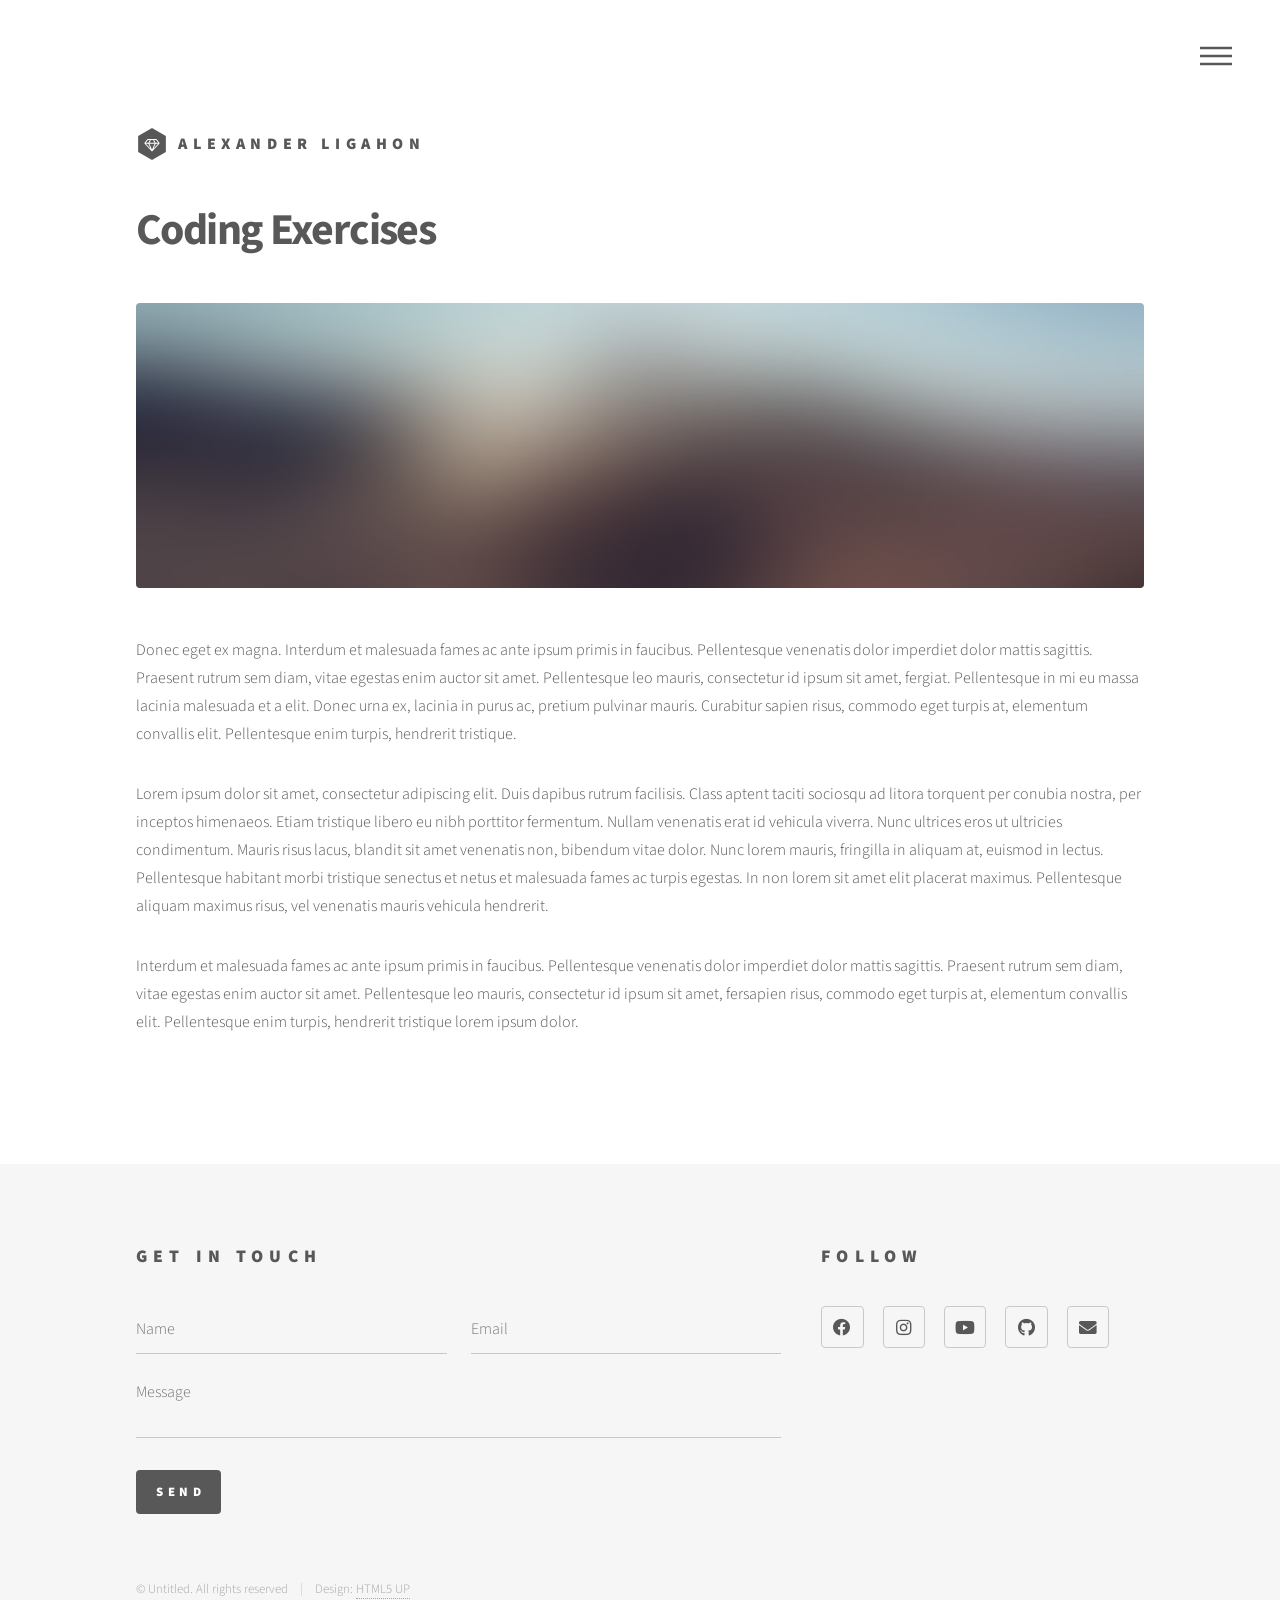
<file: Alex'swebpage/Codingexercises.html>
<!DOCTYPE HTML>
<!--
	Phantom by HTML5 UP
	html5up.net | @ajlkn
	Free for personal and commercial use under the CCA 3.0 license (html5up.net/license)
-->
<html>
	<head>
		<title>Alexander Ligahon - Coding Exercises</title>
		<meta charset="utf-8" />
		<meta name="viewport" content="width=device-width, initial-scale=1, user-scalable=no" />
		<link rel="stylesheet" href="assets/css/main.css" />
		<noscript><link rel="stylesheet" href="assets/css/noscript.css" /></noscript>
	</head>
	<body class="is-preload">
		<!-- Wrapper -->
			<div id="wrapper">

				<!-- Header -->
					<header id="header">
						<div class="inner">

							<!-- Logo -->
								<a href="index.html" class="logo">
									<span class="symbol"><img src="images/logo.svg" alt="" /></span><span class="title">Alexander Ligahon</span>
								</a>

							<!-- Nav -->
								<nav>
									<ul>
										<li><a href="#menu">Menu</a></li>
									</ul>
								</nav>

						</div>
					</header>

				<!-- Menu -->
					<nav id="menu">
						<h2>Menu</h2>
						<ul>
							<li><a href="index.html">Home</a></li>
							<li><a href="generic.html">Ipsum veroeros</a></li>
							<li><a href="generic.html">Tempus etiam</a></li>
							<li><a href="generic.html">Consequat dolor</a></li>
							<li><a href="elements.html">Elements</a></li>
						</ul>
					</nav>

				<!-- Main -->
					<div id="main">
						<div class="inner">
							<h1>Coding Exercises</h1>
							<span class="image main"><img src="images/pic13.jpg" alt="" /></span>
							<p>Donec eget ex magna. Interdum et malesuada fames ac ante ipsum primis in faucibus. Pellentesque venenatis dolor imperdiet dolor mattis sagittis. Praesent rutrum sem diam, vitae egestas enim auctor sit amet. Pellentesque leo mauris, consectetur id ipsum sit amet, fergiat. Pellentesque in mi eu massa lacinia malesuada et a elit. Donec urna ex, lacinia in purus ac, pretium pulvinar mauris. Curabitur sapien risus, commodo eget turpis at, elementum convallis elit. Pellentesque enim turpis, hendrerit tristique.</p>
							<p>Lorem ipsum dolor sit amet, consectetur adipiscing elit. Duis dapibus rutrum facilisis. Class aptent taciti sociosqu ad litora torquent per conubia nostra, per inceptos himenaeos. Etiam tristique libero eu nibh porttitor fermentum. Nullam venenatis erat id vehicula viverra. Nunc ultrices eros ut ultricies condimentum. Mauris risus lacus, blandit sit amet venenatis non, bibendum vitae dolor. Nunc lorem mauris, fringilla in aliquam at, euismod in lectus. Pellentesque habitant morbi tristique senectus et netus et malesuada fames ac turpis egestas. In non lorem sit amet elit placerat maximus. Pellentesque aliquam maximus risus, vel venenatis mauris vehicula hendrerit.</p>
							<p>Interdum et malesuada fames ac ante ipsum primis in faucibus. Pellentesque venenatis dolor imperdiet dolor mattis sagittis. Praesent rutrum sem diam, vitae egestas enim auctor sit amet. Pellentesque leo mauris, consectetur id ipsum sit amet, fersapien risus, commodo eget turpis at, elementum convallis elit. Pellentesque enim turpis, hendrerit tristique lorem ipsum dolor.</p>
						</div>
					</div>

				<!-- Footer -->
					<footer id="footer">
						<div class="inner">
							<section>
								<h2>Get in touch</h2>
								<form method="post" action="#">
									<div class="fields">
										<div class="field half">
											<input type="text" name="name" id="name" placeholder="Name" />
										</div>
										<div class="field half">
											<input type="email" name="email" id="email" placeholder="Email" />
										</div>
										<div class="field">
											<textarea name="message" id="message" placeholder="Message"></textarea>
										</div>
									</div>
									<ul class="actions">
										<li><input type="submit" value="Send" class="primary" /></li>
									</ul>
								</form>
							</section>
							<section>
								<h2>Follow</h2>
								<ul class="icons">
									<li><a href="https://www.facebook.com/babykittye" class="icon brands style2 fa-facebook" target="_blank"><span class="label">Facebook</span></a></li>
									<li><a href="https://www.instagram.com/xh.allie/" class="icon brands style2 fa-instagram" target="_blank"><span class="label">Instagram</span></a></li>
									<li><a href="https://www.youtube.com/channel/UCJ-s1aOtM6c1XGkvXlU729Q" class="icon brands style2 fa-youtube" target="_blank"><span class="label">YouTube</span></a></li>
									<li><a href="https://github.com/alexanderligahon-stack" class="icon brands style2 fa-github" target="_blank"><span class="label">GitHub</span></a></li>
									<li><a href="mailto:alexander.ligahon@gmail.com" class="icon solid style2 fa-envelope"><span class="label">Email</span></a></li>
								</ul>
							</section>
							<ul class="copyright">
								<li>&copy; Untitled. All rights reserved</li><li>Design: <a href="http://html5up.net">HTML5 UP</a></li>
							</ul>
						</div>
					</footer>

			</div>

		<!-- Scripts -->
			<script src="assets/js/jquery.min.js"></script>
			<script src="assets/js/browser.min.js"></script>
			<script src="assets/js/breakpoints.min.js"></script>
			<script src="assets/js/util.js"></script>
			<script src="assets/js/main.js"></script>

	</body>
</html>
</file>
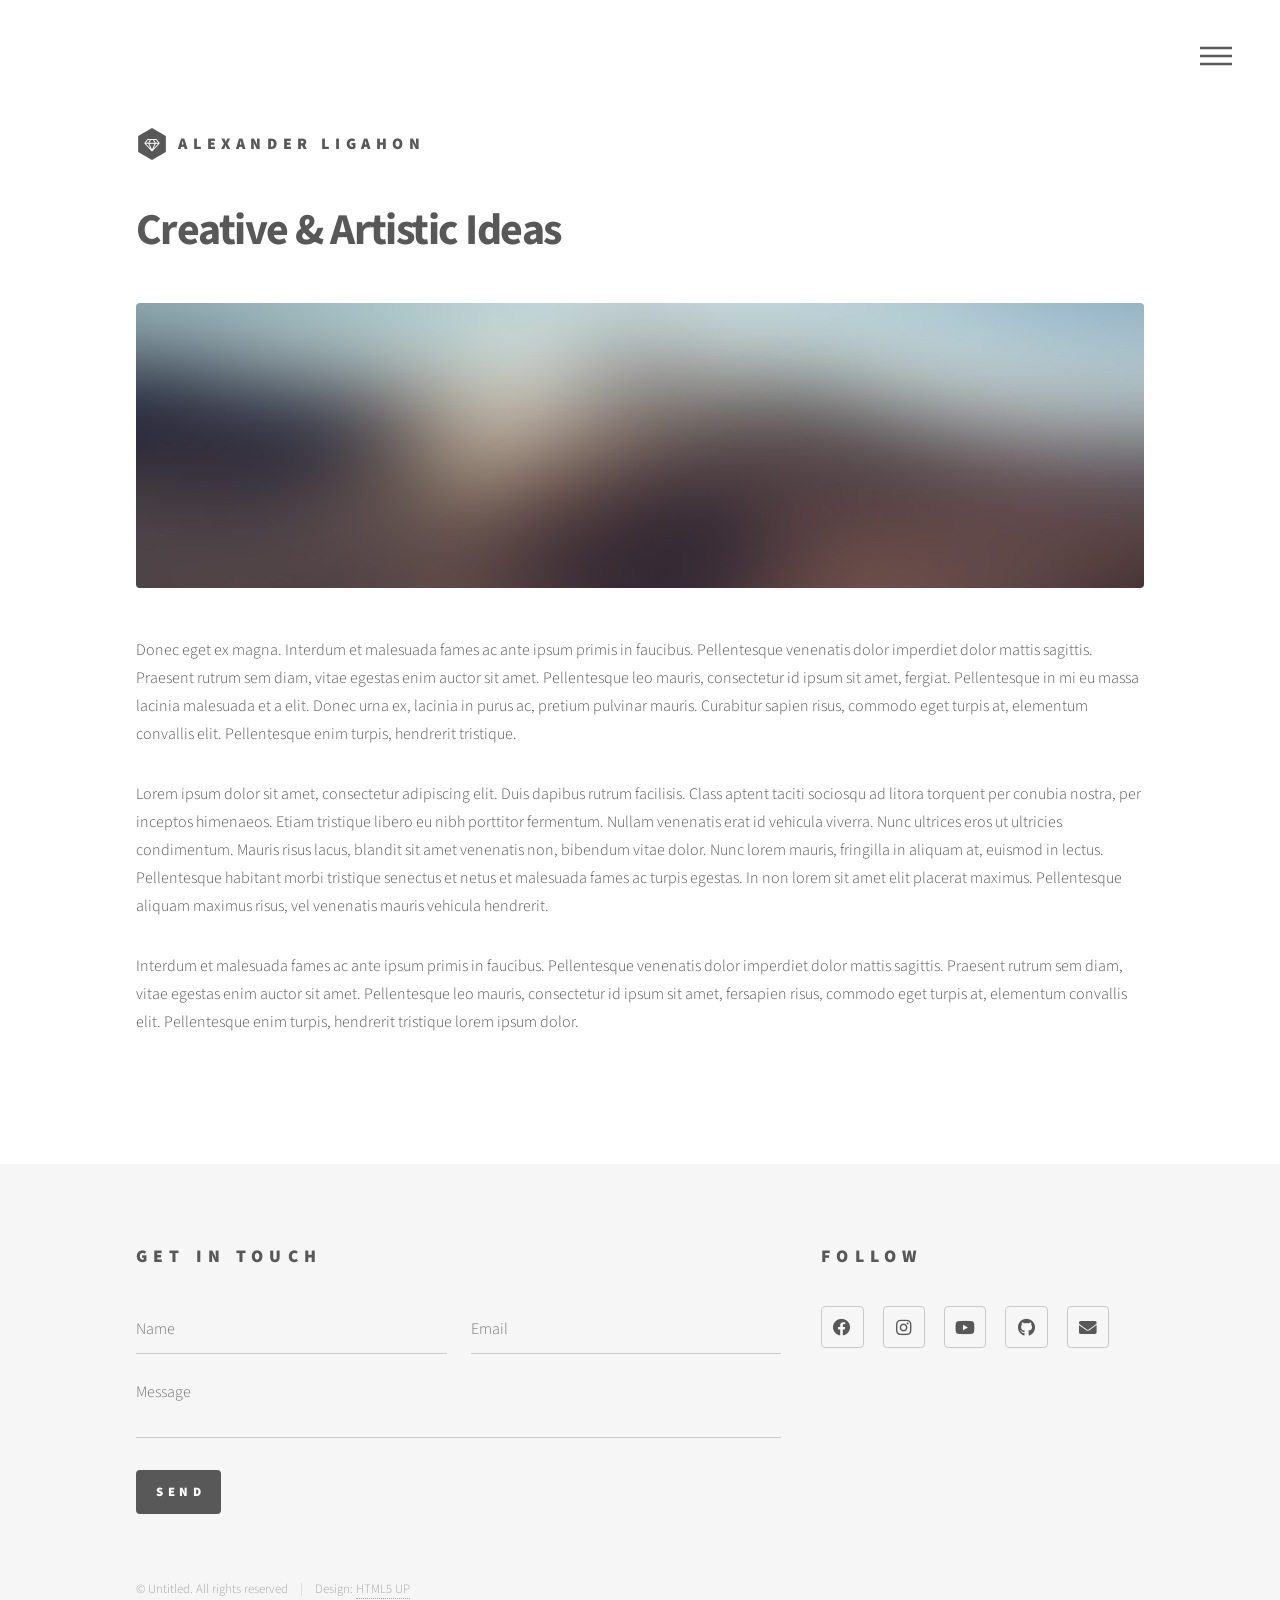
<file: Alex'swebpage/Creative&Artisticideas.html>
<!DOCTYPE HTML>
<!--
	Phantom by HTML5 UP
	html5up.net | @ajlkn
	Free for personal and commercial use under the CCA 3.0 license (html5up.net/license)
-->
<html>
	<head>
		<title>Alexander Ligahon - Creative & Artistic Ideas</title>
		<meta charset="utf-8" />
		<meta name="viewport" content="width=device-width, initial-scale=1, user-scalable=no" />
		<link rel="stylesheet" href="assets/css/main.css" />
		<noscript><link rel="stylesheet" href="assets/css/noscript.css" /></noscript>
	</head>
	<body class="is-preload">
		<!-- Wrapper -->
			<div id="wrapper">

				<!-- Header -->
					<header id="header">
						<div class="inner">

							<!-- Logo -->
								<a href="index.html" class="logo">
									<span class="symbol"><img src="images/logo.svg" alt="" /></span><span class="title">Alexander Ligahon</span>
								</a>

							<!-- Nav -->
								<nav>
									<ul>
										<li><a href="#menu">Menu</a></li>
									</ul>
								</nav>

						</div>
					</header>

				<!-- Menu -->
					<nav id="menu">
						<h2>Menu</h2>
						<ul>
							<li><a href="index.html">Home</a></li>
							<li><a href="generic.html">Ipsum veroeros</a></li>
							<li><a href="generic.html">Tempus etiam</a></li>
							<li><a href="generic.html">Consequat dolor</a></li>
							<li><a href="elements.html">Elements</a></li>
						</ul>
					</nav>

				<!-- Main -->
					<div id="main">
						<div class="inner">
							<h1>Creative & Artistic Ideas</h1>
							<span class="image main"><img src="images/pic13.jpg" alt="" /></span>
							<p>Donec eget ex magna. Interdum et malesuada fames ac ante ipsum primis in faucibus. Pellentesque venenatis dolor imperdiet dolor mattis sagittis. Praesent rutrum sem diam, vitae egestas enim auctor sit amet. Pellentesque leo mauris, consectetur id ipsum sit amet, fergiat. Pellentesque in mi eu massa lacinia malesuada et a elit. Donec urna ex, lacinia in purus ac, pretium pulvinar mauris. Curabitur sapien risus, commodo eget turpis at, elementum convallis elit. Pellentesque enim turpis, hendrerit tristique.</p>
							<p>Lorem ipsum dolor sit amet, consectetur adipiscing elit. Duis dapibus rutrum facilisis. Class aptent taciti sociosqu ad litora torquent per conubia nostra, per inceptos himenaeos. Etiam tristique libero eu nibh porttitor fermentum. Nullam venenatis erat id vehicula viverra. Nunc ultrices eros ut ultricies condimentum. Mauris risus lacus, blandit sit amet venenatis non, bibendum vitae dolor. Nunc lorem mauris, fringilla in aliquam at, euismod in lectus. Pellentesque habitant morbi tristique senectus et netus et malesuada fames ac turpis egestas. In non lorem sit amet elit placerat maximus. Pellentesque aliquam maximus risus, vel venenatis mauris vehicula hendrerit.</p>
							<p>Interdum et malesuada fames ac ante ipsum primis in faucibus. Pellentesque venenatis dolor imperdiet dolor mattis sagittis. Praesent rutrum sem diam, vitae egestas enim auctor sit amet. Pellentesque leo mauris, consectetur id ipsum sit amet, fersapien risus, commodo eget turpis at, elementum convallis elit. Pellentesque enim turpis, hendrerit tristique lorem ipsum dolor.</p>
						</div>
					</div>

				<!-- Footer -->
					<footer id="footer">
						<div class="inner">
							<section>
								<h2>Get in touch</h2>
								<form method="post" action="#">
									<div class="fields">
										<div class="field half">
											<input type="text" name="name" id="name" placeholder="Name" />
										</div>
										<div class="field half">
											<input type="email" name="email" id="email" placeholder="Email" />
										</div>
										<div class="field">
											<textarea name="message" id="message" placeholder="Message"></textarea>
										</div>
									</div>
									<ul class="actions">
										<li><input type="submit" value="Send" class="primary" /></li>
									</ul>
								</form>
							</section>
							<section>
								<h2>Follow</h2>
								<ul class="icons">
									<li><a href="https://www.facebook.com/babykittye" class="icon brands style2 fa-facebook" target="_blank"><span class="label">Facebook</span></a></li>
									<li><a href="https://www.instagram.com/xh.allie/" class="icon brands style2 fa-instagram" target="_blank"><span class="label">Instagram</span></a></li>
									<li><a href="https://www.youtube.com/channel/UCJ-s1aOtM6c1XGkvXlU729Q" class="icon brands style2 fa-youtube" target="_blank"><span class="label">YouTube</span></a></li>
									<li><a href="https://github.com/alexanderligahon-stack" class="icon brands style2 fa-github" target="_blank"><span class="label">GitHub</span></a></li>
									<li><a href="mailto:alexander.ligahon@gmail.com" class="icon solid style2 fa-envelope"><span class="label">Email</span></a></li>
								</ul>
							</section>
							<ul class="copyright">
								<li>&copy; Untitled. All rights reserved</li><li>Design: <a href="http://html5up.net">HTML5 UP</a></li>
							</ul>
						</div>
					</footer>

			</div>

		<!-- Scripts -->
			<script src="assets/js/jquery.min.js"></script>
			<script src="assets/js/browser.min.js"></script>
			<script src="assets/js/breakpoints.min.js"></script>
			<script src="assets/js/util.js"></script>
			<script src="assets/js/main.js"></script>

	</body>
</html>
</file>
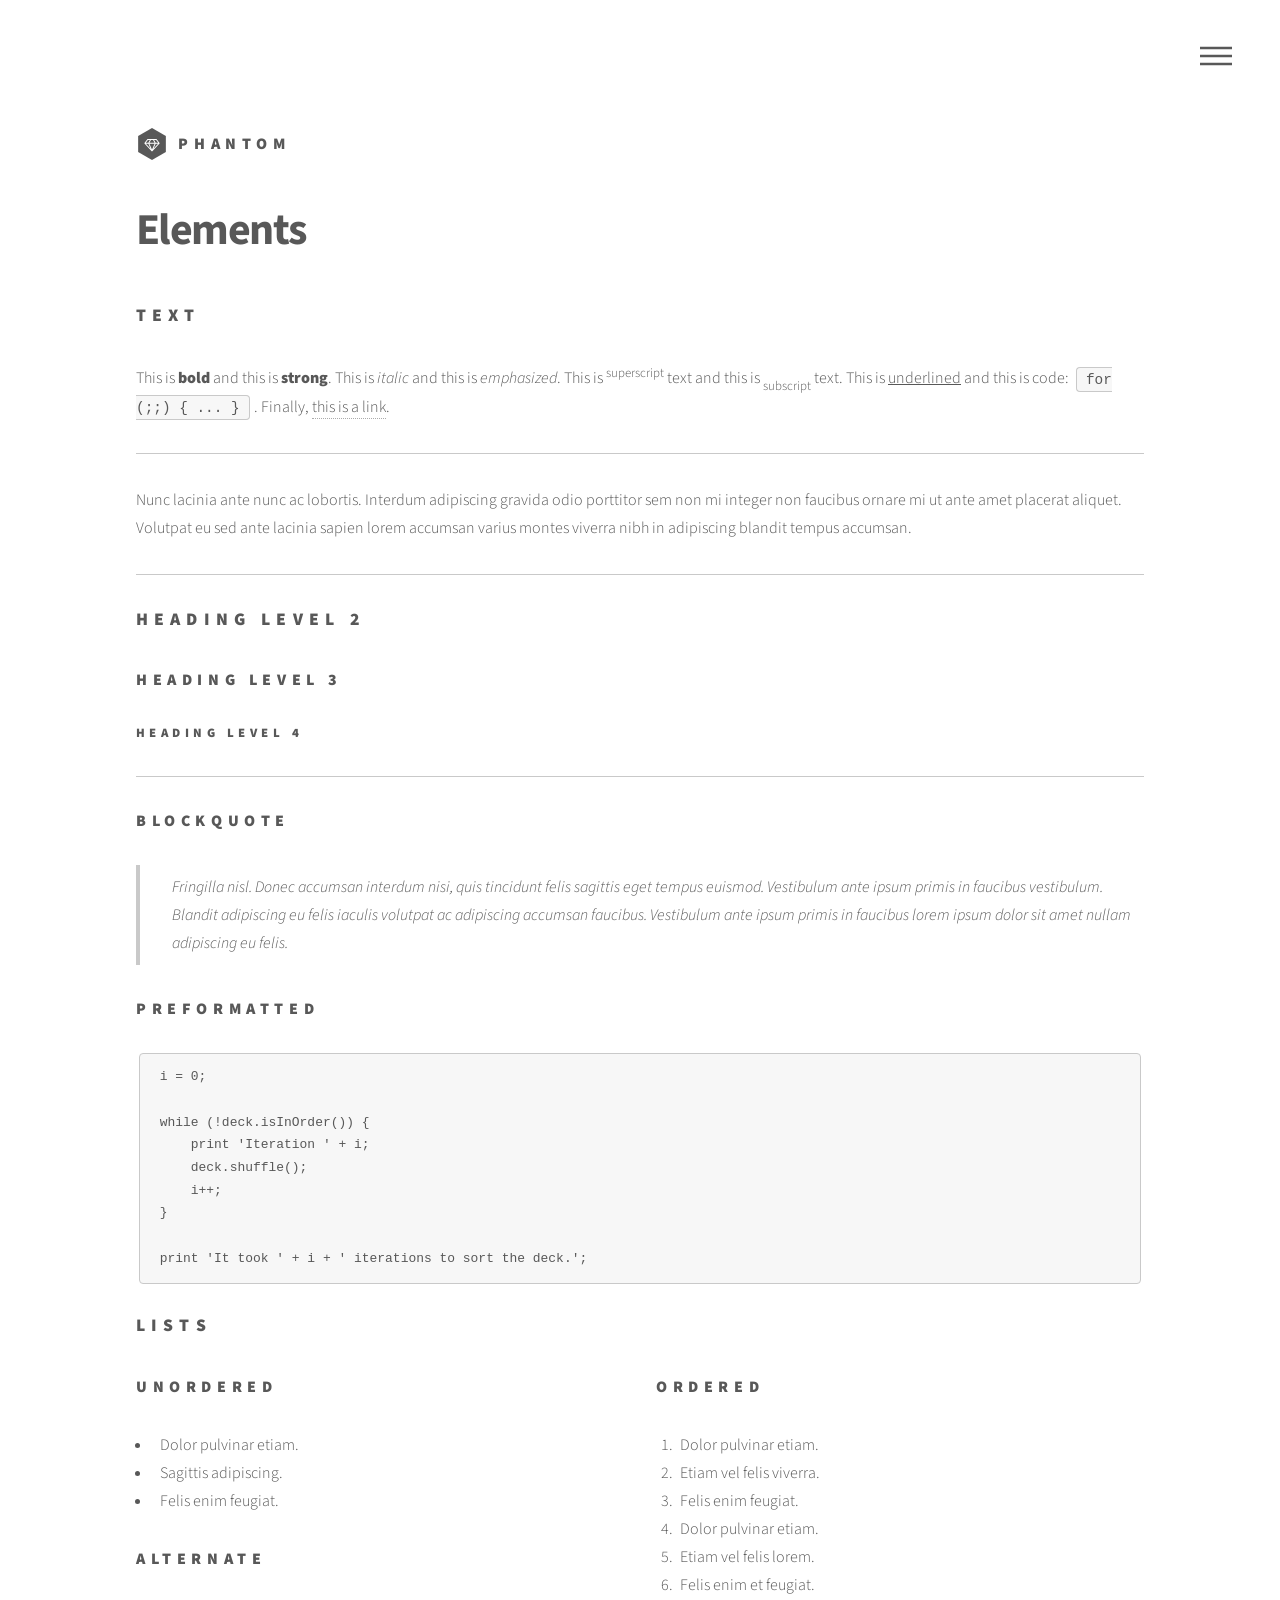
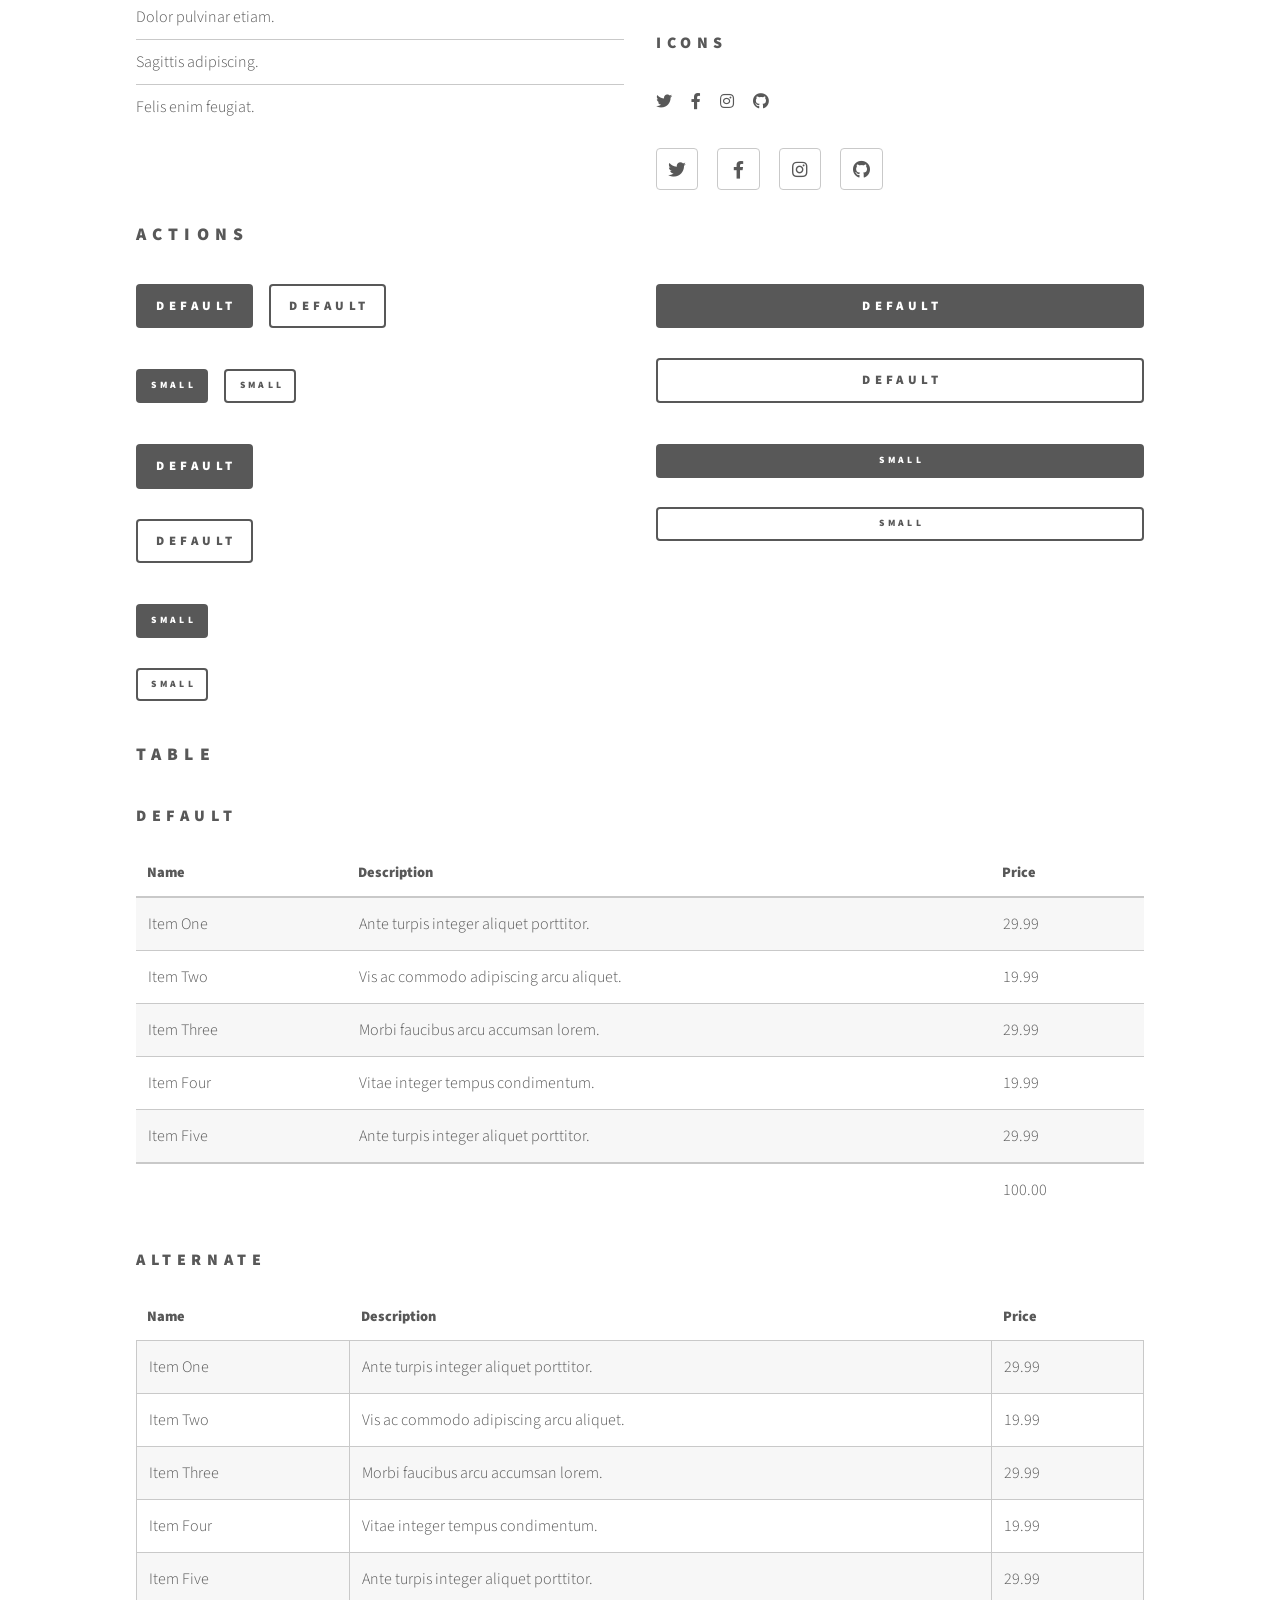
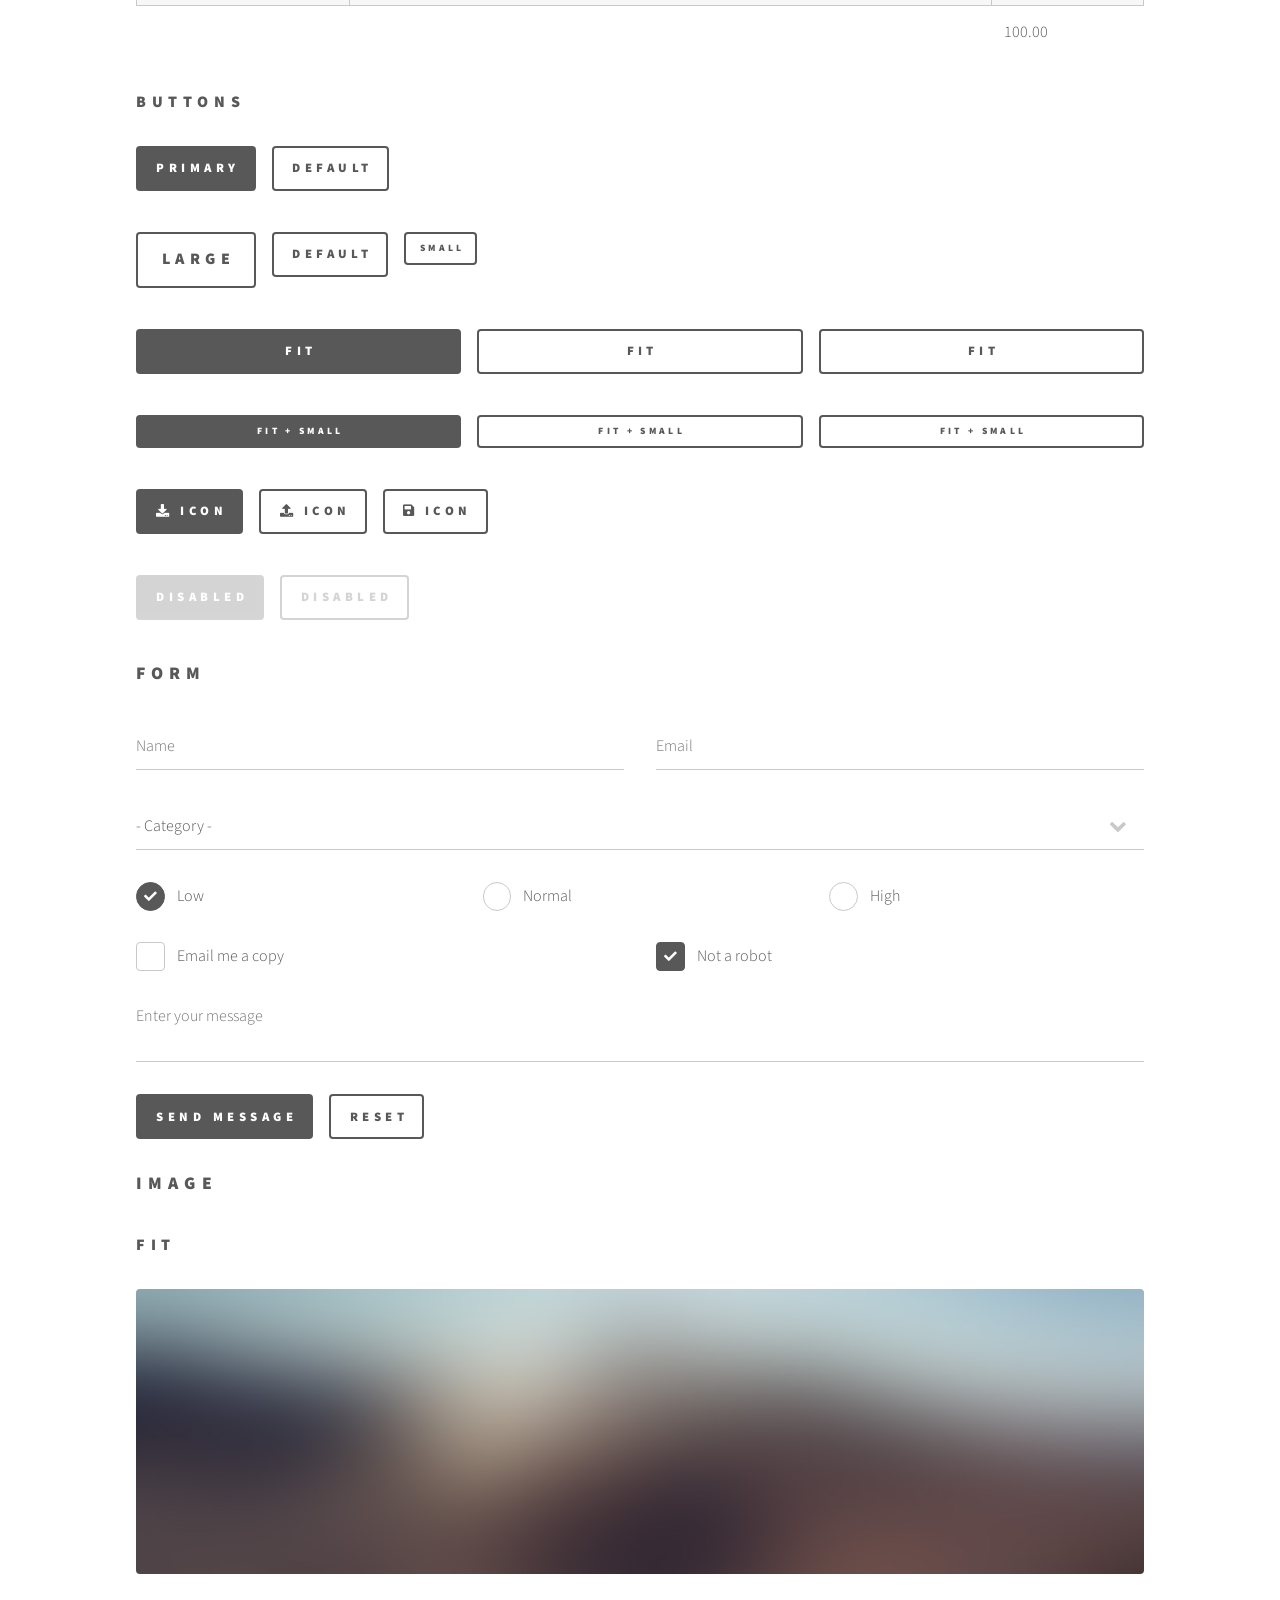
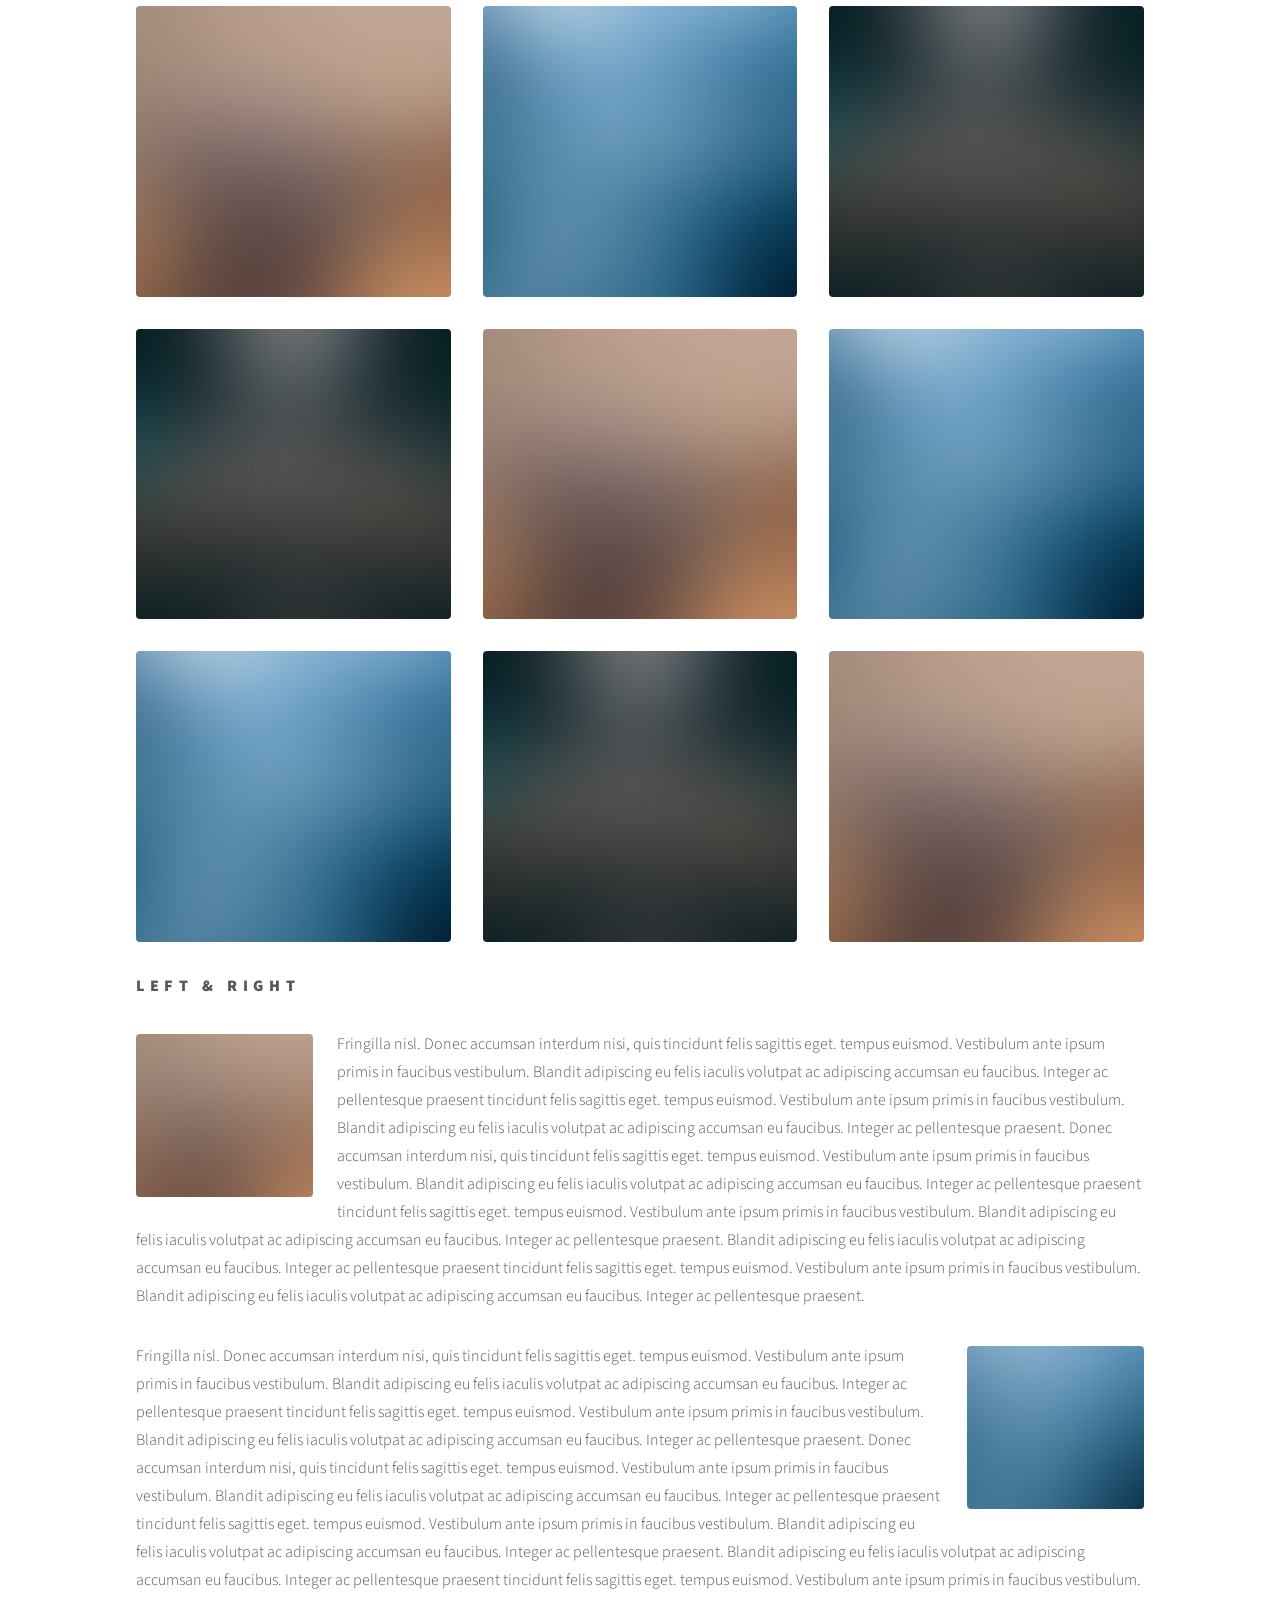
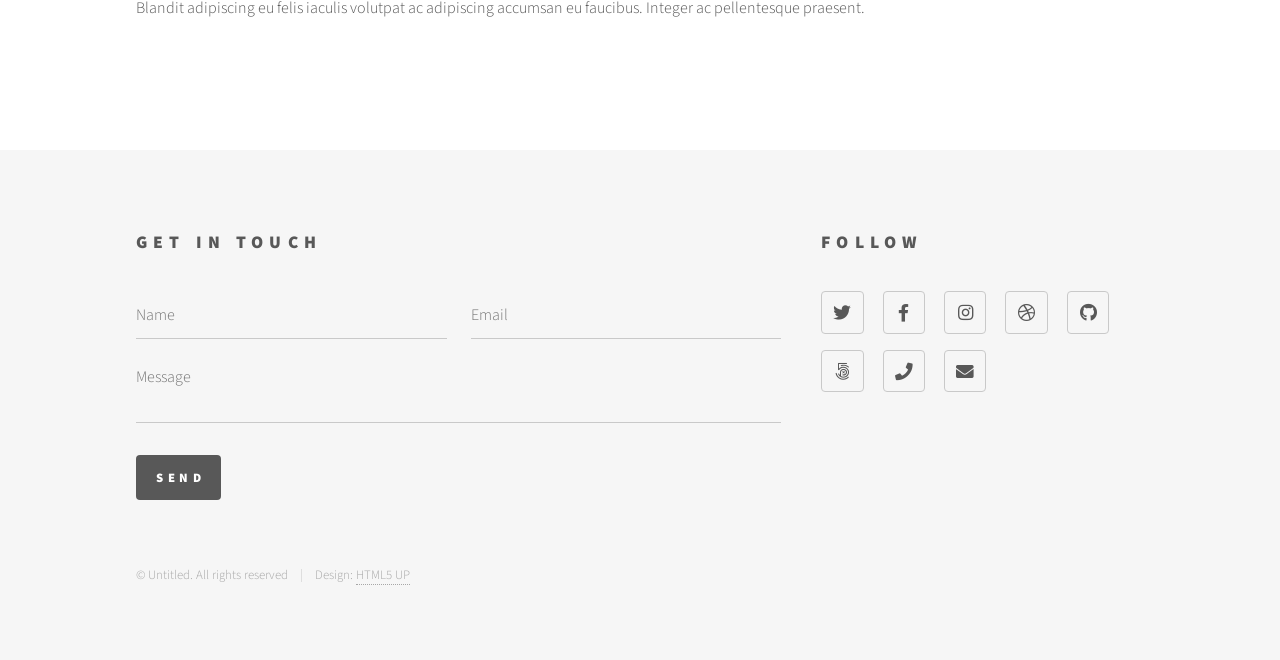
<file: Alex'swebpage/elements.html>
<!DOCTYPE HTML>
<!--
	Phantom by HTML5 UP
	html5up.net | @ajlkn
	Free for personal and commercial use under the CCA 3.0 license (html5up.net/license)
-->
<html>
	<head>
		<title>Elements - Phantom by HTML5 UP</title>
		<meta charset="utf-8" />
		<meta name="viewport" content="width=device-width, initial-scale=1, user-scalable=no" />
		<link rel="stylesheet" href="assets/css/main.css" />
		<noscript><link rel="stylesheet" href="assets/css/noscript.css" /></noscript>
	</head>
	<body class="is-preload">
		<!-- Wrapper -->
			<div id="wrapper">

				<!-- Header -->
					<header id="header">
						<div class="inner">

							<!-- Logo -->
								<a href="index.html" class="logo">
									<span class="symbol"><img src="images/logo.svg" alt="" /></span><span class="title">Phantom</span>
								</a>

							<!-- Nav -->
								<nav>
									<ul>
										<li><a href="#menu">Menu</a></li>
									</ul>
								</nav>

						</div>
					</header>

				<!-- Menu -->
					<nav id="menu">
						<h2>Menu</h2>
						<ul>
							<li><a href="index.html">Home</a></li>
							<li><a href="generic.html">Ipsum veroeros</a></li>
							<li><a href="generic.html">Tempus etiam</a></li>
							<li><a href="generic.html">Consequat dolor</a></li>
							<li><a href="elements.html">Elements</a></li>
						</ul>
					</nav>

				<!-- Main -->
					<div id="main">
						<div class="inner">
							<h1>Elements</h1>

							<!-- Text -->
								<section>
									<h2>Text</h2>
									<p>This is <b>bold</b> and this is <strong>strong</strong>. This is <i>italic</i> and this is <em>emphasized</em>.
									This is <sup>superscript</sup> text and this is <sub>subscript</sub> text.
									This is <u>underlined</u> and this is code: <code>for (;;) { ... }</code>. Finally, <a href="#">this is a link</a>.</p>
									<hr />
									<p>Nunc lacinia ante nunc ac lobortis. Interdum adipiscing gravida odio porttitor sem non mi integer non faucibus ornare mi ut ante amet placerat aliquet. Volutpat eu sed ante lacinia sapien lorem accumsan varius montes viverra nibh in adipiscing blandit tempus accumsan.</p>
									<hr />
									<h2>Heading Level 2</h2>
									<h3>Heading Level 3</h3>
									<h4>Heading Level 4</h4>
									<hr />
									<h3>Blockquote</h3>
									<blockquote>Fringilla nisl. Donec accumsan interdum nisi, quis tincidunt felis sagittis eget tempus euismod. Vestibulum ante ipsum primis in faucibus vestibulum. Blandit adipiscing eu felis iaculis volutpat ac adipiscing accumsan faucibus. Vestibulum ante ipsum primis in faucibus lorem ipsum dolor sit amet nullam adipiscing eu felis.</blockquote>
									<h3>Preformatted</h3>
									<pre><code>i = 0;

while (!deck.isInOrder()) {
    print 'Iteration ' + i;
    deck.shuffle();
    i++;
}

print 'It took ' + i + ' iterations to sort the deck.';</code></pre>
								</section>

							<!-- Lists -->
								<section>
									<h2>Lists</h2>
									<div class="row">
										<div class="col-6 col-12-medium">
											<h3>Unordered</h3>
											<ul>
												<li>Dolor pulvinar etiam.</li>
												<li>Sagittis adipiscing.</li>
												<li>Felis enim feugiat.</li>
											</ul>
											<h3>Alternate</h3>
											<ul class="alt">
												<li>Dolor pulvinar etiam.</li>
												<li>Sagittis adipiscing.</li>
												<li>Felis enim feugiat.</li>
											</ul>
										</div>
										<div class="col-6 col-12-medium">
											<h3>Ordered</h3>
											<ol>
												<li>Dolor pulvinar etiam.</li>
												<li>Etiam vel felis viverra.</li>
												<li>Felis enim feugiat.</li>
												<li>Dolor pulvinar etiam.</li>
												<li>Etiam vel felis lorem.</li>
												<li>Felis enim et feugiat.</li>
											</ol>
											<h3>Icons</h3>
											<ul class="icons">
												<li><a href="#" class="icon brands style1 fa-twitter"><span class="label">Twitter</span></a></li>
												<li><a href="#" class="icon brands style1 fa-facebook-f"><span class="label">Facebook</span></a></li>
												<li><a href="#" class="icon brands style1 fa-instagram"><span class="label">Instagram</span></a></li>
												<li><a href="#" class="icon brands style1 fa-github"><span class="label">Github</span></a></li>
											</ul>
											<ul class="icons">
												<li><a href="#" class="icon brands style2 fa-twitter"><span class="label">Twitter</span></a></li>
												<li><a href="#" class="icon brands style2 fa-facebook-f"><span class="label">Facebook</span></a></li>
												<li><a href="#" class="icon brands style2 fa-instagram"><span class="label">Instagram</span></a></li>
												<li><a href="#" class="icon brands style2 fa-github"><span class="label">Github</span></a></li>
											</ul>
										</div>
									</div>
									<h2>Actions</h2>
									<div class="row">
										<div class="col-6 col-12-medium">
											<ul class="actions">
												<li><a href="#" class="button primary">Default</a></li>
												<li><a href="#" class="button">Default</a></li>
											</ul>
											<ul class="actions small">
												<li><a href="#" class="button primary small">Small</a></li>
												<li><a href="#" class="button small">Small</a></li>
											</ul>
											<ul class="actions stacked">
												<li><a href="#" class="button primary">Default</a></li>
												<li><a href="#" class="button">Default</a></li>
											</ul>
											<ul class="actions stacked">
												<li><a href="#" class="button primary small">Small</a></li>
												<li><a href="#" class="button small">Small</a></li>
											</ul>
										</div>
										<div class="col-6 col-12-medium">
											<ul class="actions stacked">
												<li><a href="#" class="button primary fit">Default</a></li>
												<li><a href="#" class="button fit">Default</a></li>
											</ul>
											<ul class="actions stacked">
												<li><a href="#" class="button primary small fit">Small</a></li>
												<li><a href="#" class="button small fit">Small</a></li>
											</ul>
										</div>
									</div>
								</section>

							<!-- Table -->
								<section>
									<h2>Table</h2>
									<h3>Default</h3>
									<div class="table-wrapper">
										<table>
											<thead>
												<tr>
													<th>Name</th>
													<th>Description</th>
													<th>Price</th>
												</tr>
											</thead>
											<tbody>
												<tr>
													<td>Item One</td>
													<td>Ante turpis integer aliquet porttitor.</td>
													<td>29.99</td>
												</tr>
												<tr>
													<td>Item Two</td>
													<td>Vis ac commodo adipiscing arcu aliquet.</td>
													<td>19.99</td>
												</tr>
												<tr>
													<td>Item Three</td>
													<td> Morbi faucibus arcu accumsan lorem.</td>
													<td>29.99</td>
												</tr>
												<tr>
													<td>Item Four</td>
													<td>Vitae integer tempus condimentum.</td>
													<td>19.99</td>
												</tr>
												<tr>
													<td>Item Five</td>
													<td>Ante turpis integer aliquet porttitor.</td>
													<td>29.99</td>
												</tr>
											</tbody>
											<tfoot>
												<tr>
													<td colspan="2"></td>
													<td>100.00</td>
												</tr>
											</tfoot>
										</table>
									</div>

									<h3>Alternate</h3>
									<div class="table-wrapper">
										<table class="alt">
											<thead>
												<tr>
													<th>Name</th>
													<th>Description</th>
													<th>Price</th>
												</tr>
											</thead>
											<tbody>
												<tr>
													<td>Item One</td>
													<td>Ante turpis integer aliquet porttitor.</td>
													<td>29.99</td>
												</tr>
												<tr>
													<td>Item Two</td>
													<td>Vis ac commodo adipiscing arcu aliquet.</td>
													<td>19.99</td>
												</tr>
												<tr>
													<td>Item Three</td>
													<td> Morbi faucibus arcu accumsan lorem.</td>
													<td>29.99</td>
												</tr>
												<tr>
													<td>Item Four</td>
													<td>Vitae integer tempus condimentum.</td>
													<td>19.99</td>
												</tr>
												<tr>
													<td>Item Five</td>
													<td>Ante turpis integer aliquet porttitor.</td>
													<td>29.99</td>
												</tr>
											</tbody>
											<tfoot>
												<tr>
													<td colspan="2"></td>
													<td>100.00</td>
												</tr>
											</tfoot>
										</table>
									</div>
								</section>

							<!-- Buttons -->
								<section>
									<h3>Buttons</h3>
									<ul class="actions">
										<li><a href="#" class="button primary">Primary</a></li>
										<li><a href="#" class="button">Default</a></li>
									</ul>
									<ul class="actions">
										<li><a href="#" class="button large">Large</a></li>
										<li><a href="#" class="button">Default</a></li>
										<li><a href="#" class="button small">Small</a></li>
									</ul>
									<ul class="actions fit">
										<li><a href="#" class="button primary fit">Fit</a></li>
										<li><a href="#" class="button fit">Fit</a></li>
										<li><a href="#" class="button fit">Fit</a></li>
									</ul>
									<ul class="actions fit small">
										<li><a href="#" class="button primary fit small">Fit + Small</a></li>
										<li><a href="#" class="button fit small">Fit + Small</a></li>
										<li><a href="#" class="button fit small">Fit + Small</a></li>
									</ul>
									<ul class="actions">
										<li><a href="#" class="button primary icon solid fa-download">Icon</a></li>
										<li><a href="#" class="button icon solid fa-upload">Icon</a></li>
										<li><a href="#" class="button icon solid fa-save">Icon</a></li>
									</ul>
									<ul class="actions">
										<li><span class="button primary disabled">Disabled</span></li>
										<li><span class="button disabled">Disabled</span></li>
									</ul>
								</section>

							<!-- Form -->
								<section>
									<h2>Form</h2>
									<form method="post" action="#">
										<div class="row gtr-uniform">
											<div class="col-6 col-12-xsmall">
												<input type="text" name="demo-name" id="demo-name" value="" placeholder="Name" />
											</div>
											<div class="col-6 col-12-xsmall">
												<input type="email" name="demo-email" id="demo-email" value="" placeholder="Email" />
											</div>
											<div class="col-12">
												<select name="demo-category" id="demo-category">
													<option value="">- Category -</option>
													<option value="1">Manufacturing</option>
													<option value="1">Shipping</option>
													<option value="1">Administration</option>
													<option value="1">Human Resources</option>
												</select>
											</div>
											<div class="col-4 col-12-small">
												<input type="radio" id="demo-priority-low" name="demo-priority" checked>
												<label for="demo-priority-low">Low</label>
											</div>
											<div class="col-4 col-12-small">
												<input type="radio" id="demo-priority-normal" name="demo-priority">
												<label for="demo-priority-normal">Normal</label>
											</div>
											<div class="col-4 col-12-small">
												<input type="radio" id="demo-priority-high" name="demo-priority">
												<label for="demo-priority-high">High</label>
											</div>
											<div class="col-6 col-12-small">
												<input type="checkbox" id="demo-copy" name="demo-copy">
												<label for="demo-copy">Email me a copy</label>
											</div>
											<div class="col-6 col-12-small">
												<input type="checkbox" id="demo-human" name="demo-human" checked>
												<label for="demo-human">Not a robot</label>
											</div>
											<div class="col-12">
												<textarea name="demo-message" id="demo-message" placeholder="Enter your message" rows="6"></textarea>
											</div>
											<div class="col-12">
												<ul class="actions">
													<li><input type="submit" value="Send Message" class="primary" /></li>
													<li><input type="reset" value="Reset" /></li>
												</ul>
											</div>
										</div>
									</form>
								</section>

							<!-- Image -->
								<section>
									<h2>Image</h2>
									<h3>Fit</h3>
									<div class="box alt">
										<div class="row gtr-uniform">
											<div class="col-12"><span class="image fit"><img src="images/pic13.jpg" alt="" /></span></div>
											<div class="col-4"><span class="image fit"><img src="images/pic01.jpg" alt="" /></span></div>
											<div class="col-4"><span class="image fit"><img src="images/pic02.jpg" alt="" /></span></div>
											<div class="col-4"><span class="image fit"><img src="images/pic03.jpg" alt="" /></span></div>
											<div class="col-4"><span class="image fit"><img src="images/pic03.jpg" alt="" /></span></div>
											<div class="col-4"><span class="image fit"><img src="images/pic01.jpg" alt="" /></span></div>
											<div class="col-4"><span class="image fit"><img src="images/pic02.jpg" alt="" /></span></div>
											<div class="col-4"><span class="image fit"><img src="images/pic02.jpg" alt="" /></span></div>
											<div class="col-4"><span class="image fit"><img src="images/pic03.jpg" alt="" /></span></div>
											<div class="col-4"><span class="image fit"><img src="images/pic01.jpg" alt="" /></span></div>
										</div>
									</div>
									<h3>Left &amp; Right</h3>
									<p><span class="image left"><img src="images/pic14.jpg" alt="" /></span>Fringilla nisl. Donec accumsan interdum nisi, quis tincidunt felis sagittis eget. tempus euismod. Vestibulum ante ipsum primis in faucibus vestibulum. Blandit adipiscing eu felis iaculis volutpat ac adipiscing accumsan eu faucibus. Integer ac pellentesque praesent tincidunt felis sagittis eget. tempus euismod. Vestibulum ante ipsum primis in faucibus vestibulum. Blandit adipiscing eu felis iaculis volutpat ac adipiscing accumsan eu faucibus. Integer ac pellentesque praesent. Donec accumsan interdum nisi, quis tincidunt felis sagittis eget. tempus euismod. Vestibulum ante ipsum primis in faucibus vestibulum. Blandit adipiscing eu felis iaculis volutpat ac adipiscing accumsan eu faucibus. Integer ac pellentesque praesent tincidunt felis sagittis eget. tempus euismod. Vestibulum ante ipsum primis in faucibus vestibulum. Blandit adipiscing eu felis iaculis volutpat ac adipiscing accumsan eu faucibus. Integer ac pellentesque praesent. Blandit adipiscing eu felis iaculis volutpat ac adipiscing accumsan eu faucibus. Integer ac pellentesque praesent tincidunt felis sagittis eget. tempus euismod. Vestibulum ante ipsum primis in faucibus vestibulum. Blandit adipiscing eu felis iaculis volutpat ac adipiscing accumsan eu faucibus. Integer ac pellentesque praesent.</p>
									<p><span class="image right"><img src="images/pic15.jpg" alt="" /></span>Fringilla nisl. Donec accumsan interdum nisi, quis tincidunt felis sagittis eget. tempus euismod. Vestibulum ante ipsum primis in faucibus vestibulum. Blandit adipiscing eu felis iaculis volutpat ac adipiscing accumsan eu faucibus. Integer ac pellentesque praesent tincidunt felis sagittis eget. tempus euismod. Vestibulum ante ipsum primis in faucibus vestibulum. Blandit adipiscing eu felis iaculis volutpat ac adipiscing accumsan eu faucibus. Integer ac pellentesque praesent. Donec accumsan interdum nisi, quis tincidunt felis sagittis eget. tempus euismod. Vestibulum ante ipsum primis in faucibus vestibulum. Blandit adipiscing eu felis iaculis volutpat ac adipiscing accumsan eu faucibus. Integer ac pellentesque praesent tincidunt felis sagittis eget. tempus euismod. Vestibulum ante ipsum primis in faucibus vestibulum. Blandit adipiscing eu felis iaculis volutpat ac adipiscing accumsan eu faucibus. Integer ac pellentesque praesent. Blandit adipiscing eu felis iaculis volutpat ac adipiscing accumsan eu faucibus. Integer ac pellentesque praesent tincidunt felis sagittis eget. tempus euismod. Vestibulum ante ipsum primis in faucibus vestibulum. Blandit adipiscing eu felis iaculis volutpat ac adipiscing accumsan eu faucibus. Integer ac pellentesque praesent.</p>
								</section>

						</div>
					</div>

				<!-- Footer -->
					<footer id="footer">
						<div class="inner">
							<section>
								<h2>Get in touch</h2>
								<form method="post" action="#">
									<div class="fields">
										<div class="field half">
											<input type="text" name="name" id="name" placeholder="Name" />
										</div>
										<div class="field half">
											<input type="email" name="email" id="email" placeholder="Email" />
										</div>
										<div class="field">
											<textarea name="message" id="message" placeholder="Message"></textarea>
										</div>
									</div>
									<ul class="actions">
										<li><input type="submit" value="Send" class="primary" /></li>
									</ul>
								</form>
							</section>
							<section>
								<h2>Follow</h2>
								<ul class="icons">
									<li><a href="#" class="icon brands style2 fa-twitter"><span class="label">Twitter</span></a></li>
									<li><a href="#" class="icon brands style2 fa-facebook-f"><span class="label">Facebook</span></a></li>
									<li><a href="#" class="icon brands style2 fa-instagram"><span class="label">Instagram</span></a></li>
									<li><a href="#" class="icon brands style2 fa-dribbble"><span class="label">Dribbble</span></a></li>
									<li><a href="#" class="icon brands style2 fa-github"><span class="label">GitHub</span></a></li>
									<li><a href="#" class="icon brands style2 fa-500px"><span class="label">500px</span></a></li>
									<li><a href="#" class="icon solid style2 fa-phone"><span class="label">Phone</span></a></li>
									<li><a href="#" class="icon solid style2 fa-envelope"><span class="label">Email</span></a></li>
								</ul>
							</section>
							<ul class="copyright">
								<li>&copy; Untitled. All rights reserved</li><li>Design: <a href="http://html5up.net">HTML5 UP</a></li>
							</ul>
						</div>
					</footer>

			</div>

		<!-- Scripts -->
			<script src="assets/js/jquery.min.js"></script>
			<script src="assets/js/browser.min.js"></script>
			<script src="assets/js/breakpoints.min.js"></script>
			<script src="assets/js/util.js"></script>
			<script src="assets/js/main.js"></script>

	</body>
</html>
</file>
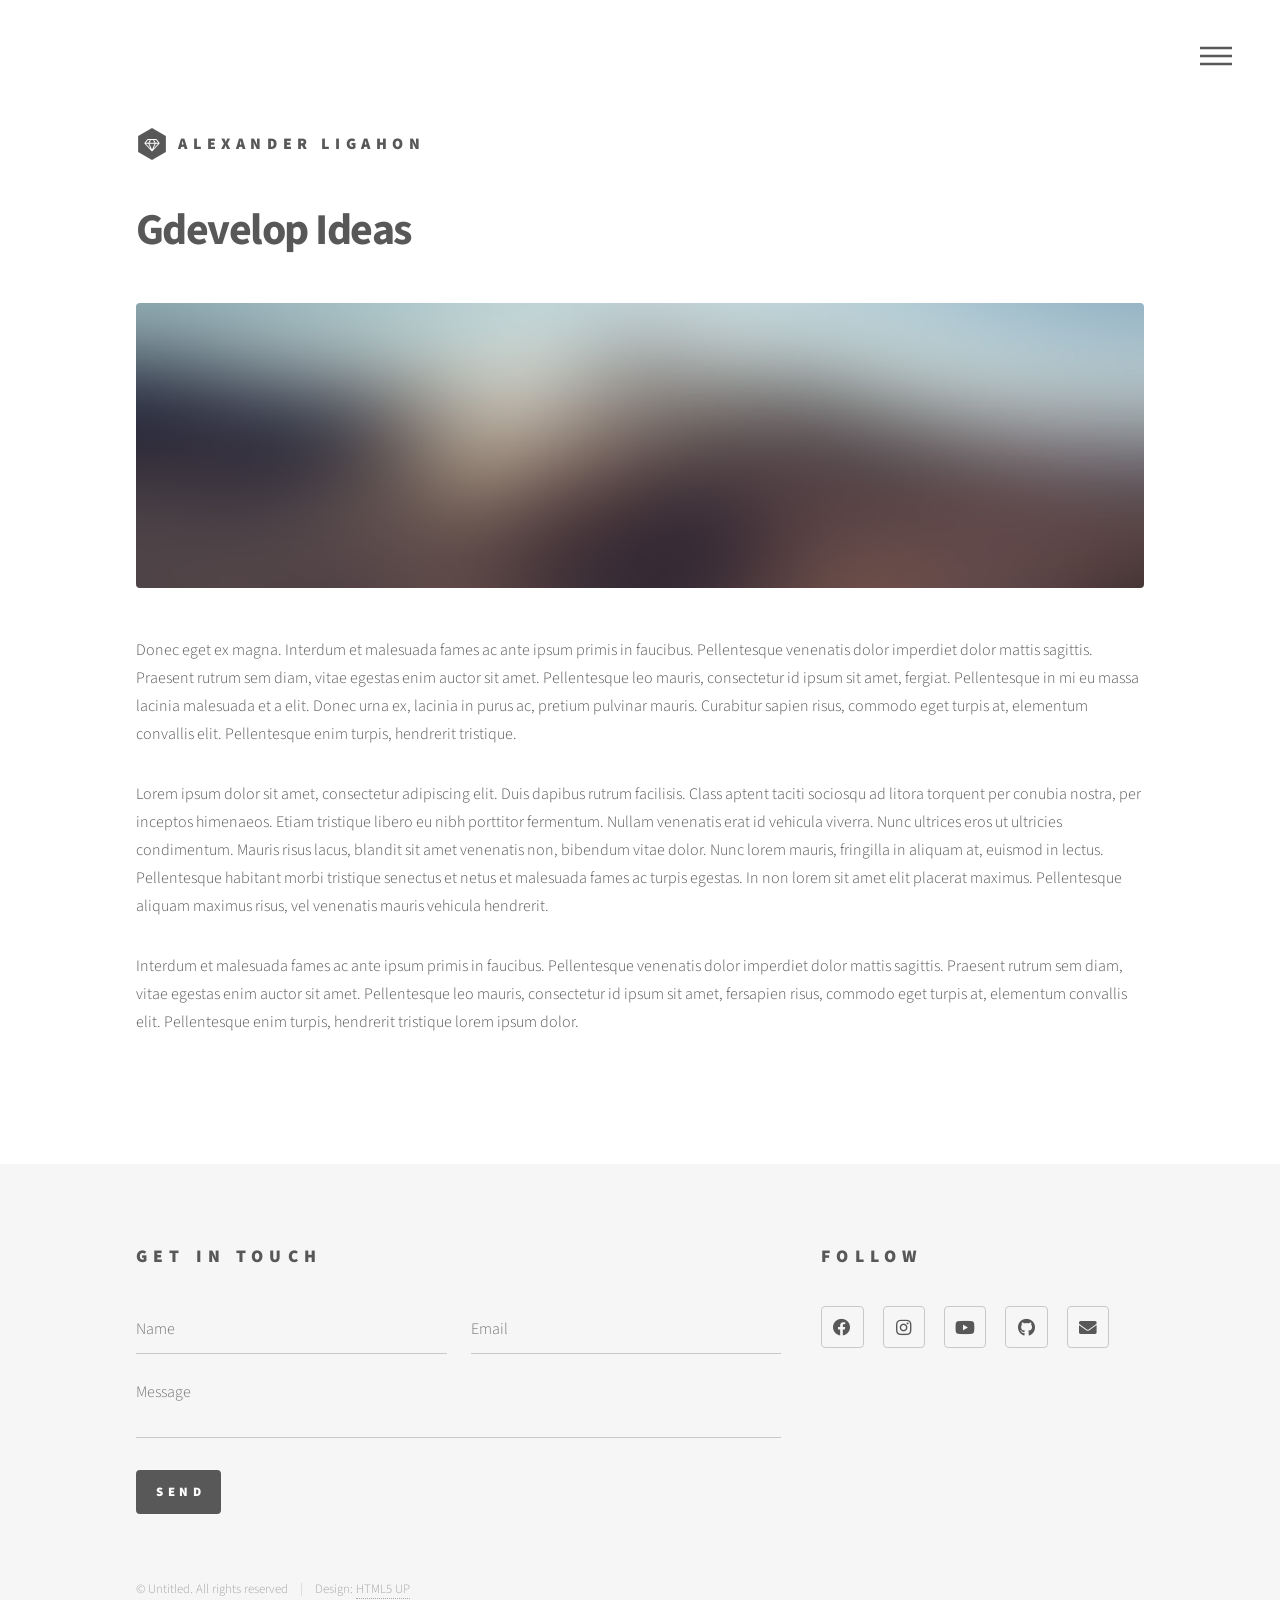
<file: Alex'swebpage/Gdevelopideas.html>
<!DOCTYPE HTML>
<!--
	Phantom by HTML5 UP
	html5up.net | @ajlkn
	Free for personal and commercial use under the CCA 3.0 license (html5up.net/license)
-->
<html>
	<head>
		<title>Alexander Ligahon - Gdevelop Ideas</title>
		<meta charset="utf-8" />
		<meta name="viewport" content="width=device-width, initial-scale=1, user-scalable=no" />
		<link rel="stylesheet" href="assets/css/main.css" />
		<noscript><link rel="stylesheet" href="assets/css/noscript.css" /></noscript>
	</head>
	<body class="is-preload">
		<!-- Wrapper -->
			<div id="wrapper">

				<!-- Header -->
					<header id="header">
						<div class="inner">

							<!-- Logo -->
								<a href="index.html" class="logo">
									<span class="symbol"><img src="images/logo.svg" alt="" /></span><span class="title">Alexander Ligahon</span>
								</a>

							<!-- Nav -->
								<nav>
									<ul>
										<li><a href="#menu">Menu</a></li>
									</ul>
								</nav>

						</div>
					</header>

				<!-- Menu -->
					<nav id="menu">
						<h2>Menu</h2>
						<ul>
							<li><a href="index.html">Home</a></li>
							<li><a href="generic.html">Ipsum veroeros</a></li>
							<li><a href="generic.html">Tempus etiam</a></li>
							<li><a href="generic.html">Consequat dolor</a></li>
							<li><a href="elements.html">Elements</a></li>
						</ul>
					</nav>

				<!-- Main -->
					<div id="main">
						<div class="inner">
							<h1>Gdevelop Ideas</h1>
							<span class="image main"><img src="images/pic13.jpg" alt="" /></span>
							<p>Donec eget ex magna. Interdum et malesuada fames ac ante ipsum primis in faucibus. Pellentesque venenatis dolor imperdiet dolor mattis sagittis. Praesent rutrum sem diam, vitae egestas enim auctor sit amet. Pellentesque leo mauris, consectetur id ipsum sit amet, fergiat. Pellentesque in mi eu massa lacinia malesuada et a elit. Donec urna ex, lacinia in purus ac, pretium pulvinar mauris. Curabitur sapien risus, commodo eget turpis at, elementum convallis elit. Pellentesque enim turpis, hendrerit tristique.</p>
							<p>Lorem ipsum dolor sit amet, consectetur adipiscing elit. Duis dapibus rutrum facilisis. Class aptent taciti sociosqu ad litora torquent per conubia nostra, per inceptos himenaeos. Etiam tristique libero eu nibh porttitor fermentum. Nullam venenatis erat id vehicula viverra. Nunc ultrices eros ut ultricies condimentum. Mauris risus lacus, blandit sit amet venenatis non, bibendum vitae dolor. Nunc lorem mauris, fringilla in aliquam at, euismod in lectus. Pellentesque habitant morbi tristique senectus et netus et malesuada fames ac turpis egestas. In non lorem sit amet elit placerat maximus. Pellentesque aliquam maximus risus, vel venenatis mauris vehicula hendrerit.</p>
							<p>Interdum et malesuada fames ac ante ipsum primis in faucibus. Pellentesque venenatis dolor imperdiet dolor mattis sagittis. Praesent rutrum sem diam, vitae egestas enim auctor sit amet. Pellentesque leo mauris, consectetur id ipsum sit amet, fersapien risus, commodo eget turpis at, elementum convallis elit. Pellentesque enim turpis, hendrerit tristique lorem ipsum dolor.</p>
						</div>
					</div>

				<!-- Footer -->
					<footer id="footer">
						<div class="inner">
							<section>
								<h2>Get in touch</h2>
								<form method="post" action="#">
									<div class="fields">
										<div class="field half">
											<input type="text" name="name" id="name" placeholder="Name" />
										</div>
										<div class="field half">
											<input type="email" name="email" id="email" placeholder="Email" />
										</div>
										<div class="field">
											<textarea name="message" id="message" placeholder="Message"></textarea>
										</div>
									</div>
									<ul class="actions">
										<li><input type="submit" value="Send" class="primary" /></li>
									</ul>
								</form>
							</section>
							<section>
								<h2>Follow</h2>
								<ul class="icons">
									<li><a href="https://www.facebook.com/babykittye" class="icon brands style2 fa-facebook" target="_blank"><span class="label">Facebook</span></a></li>
									<li><a href="https://www.instagram.com/xh.allie/" class="icon brands style2 fa-instagram" target="_blank"><span class="label">Instagram</span></a></li>
									<li><a href="https://www.youtube.com/channel/UCJ-s1aOtM6c1XGkvXlU729Q" class="icon brands style2 fa-youtube" target="_blank"><span class="label">YouTube</span></a></li>
									<li><a href="https://github.com/alexanderligahon-stack" class="icon brands style2 fa-github" target="_blank"><span class="label">GitHub</span></a></li>
									<li><a href="mailto:alexander.ligahon@gmail.com" class="icon solid style2 fa-envelope"><span class="label">Email</span></a></li>
								</ul>
							</section>
							<ul class="copyright">
								<li>&copy; Untitled. All rights reserved</li><li>Design: <a href="http://html5up.net">HTML5 UP</a></li>
							</ul>
						</div>
					</footer>

			</div>

		<!-- Scripts -->
			<script src="assets/js/jquery.min.js"></script>
			<script src="assets/js/browser.min.js"></script>
			<script src="assets/js/breakpoints.min.js"></script>
			<script src="assets/js/util.js"></script>
			<script src="assets/js/main.js"></script>

	</body>
</html>
</file>
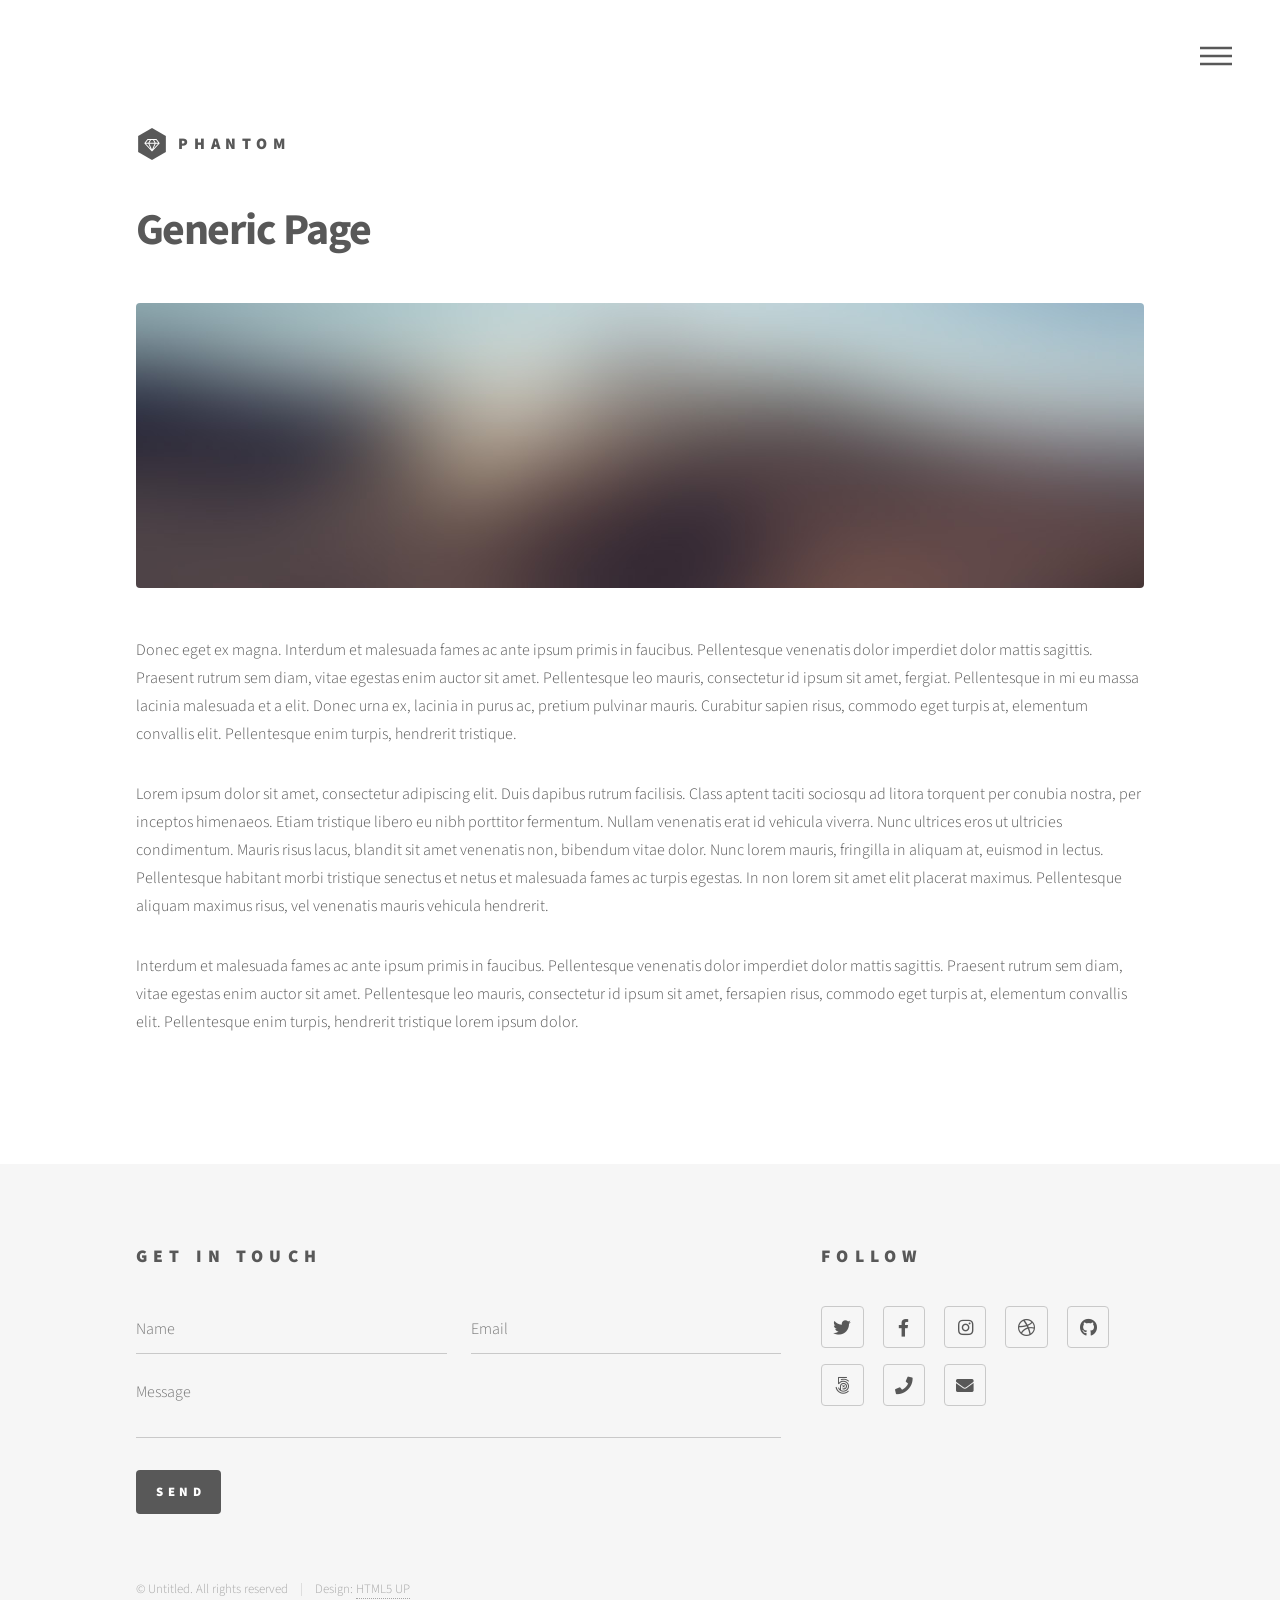
<file: Alex'swebpage/generic.html>
<!DOCTYPE HTML>
<!--
	Phantom by HTML5 UP
	html5up.net | @ajlkn
	Free for personal and commercial use under the CCA 3.0 license (html5up.net/license)
-->
<html>
	<head>
		<title>Generic - Phantom by HTML5 UP</title>
		<meta charset="utf-8" />
		<meta name="viewport" content="width=device-width, initial-scale=1, user-scalable=no" />
		<link rel="stylesheet" href="assets/css/main.css" />
		<noscript><link rel="stylesheet" href="assets/css/noscript.css" /></noscript>
	</head>
	<body class="is-preload">
		<!-- Wrapper -->
			<div id="wrapper">

				<!-- Header -->
					<header id="header">
						<div class="inner">

							<!-- Logo -->
								<a href="index.html" class="logo">
									<span class="symbol"><img src="images/logo.svg" alt="" /></span><span class="title">Phantom</span>
								</a>

							<!-- Nav -->
								<nav>
									<ul>
										<li><a href="#menu">Menu</a></li>
									</ul>
								</nav>

						</div>
					</header>

				<!-- Menu -->
					<nav id="menu">
						<h2>Menu</h2>
						<ul>
							<li><a href="index.html">Home</a></li>
							<li><a href="generic.html">Ipsum veroeros</a></li>
							<li><a href="generic.html">Tempus etiam</a></li>
							<li><a href="generic.html">Consequat dolor</a></li>
							<li><a href="elements.html">Elements</a></li>
						</ul>
					</nav>

				<!-- Main -->
					<div id="main">
						<div class="inner">
							<h1>Generic Page</h1>
							<span class="image main"><img src="images/pic13.jpg" alt="" /></span>
							<p>Donec eget ex magna. Interdum et malesuada fames ac ante ipsum primis in faucibus. Pellentesque venenatis dolor imperdiet dolor mattis sagittis. Praesent rutrum sem diam, vitae egestas enim auctor sit amet. Pellentesque leo mauris, consectetur id ipsum sit amet, fergiat. Pellentesque in mi eu massa lacinia malesuada et a elit. Donec urna ex, lacinia in purus ac, pretium pulvinar mauris. Curabitur sapien risus, commodo eget turpis at, elementum convallis elit. Pellentesque enim turpis, hendrerit tristique.</p>
							<p>Lorem ipsum dolor sit amet, consectetur adipiscing elit. Duis dapibus rutrum facilisis. Class aptent taciti sociosqu ad litora torquent per conubia nostra, per inceptos himenaeos. Etiam tristique libero eu nibh porttitor fermentum. Nullam venenatis erat id vehicula viverra. Nunc ultrices eros ut ultricies condimentum. Mauris risus lacus, blandit sit amet venenatis non, bibendum vitae dolor. Nunc lorem mauris, fringilla in aliquam at, euismod in lectus. Pellentesque habitant morbi tristique senectus et netus et malesuada fames ac turpis egestas. In non lorem sit amet elit placerat maximus. Pellentesque aliquam maximus risus, vel venenatis mauris vehicula hendrerit.</p>
							<p>Interdum et malesuada fames ac ante ipsum primis in faucibus. Pellentesque venenatis dolor imperdiet dolor mattis sagittis. Praesent rutrum sem diam, vitae egestas enim auctor sit amet. Pellentesque leo mauris, consectetur id ipsum sit amet, fersapien risus, commodo eget turpis at, elementum convallis elit. Pellentesque enim turpis, hendrerit tristique lorem ipsum dolor.</p>
						</div>
					</div>

				<!-- Footer -->
					<footer id="footer">
						<div class="inner">
							<section>
								<h2>Get in touch</h2>
								<form method="post" action="#">
									<div class="fields">
										<div class="field half">
											<input type="text" name="name" id="name" placeholder="Name" />
										</div>
										<div class="field half">
											<input type="email" name="email" id="email" placeholder="Email" />
										</div>
										<div class="field">
											<textarea name="message" id="message" placeholder="Message"></textarea>
										</div>
									</div>
									<ul class="actions">
										<li><input type="submit" value="Send" class="primary" /></li>
									</ul>
								</form>
							</section>
							<section>
								<h2>Follow</h2>
								<ul class="icons">
									<li><a href="#" class="icon brands style2 fa-twitter"><span class="label">Twitter</span></a></li>
									<li><a href="#" class="icon brands style2 fa-facebook-f"><span class="label">Facebook</span></a></li>
									<li><a href="#" class="icon brands style2 fa-instagram"><span class="label">Instagram</span></a></li>
									<li><a href="#" class="icon brands style2 fa-dribbble"><span class="label">Dribbble</span></a></li>
									<li><a href="#" class="icon brands style2 fa-github"><span class="label">GitHub</span></a></li>
									<li><a href="#" class="icon brands style2 fa-500px"><span class="label">500px</span></a></li>
									<li><a href="#" class="icon solid style2 fa-phone"><span class="label">Phone</span></a></li>
									<li><a href="#" class="icon solid style2 fa-envelope"><span class="label">Email</span></a></li>
								</ul>
							</section>
							<ul class="copyright">
								<li>&copy; Untitled. All rights reserved</li><li>Design: <a href="http://html5up.net">HTML5 UP</a></li>
							</ul>
						</div>
					</footer>

			</div>

		<!-- Scripts -->
			<script src="assets/js/jquery.min.js"></script>
			<script src="assets/js/browser.min.js"></script>
			<script src="assets/js/breakpoints.min.js"></script>
			<script src="assets/js/util.js"></script>
			<script src="assets/js/main.js"></script>

	</body>
</html>
</file>
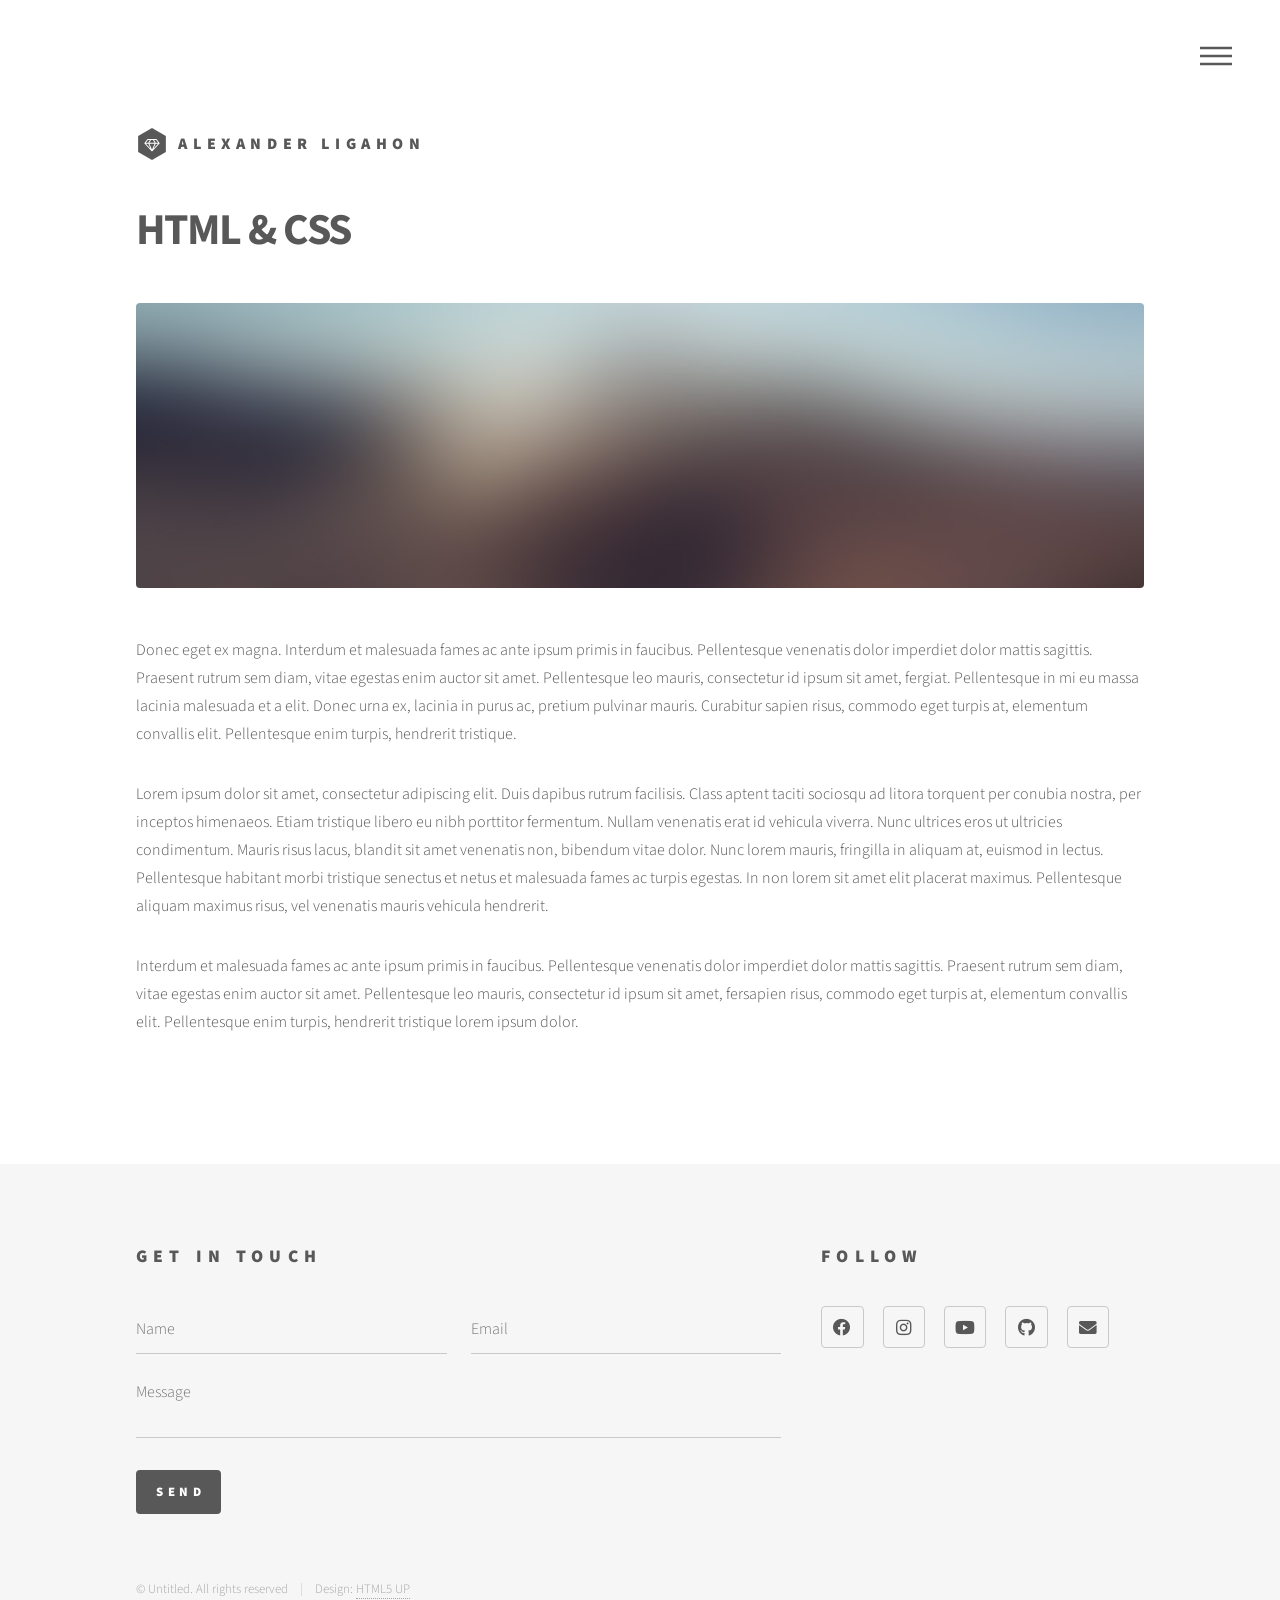
<file: Alex'swebpage/HTML&CSS.html>
<!DOCTYPE HTML>
<!--
	Phantom by HTML5 UP
	html5up.net | @ajlkn
	Free for personal and commercial use under the CCA 3.0 license (html5up.net/license)
-->
<html>
	<head>
		<title>Alexander Ligahon - HTML & CSS</title>
		<meta charset="utf-8" />
		<meta name="viewport" content="width=device-width, initial-scale=1, user-scalable=no" />
		<link rel="stylesheet" href="assets/css/main.css" />
		<noscript><link rel="stylesheet" href="assets/css/noscript.css" /></noscript>
	</head>
	<body class="is-preload">
		<!-- Wrapper -->
			<div id="wrapper">

				<!-- Header -->
					<header id="header">
						<div class="inner">

							<!-- Logo -->
								<a href="index.html" class="logo">
									<span class="symbol"><img src="images/logo.svg" alt="" /></span><span class="title">Alexander Ligahon</span>
								</a>

							<!-- Nav -->
								<nav>
									<ul>
										<li><a href="#menu">Menu</a></li>
									</ul>
								</nav>

						</div>
					</header>

				<!-- Menu -->
					<nav id="menu">
						<h2>Menu</h2>
						<ul>
							<li><a href="index.html">Home</a></li>
							<li><a href="generic.html">Ipsum veroeros</a></li>
							<li><a href="generic.html">Tempus etiam</a></li>
							<li><a href="generic.html">Consequat dolor</a></li>
							<li><a href="elements.html">Elements</a></li>
						</ul>
					</nav>

				<!-- Main -->
					<div id="main">
						<div class="inner">
							<h1>HTML & CSS</h1>
							<span class="image main"><img src="images/pic13.jpg" alt="" /></span>
							<p>Donec eget ex magna. Interdum et malesuada fames ac ante ipsum primis in faucibus. Pellentesque venenatis dolor imperdiet dolor mattis sagittis. Praesent rutrum sem diam, vitae egestas enim auctor sit amet. Pellentesque leo mauris, consectetur id ipsum sit amet, fergiat. Pellentesque in mi eu massa lacinia malesuada et a elit. Donec urna ex, lacinia in purus ac, pretium pulvinar mauris. Curabitur sapien risus, commodo eget turpis at, elementum convallis elit. Pellentesque enim turpis, hendrerit tristique.</p>
							<p>Lorem ipsum dolor sit amet, consectetur adipiscing elit. Duis dapibus rutrum facilisis. Class aptent taciti sociosqu ad litora torquent per conubia nostra, per inceptos himenaeos. Etiam tristique libero eu nibh porttitor fermentum. Nullam venenatis erat id vehicula viverra. Nunc ultrices eros ut ultricies condimentum. Mauris risus lacus, blandit sit amet venenatis non, bibendum vitae dolor. Nunc lorem mauris, fringilla in aliquam at, euismod in lectus. Pellentesque habitant morbi tristique senectus et netus et malesuada fames ac turpis egestas. In non lorem sit amet elit placerat maximus. Pellentesque aliquam maximus risus, vel venenatis mauris vehicula hendrerit.</p>
							<p>Interdum et malesuada fames ac ante ipsum primis in faucibus. Pellentesque venenatis dolor imperdiet dolor mattis sagittis. Praesent rutrum sem diam, vitae egestas enim auctor sit amet. Pellentesque leo mauris, consectetur id ipsum sit amet, fersapien risus, commodo eget turpis at, elementum convallis elit. Pellentesque enim turpis, hendrerit tristique lorem ipsum dolor.</p>
						</div>
					</div>

				<!-- Footer -->
					<footer id="footer">
						<div class="inner">
							<section>
								<h2>Get in touch</h2>
								<form method="post" action="#">
									<div class="fields">
										<div class="field half">
											<input type="text" name="name" id="name" placeholder="Name" />
										</div>
										<div class="field half">
											<input type="email" name="email" id="email" placeholder="Email" />
										</div>
										<div class="field">
											<textarea name="message" id="message" placeholder="Message"></textarea>
										</div>
									</div>
									<ul class="actions">
										<li><input type="submit" value="Send" class="primary" /></li>
									</ul>
								</form>
							</section>
							<section>
								<h2>Follow</h2>
								<ul class="icons">
									<li><a href="https://www.facebook.com/babykittye" class="icon brands style2 fa-facebook" target="_blank"><span class="label">Facebook</span></a></li>
									<li><a href="https://www.instagram.com/xh.allie/" class="icon brands style2 fa-instagram" target="_blank"><span class="label">Instagram</span></a></li>
									<li><a href="https://www.youtube.com/channel/UCJ-s1aOtM6c1XGkvXlU729Q" class="icon brands style2 fa-youtube" target="_blank"><span class="label">YouTube</span></a></li>
									<li><a href="https://github.com/alexanderligahon-stack" class="icon brands style2 fa-github" target="_blank"><span class="label">GitHub</span></a></li>
									<li><a href="mailto:alexander.ligahon@gmail.com" class="icon solid style2 fa-envelope"><span class="label">Email</span></a></li>
								</ul>
							</section>
							<ul class="copyright">
								<li>&copy; Untitled. All rights reserved</li><li>Design: <a href="http://html5up.net">HTML5 UP</a></li>
							</ul>
						</div>
					</footer>

			</div>

		<!-- Scripts -->
			<script src="assets/js/jquery.min.js"></script>
			<script src="assets/js/browser.min.js"></script>
			<script src="assets/js/breakpoints.min.js"></script>
			<script src="assets/js/util.js"></script>
			<script src="assets/js/main.js"></script>

	</body>
</html>
</file>
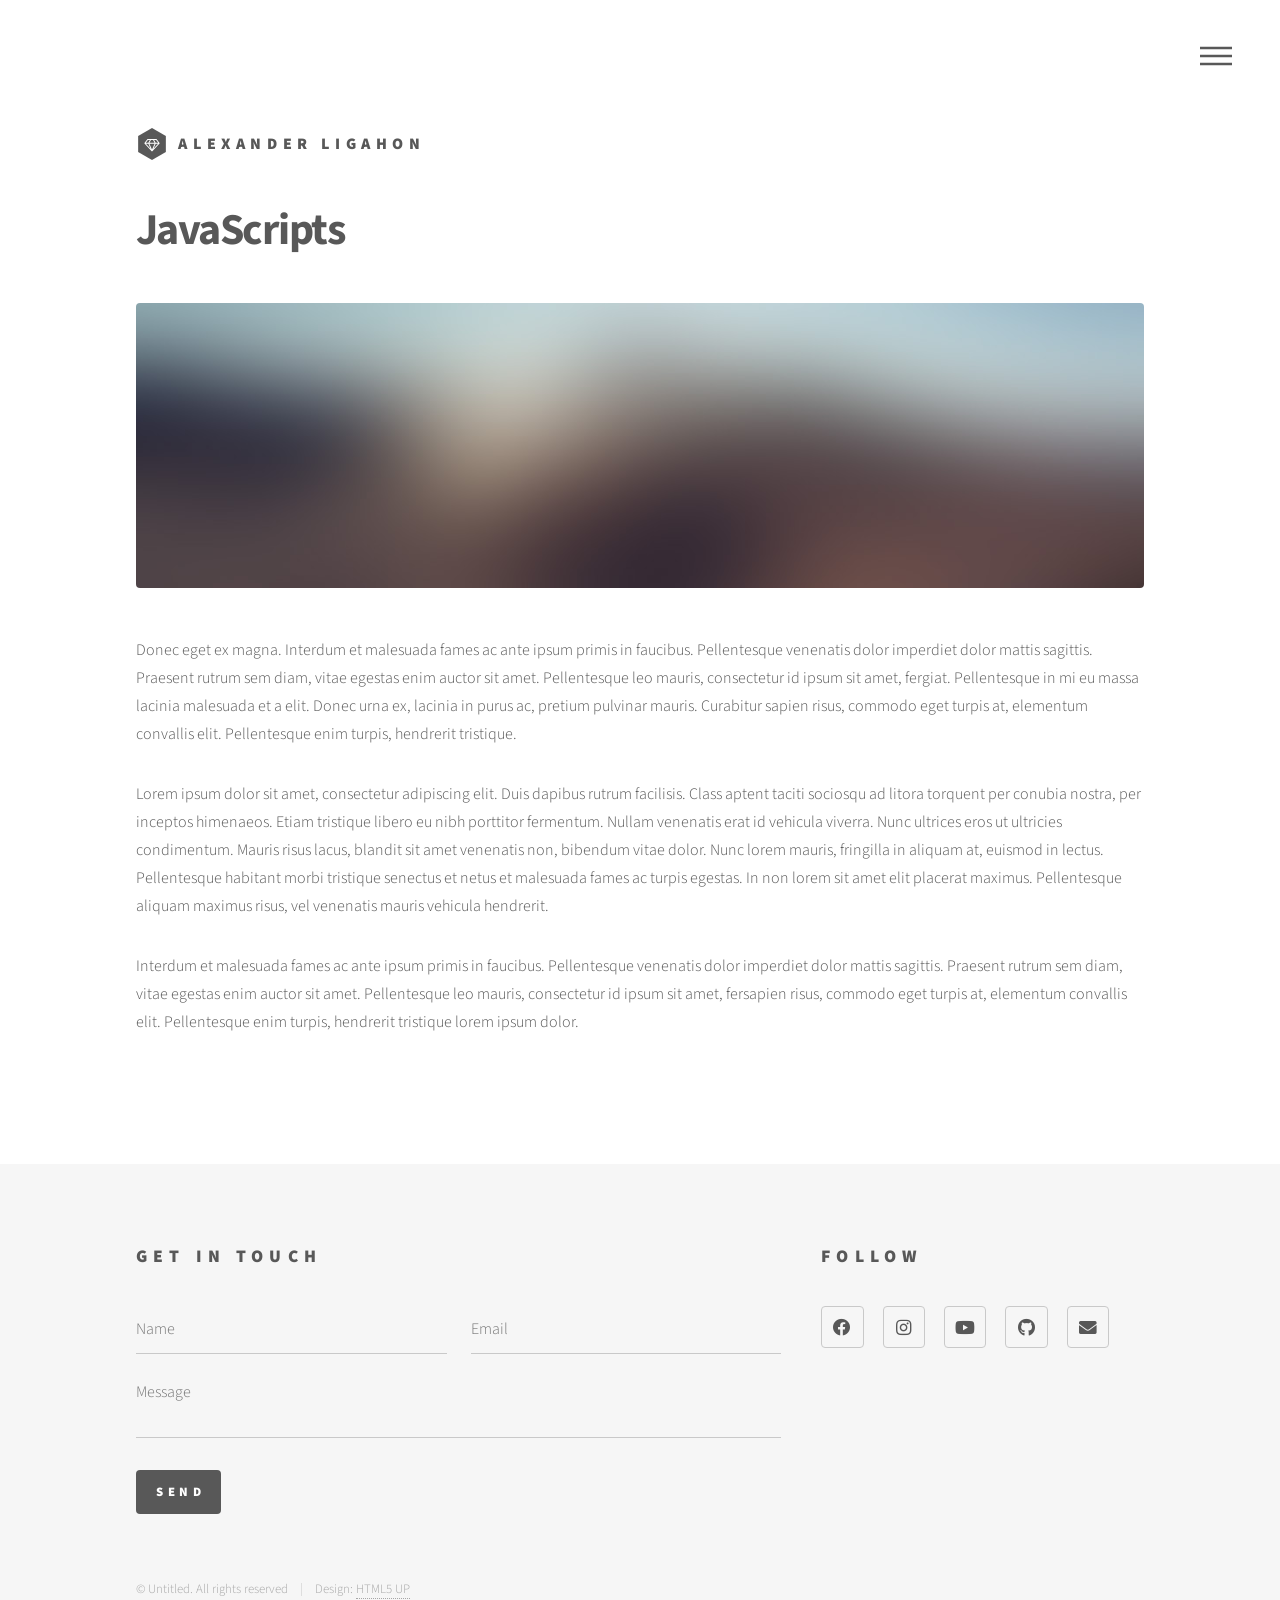
<file: Alex'swebpage/Javascripts.html>
<!DOCTYPE HTML>
<!--
	Phantom by HTML5 UP
	html5up.net | @ajlkn
	Free for personal and commercial use under the CCA 3.0 license (html5up.net/license)
-->
<html>
	<head>
		<title>Alexander Ligahon - JavaScripts</title>
		<meta charset="utf-8" />
		<meta name="viewport" content="width=device-width, initial-scale=1, user-scalable=no" />
		<link rel="stylesheet" href="assets/css/main.css" />
		<noscript><link rel="stylesheet" href="assets/css/noscript.css" /></noscript>
	</head>
	<body class="is-preload">
		<!-- Wrapper -->
			<div id="wrapper">

				<!-- Header -->
					<header id="header">
						<div class="inner">

							<!-- Logo -->
								<a href="index.html" class="logo">
									<span class="symbol"><img src="images/logo.svg" alt="" /></span><span class="title">Alexander Ligahon</span>
								</a>

							<!-- Nav -->
								<nav>
									<ul>
										<li><a href="#menu">Menu</a></li>
									</ul>
								</nav>

						</div>
					</header>

				<!-- Menu -->
					<nav id="menu">
						<h2>Menu</h2>
						<ul>
							<li><a href="index.html">Home</a></li>
							<li><a href="generic.html">Ipsum veroeros</a></li>
							<li><a href="generic.html">Tempus etiam</a></li>
							<li><a href="generic.html">Consequat dolor</a></li>
							<li><a href="elements.html">Elements</a></li>
						</ul>
					</nav>

				<!-- Main -->
					<div id="main">
						<div class="inner">
							<h1>JavaScripts</h1>
							<span class="image main"><img src="images/pic13.jpg" alt="" /></span>
							<p>Donec eget ex magna. Interdum et malesuada fames ac ante ipsum primis in faucibus. Pellentesque venenatis dolor imperdiet dolor mattis sagittis. Praesent rutrum sem diam, vitae egestas enim auctor sit amet. Pellentesque leo mauris, consectetur id ipsum sit amet, fergiat. Pellentesque in mi eu massa lacinia malesuada et a elit. Donec urna ex, lacinia in purus ac, pretium pulvinar mauris. Curabitur sapien risus, commodo eget turpis at, elementum convallis elit. Pellentesque enim turpis, hendrerit tristique.</p>
							<p>Lorem ipsum dolor sit amet, consectetur adipiscing elit. Duis dapibus rutrum facilisis. Class aptent taciti sociosqu ad litora torquent per conubia nostra, per inceptos himenaeos. Etiam tristique libero eu nibh porttitor fermentum. Nullam venenatis erat id vehicula viverra. Nunc ultrices eros ut ultricies condimentum. Mauris risus lacus, blandit sit amet venenatis non, bibendum vitae dolor. Nunc lorem mauris, fringilla in aliquam at, euismod in lectus. Pellentesque habitant morbi tristique senectus et netus et malesuada fames ac turpis egestas. In non lorem sit amet elit placerat maximus. Pellentesque aliquam maximus risus, vel venenatis mauris vehicula hendrerit.</p>
							<p>Interdum et malesuada fames ac ante ipsum primis in faucibus. Pellentesque venenatis dolor imperdiet dolor mattis sagittis. Praesent rutrum sem diam, vitae egestas enim auctor sit amet. Pellentesque leo mauris, consectetur id ipsum sit amet, fersapien risus, commodo eget turpis at, elementum convallis elit. Pellentesque enim turpis, hendrerit tristique lorem ipsum dolor.</p>
						</div>
					</div>

				<!-- Footer -->
					<footer id="footer">
						<div class="inner">
							<section>
								<h2>Get in touch</h2>
								<form method="post" action="#">
									<div class="fields">
										<div class="field half">
											<input type="text" name="name" id="name" placeholder="Name" />
										</div>
										<div class="field half">
											<input type="email" name="email" id="email" placeholder="Email" />
										</div>
										<div class="field">
											<textarea name="message" id="message" placeholder="Message"></textarea>
										</div>
									</div>
									<ul class="actions">
										<li><input type="submit" value="Send" class="primary" /></li>
									</ul>
								</form>
							</section>
							<section>
								<h2>Follow</h2>
								<ul class="icons">
									<li><a href="https://www.facebook.com/babykittye" class="icon brands style2 fa-facebook" target="_blank"><span class="label">Facebook</span></a></li>
									<li><a href="https://www.instagram.com/xh.allie/" class="icon brands style2 fa-instagram" target="_blank"><span class="label">Instagram</span></a></li>
									<li><a href="https://www.youtube.com/channel/UCJ-s1aOtM6c1XGkvXlU729Q" class="icon brands style2 fa-youtube" target="_blank"><span class="label">YouTube</span></a></li>
									<li><a href="https://github.com/alexanderligahon-stack" class="icon brands style2 fa-github" target="_blank"><span class="label">GitHub</span></a></li>
									<li><a href="mailto:alexander.ligahon@gmail.com" class="icon solid style2 fa-envelope"><span class="label">Email</span></a></li>
								</ul>
							</section>
							<ul class="copyright">
								<li>&copy; Untitled. All rights reserved</li><li>Design: <a href="http://html5up.net">HTML5 UP</a></li>
							</ul>
						</div>
					</footer>

			</div>

		<!-- Scripts -->
			<script src="assets/js/jquery.min.js"></script>
			<script src="assets/js/browser.min.js"></script>
			<script src="assets/js/breakpoints.min.js"></script>
			<script src="assets/js/util.js"></script>
			<script src="assets/js/main.js"></script>

	</body>
</html>
</file>
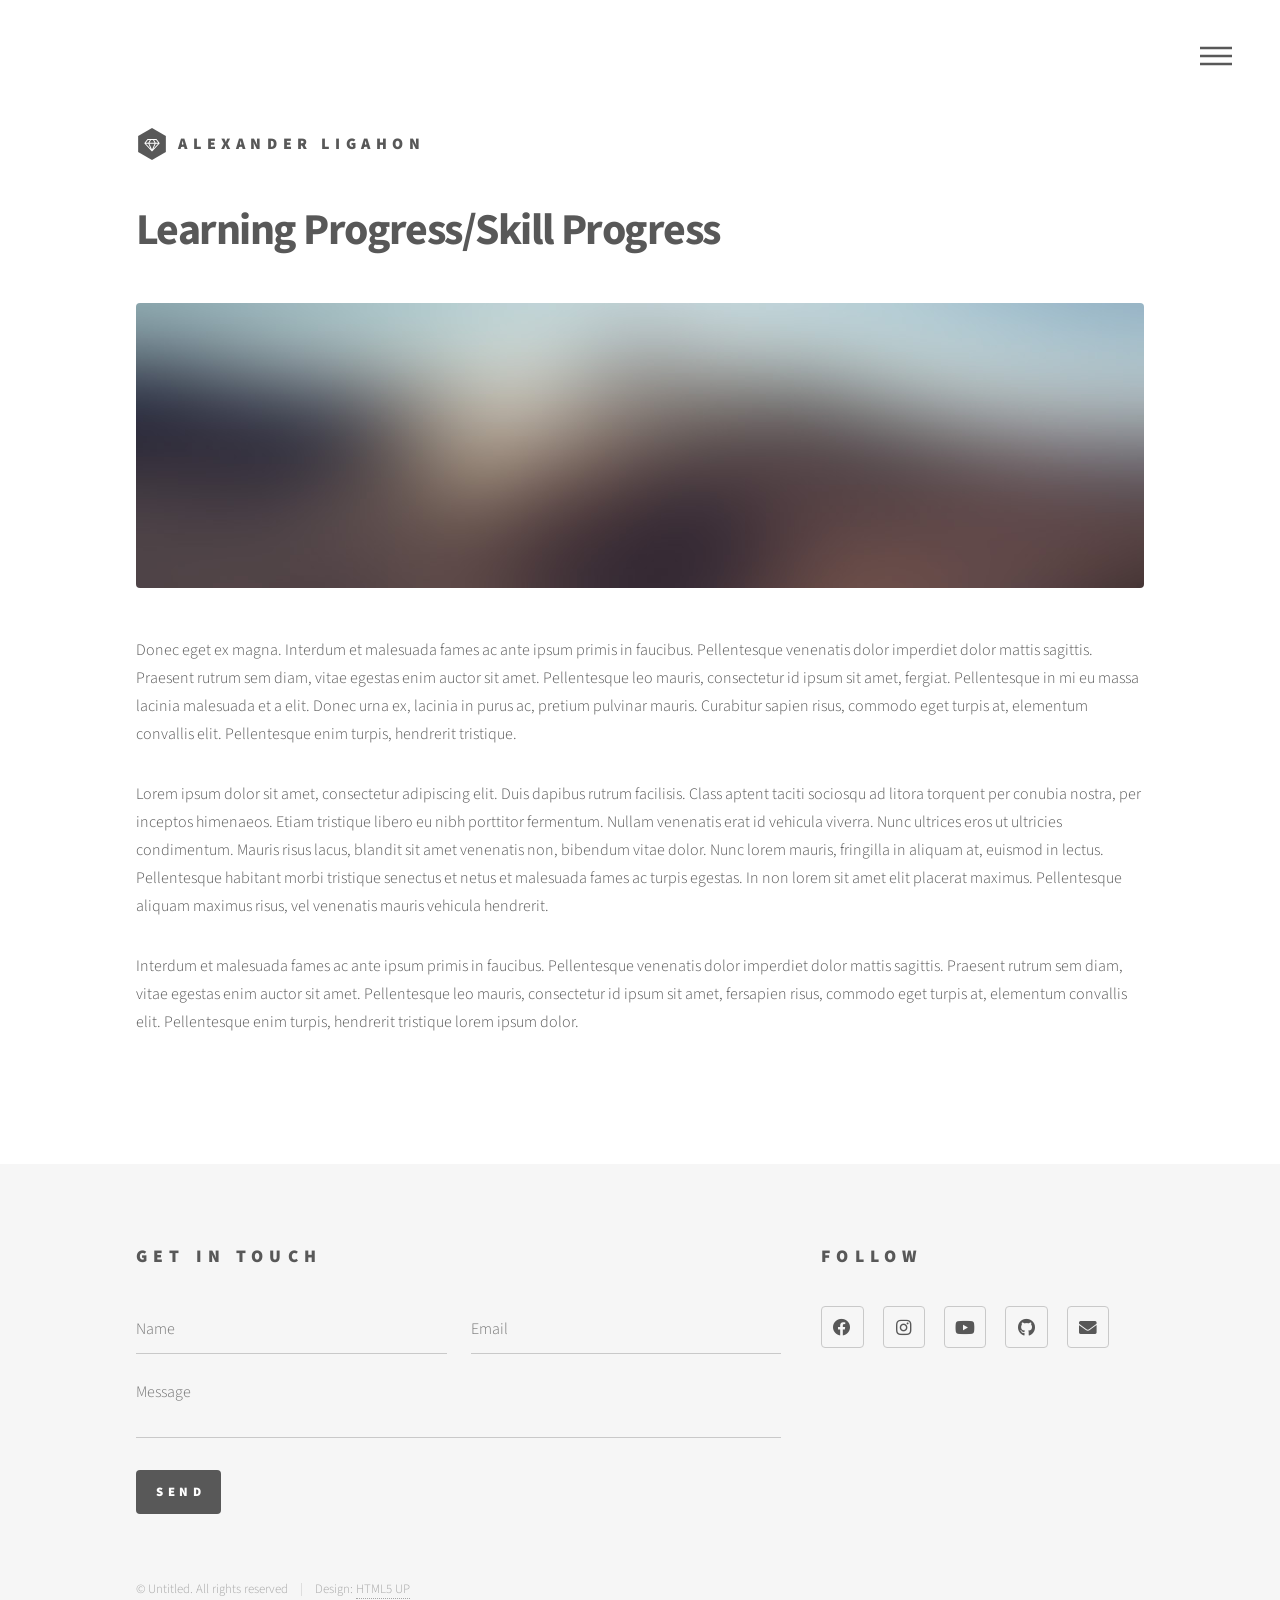
<file: Alex'swebpage/LearningorSkillprogress.html>
<!DOCTYPE HTML>
<!--
	Phantom by HTML5 UP
	html5up.net | @ajlkn
	Free for personal and commercial use under the CCA 3.0 license (html5up.net/license)
-->
<html>
	<head>
		<title>Alexander Ligahon - Learning Progress/Skill Progress</title>
		<meta charset="utf-8" />
		<meta name="viewport" content="width=device-width, initial-scale=1, user-scalable=no" />
		<link rel="stylesheet" href="assets/css/main.css" />
		<noscript><link rel="stylesheet" href="assets/css/noscript.css" /></noscript>
	</head>
	<body class="is-preload">
		<!-- Wrapper -->
			<div id="wrapper">

				<!-- Header -->
					<header id="header">
						<div class="inner">

							<!-- Logo -->
								<a href="index.html" class="logo">
									<span class="symbol"><img src="images/logo.svg" alt="" /></span><span class="title">Alexander Ligahon</span>
								</a>

							<!-- Nav -->
								<nav>
									<ul>
										<li><a href="#menu">Menu</a></li>
									</ul>
								</nav>

						</div>
					</header>

				<!-- Menu -->
					<nav id="menu">
						<h2>Menu</h2>
						<ul>
							<li><a href="index.html">Home</a></li>
							<li><a href="generic.html">Ipsum veroeros</a></li>
							<li><a href="generic.html">Tempus etiam</a></li>
							<li><a href="generic.html">Consequat dolor</a></li>
							<li><a href="elements.html">Elements</a></li>
						</ul>
					</nav>

				<!-- Main -->
					<div id="main">
						<div class="inner">
							<h1>Learning Progress/Skill Progress</h1>
							<span class="image main"><img src="images/pic13.jpg" alt="" /></span>
							<p>Donec eget ex magna. Interdum et malesuada fames ac ante ipsum primis in faucibus. Pellentesque venenatis dolor imperdiet dolor mattis sagittis. Praesent rutrum sem diam, vitae egestas enim auctor sit amet. Pellentesque leo mauris, consectetur id ipsum sit amet, fergiat. Pellentesque in mi eu massa lacinia malesuada et a elit. Donec urna ex, lacinia in purus ac, pretium pulvinar mauris. Curabitur sapien risus, commodo eget turpis at, elementum convallis elit. Pellentesque enim turpis, hendrerit tristique.</p>
							<p>Lorem ipsum dolor sit amet, consectetur adipiscing elit. Duis dapibus rutrum facilisis. Class aptent taciti sociosqu ad litora torquent per conubia nostra, per inceptos himenaeos. Etiam tristique libero eu nibh porttitor fermentum. Nullam venenatis erat id vehicula viverra. Nunc ultrices eros ut ultricies condimentum. Mauris risus lacus, blandit sit amet venenatis non, bibendum vitae dolor. Nunc lorem mauris, fringilla in aliquam at, euismod in lectus. Pellentesque habitant morbi tristique senectus et netus et malesuada fames ac turpis egestas. In non lorem sit amet elit placerat maximus. Pellentesque aliquam maximus risus, vel venenatis mauris vehicula hendrerit.</p>
							<p>Interdum et malesuada fames ac ante ipsum primis in faucibus. Pellentesque venenatis dolor imperdiet dolor mattis sagittis. Praesent rutrum sem diam, vitae egestas enim auctor sit amet. Pellentesque leo mauris, consectetur id ipsum sit amet, fersapien risus, commodo eget turpis at, elementum convallis elit. Pellentesque enim turpis, hendrerit tristique lorem ipsum dolor.</p>
						</div>
					</div>

				<!-- Footer -->
					<footer id="footer">
						<div class="inner">
							<section>
								<h2>Get in touch</h2>
								<form method="post" action="#">
									<div class="fields">
										<div class="field half">
											<input type="text" name="name" id="name" placeholder="Name" />
										</div>
										<div class="field half">
											<input type="email" name="email" id="email" placeholder="Email" />
										</div>
										<div class="field">
											<textarea name="message" id="message" placeholder="Message"></textarea>
										</div>
									</div>
									<ul class="actions">
										<li><input type="submit" value="Send" class="primary" /></li>
									</ul>
								</form>
							</section>
							<section>
								<h2>Follow</h2>
								<ul class="icons">
									<li><a href="https://www.facebook.com/babykittye" class="icon brands style2 fa-facebook" target="_blank"><span class="label">Facebook</span></a></li>
									<li><a href="https://www.instagram.com/xh.allie/" class="icon brands style2 fa-instagram" target="_blank"><span class="label">Instagram</span></a></li>
									<li><a href="https://www.youtube.com/channel/UCJ-s1aOtM6c1XGkvXlU729Q" class="icon brands style2 fa-youtube" target="_blank"><span class="label">YouTube</span></a></li>
									<li><a href="https://github.com/alexanderligahon-stack" class="icon brands style2 fa-github" target="_blank"><span class="label">GitHub</span></a></li>
									<li><a href="mailto:alexander.ligahon@gmail.com" class="icon solid style2 fa-envelope"><span class="label">Email</span></a></li>
								</ul>
							</section>
							<ul class="copyright">
								<li>&copy; Untitled. All rights reserved</li><li>Design: <a href="http://html5up.net">HTML5 UP</a></li>
							</ul>
						</div>
					</footer>

			</div>

		<!-- Scripts -->
			<script src="assets/js/jquery.min.js"></script>
			<script src="assets/js/browser.min.js"></script>
			<script src="assets/js/breakpoints.min.js"></script>
			<script src="assets/js/util.js"></script>
			<script src="assets/js/main.js"></script>

	</body>
</html>
</file>
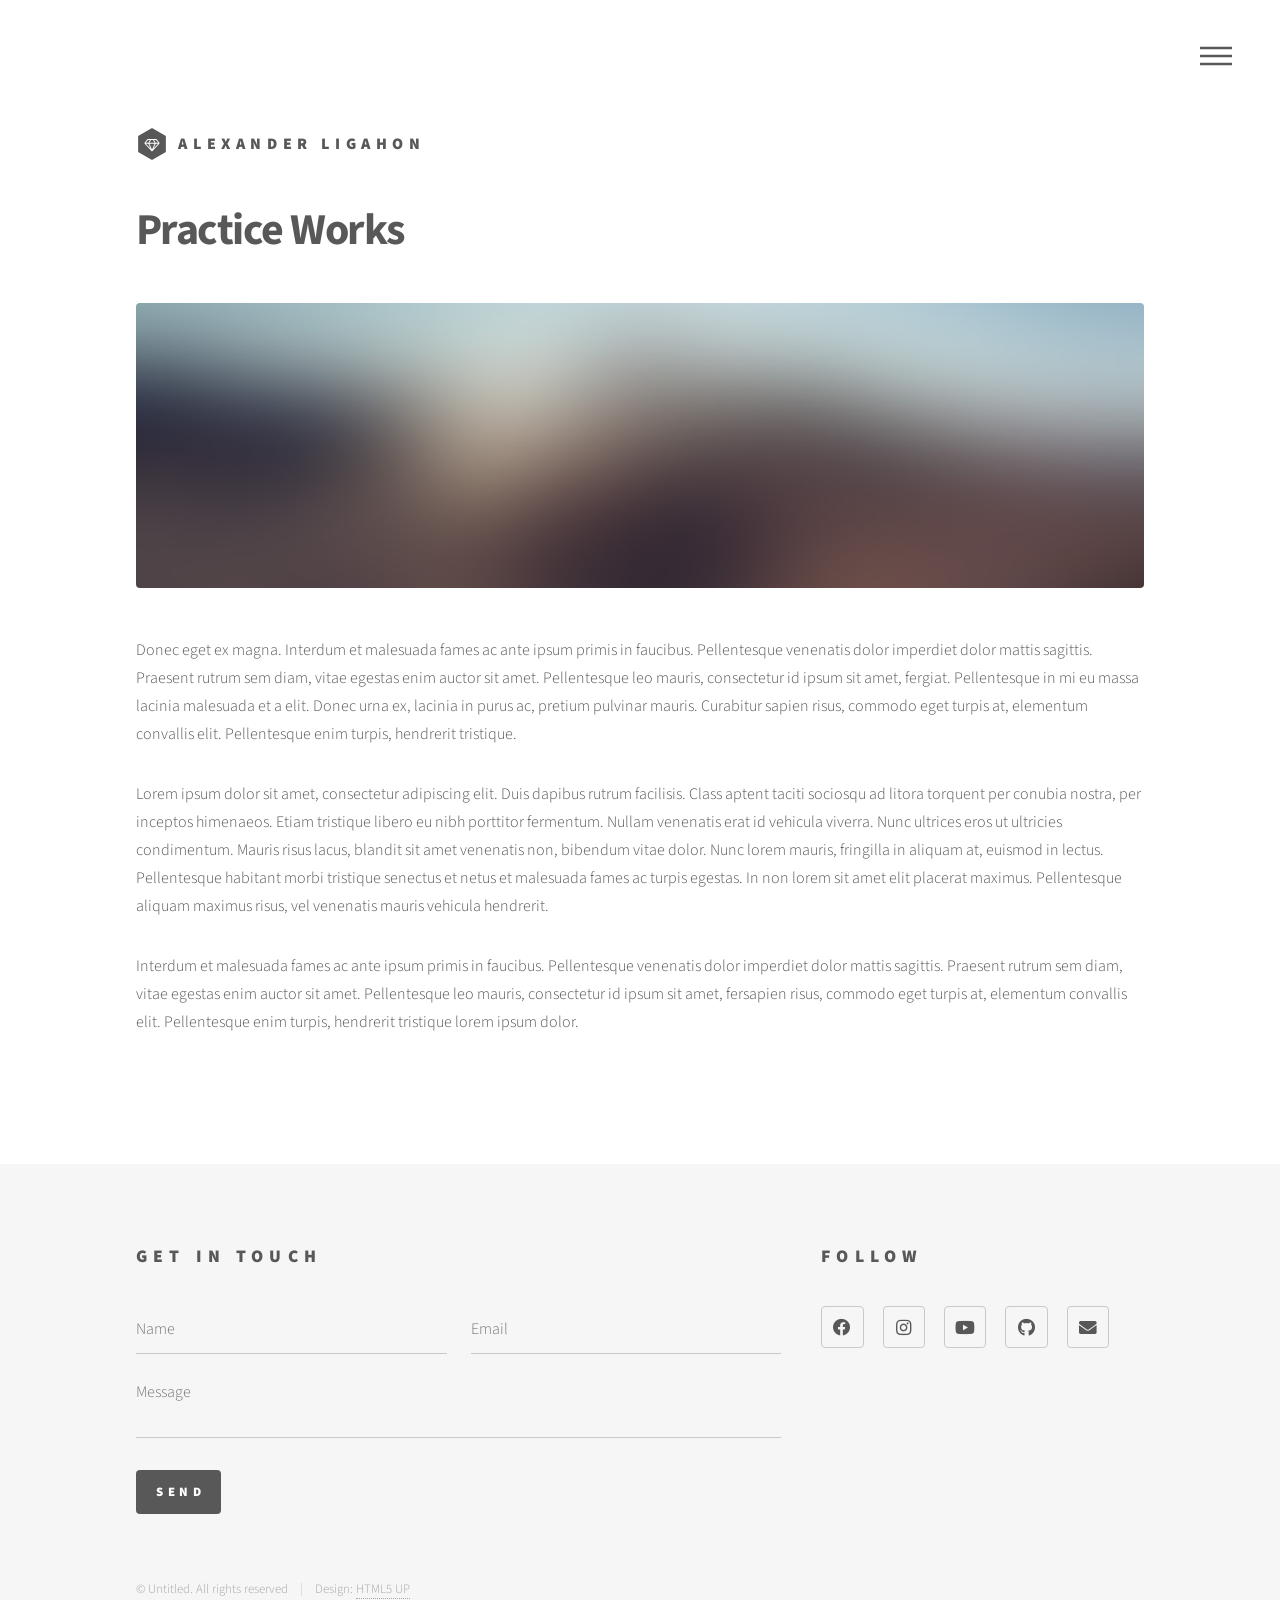
<file: Alex'swebpage/Practiceworks.html>
<!DOCTYPE HTML>
<!--
	Phantom by HTML5 UP
	html5up.net | @ajlkn
	Free for personal and commercial use under the CCA 3.0 license (html5up.net/license)
-->
<html>
	<head>
		<title>Alexander Ligahon - Practice Works</title>
		<meta charset="utf-8" />
		<meta name="viewport" content="width=device-width, initial-scale=1, user-scalable=no" />
		<link rel="stylesheet" href="assets/css/main.css" />
		<noscript><link rel="stylesheet" href="assets/css/noscript.css" /></noscript>
	</head>
	<body class="is-preload">
		<!-- Wrapper -->
			<div id="wrapper">

				<!-- Header -->
					<header id="header">
						<div class="inner">

							<!-- Logo -->
								<a href="index.html" class="logo">
									<span class="symbol"><img src="images/logo.svg" alt="" /></span><span class="title">Alexander Ligahon</span>
								</a>

							<!-- Nav -->
								<nav>
									<ul>
										<li><a href="#menu">Menu</a></li>
									</ul>
								</nav>

						</div>
					</header>

				<!-- Menu -->
					<nav id="menu">
						<h2>Menu</h2>
						<ul>
							<li><a href="index.html">Home</a></li>
							<li><a href="generic.html">Ipsum veroeros</a></li>
							<li><a href="generic.html">Tempus etiam</a></li>
							<li><a href="generic.html">Consequat dolor</a></li>
							<li><a href="elements.html">Elements</a></li>
						</ul>
					</nav>

				<!-- Main -->
					<div id="main">
						<div class="inner">
							<h1>Practice Works</h1>
							<span class="image main"><img src="images/pic13.jpg" alt="" /></span>
							<p>Donec eget ex magna. Interdum et malesuada fames ac ante ipsum primis in faucibus. Pellentesque venenatis dolor imperdiet dolor mattis sagittis. Praesent rutrum sem diam, vitae egestas enim auctor sit amet. Pellentesque leo mauris, consectetur id ipsum sit amet, fergiat. Pellentesque in mi eu massa lacinia malesuada et a elit. Donec urna ex, lacinia in purus ac, pretium pulvinar mauris. Curabitur sapien risus, commodo eget turpis at, elementum convallis elit. Pellentesque enim turpis, hendrerit tristique.</p>
							<p>Lorem ipsum dolor sit amet, consectetur adipiscing elit. Duis dapibus rutrum facilisis. Class aptent taciti sociosqu ad litora torquent per conubia nostra, per inceptos himenaeos. Etiam tristique libero eu nibh porttitor fermentum. Nullam venenatis erat id vehicula viverra. Nunc ultrices eros ut ultricies condimentum. Mauris risus lacus, blandit sit amet venenatis non, bibendum vitae dolor. Nunc lorem mauris, fringilla in aliquam at, euismod in lectus. Pellentesque habitant morbi tristique senectus et netus et malesuada fames ac turpis egestas. In non lorem sit amet elit placerat maximus. Pellentesque aliquam maximus risus, vel venenatis mauris vehicula hendrerit.</p>
							<p>Interdum et malesuada fames ac ante ipsum primis in faucibus. Pellentesque venenatis dolor imperdiet dolor mattis sagittis. Praesent rutrum sem diam, vitae egestas enim auctor sit amet. Pellentesque leo mauris, consectetur id ipsum sit amet, fersapien risus, commodo eget turpis at, elementum convallis elit. Pellentesque enim turpis, hendrerit tristique lorem ipsum dolor.</p>
						</div>
					</div>

				<!-- Footer -->
					<footer id="footer">
						<div class="inner">
							<section>
								<h2>Get in touch</h2>
								<form method="post" action="#">
									<div class="fields">
										<div class="field half">
											<input type="text" name="name" id="name" placeholder="Name" />
										</div>
										<div class="field half">
											<input type="email" name="email" id="email" placeholder="Email" />
										</div>
										<div class="field">
											<textarea name="message" id="message" placeholder="Message"></textarea>
										</div>
									</div>
									<ul class="actions">
										<li><input type="submit" value="Send" class="primary" /></li>
									</ul>
								</form>
							</section>
							<section>
								<h2>Follow</h2>
								<ul class="icons">
									<li><a href="https://www.facebook.com/babykittye" class="icon brands style2 fa-facebook" target="_blank"><span class="label">Facebook</span></a></li>
									<li><a href="https://www.instagram.com/xh.allie/" class="icon brands style2 fa-instagram" target="_blank"><span class="label">Instagram</span></a></li>
									<li><a href="https://www.youtube.com/channel/UCJ-s1aOtM6c1XGkvXlU729Q" class="icon brands style2 fa-youtube" target="_blank"><span class="label">YouTube</span></a></li>
									<li><a href="https://github.com/alexanderligahon-stack" class="icon brands style2 fa-github" target="_blank"><span class="label">GitHub</span></a></li>
									<li><a href="mailto:alexander.ligahon@gmail.com" class="icon solid style2 fa-envelope"><span class="label">Email</span></a></li>
								</ul>
							</section>
							<ul class="copyright">
								<li>&copy; Untitled. All rights reserved</li><li>Design: <a href="http://html5up.net">HTML5 UP</a></li>
							</ul>
						</div>
					</footer>

			</div>

		<!-- Scripts -->
			<script src="assets/js/jquery.min.js"></script>
			<script src="assets/js/browser.min.js"></script>
			<script src="assets/js/breakpoints.min.js"></script>
			<script src="assets/js/util.js"></script>
			<script src="assets/js/main.js"></script>

	</body>
</html>
</file>
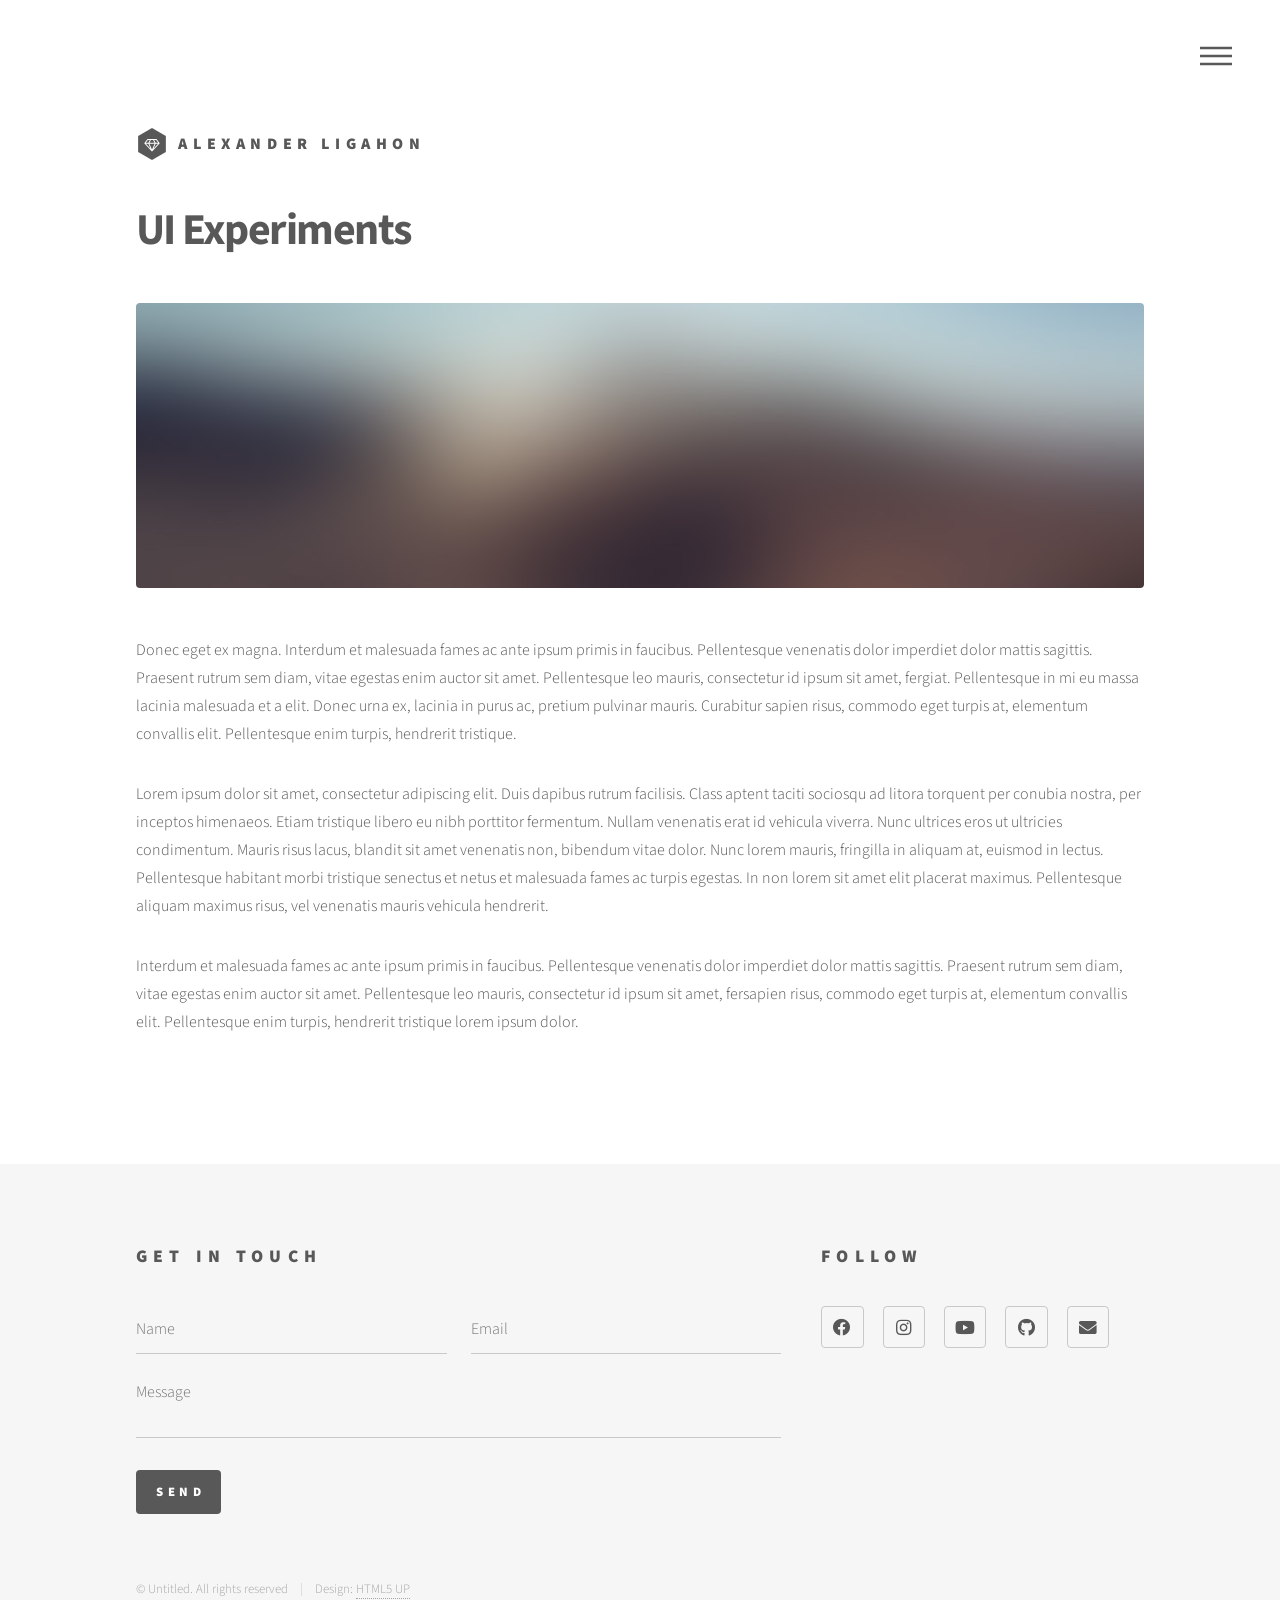
<file: Alex'swebpage/UIexperiments.html>
<!DOCTYPE HTML>
<!--
	Phantom by HTML5 UP
	html5up.net | @ajlkn
	Free for personal and commercial use under the CCA 3.0 license (html5up.net/license)
-->
<html>
	<head>
		<title>Alexander Ligahon - UI Experiments</title>
		<meta charset="utf-8" />
		<meta name="viewport" content="width=device-width, initial-scale=1, user-scalable=no" />
		<link rel="stylesheet" href="assets/css/main.css" />
		<noscript><link rel="stylesheet" href="assets/css/noscript.css" /></noscript>
	</head>
	<body class="is-preload">
		<!-- Wrapper -->
			<div id="wrapper">

				<!-- Header -->
					<header id="header">
						<div class="inner">

							<!-- Logo -->
								<a href="index.html" class="logo">
									<span class="symbol"><img src="images/logo.svg" alt="" /></span><span class="title">Alexander Ligahon</span>
								</a>

							<!-- Nav -->
								<nav>
									<ul>
										<li><a href="#menu">Menu</a></li>
									</ul>
								</nav>

						</div>
					</header>

				<!-- Menu -->
					<nav id="menu">
						<h2>Menu</h2>
						<ul>
							<li><a href="index.html">Home</a></li>
							<li><a href="generic.html">Ipsum veroeros</a></li>
							<li><a href="generic.html">Tempus etiam</a></li>
							<li><a href="generic.html">Consequat dolor</a></li>
							<li><a href="elements.html">Elements</a></li>
						</ul>
					</nav>

				<!-- Main -->
					<div id="main">
						<div class="inner">
							<h1>UI Experiments</h1>
							<span class="image main"><img src="images/pic13.jpg" alt="" /></span>
							<p>Donec eget ex magna. Interdum et malesuada fames ac ante ipsum primis in faucibus. Pellentesque venenatis dolor imperdiet dolor mattis sagittis. Praesent rutrum sem diam, vitae egestas enim auctor sit amet. Pellentesque leo mauris, consectetur id ipsum sit amet, fergiat. Pellentesque in mi eu massa lacinia malesuada et a elit. Donec urna ex, lacinia in purus ac, pretium pulvinar mauris. Curabitur sapien risus, commodo eget turpis at, elementum convallis elit. Pellentesque enim turpis, hendrerit tristique.</p>
							<p>Lorem ipsum dolor sit amet, consectetur adipiscing elit. Duis dapibus rutrum facilisis. Class aptent taciti sociosqu ad litora torquent per conubia nostra, per inceptos himenaeos. Etiam tristique libero eu nibh porttitor fermentum. Nullam venenatis erat id vehicula viverra. Nunc ultrices eros ut ultricies condimentum. Mauris risus lacus, blandit sit amet venenatis non, bibendum vitae dolor. Nunc lorem mauris, fringilla in aliquam at, euismod in lectus. Pellentesque habitant morbi tristique senectus et netus et malesuada fames ac turpis egestas. In non lorem sit amet elit placerat maximus. Pellentesque aliquam maximus risus, vel venenatis mauris vehicula hendrerit.</p>
							<p>Interdum et malesuada fames ac ante ipsum primis in faucibus. Pellentesque venenatis dolor imperdiet dolor mattis sagittis. Praesent rutrum sem diam, vitae egestas enim auctor sit amet. Pellentesque leo mauris, consectetur id ipsum sit amet, fersapien risus, commodo eget turpis at, elementum convallis elit. Pellentesque enim turpis, hendrerit tristique lorem ipsum dolor.</p>
						</div>
					</div>

				<!-- Footer -->
					<footer id="footer">
						<div class="inner">
							<section>
								<h2>Get in touch</h2>
								<form method="post" action="#">
									<div class="fields">
										<div class="field half">
											<input type="text" name="name" id="name" placeholder="Name" />
										</div>
										<div class="field half">
											<input type="email" name="email" id="email" placeholder="Email" />
										</div>
										<div class="field">
											<textarea name="message" id="message" placeholder="Message"></textarea>
										</div>
									</div>
									<ul class="actions">
										<li><input type="submit" value="Send" class="primary" /></li>
									</ul>
								</form>
							</section>
							<section>
								<h2>Follow</h2>
								<ul class="icons">
									<li><a href="https://www.facebook.com/babykittye" class="icon brands style2 fa-facebook" target="_blank"><span class="label">Facebook</span></a></li>
									<li><a href="https://www.instagram.com/xh.allie/" class="icon brands style2 fa-instagram" target="_blank"><span class="label">Instagram</span></a></li>
									<li><a href="https://www.youtube.com/channel/UCJ-s1aOtM6c1XGkvXlU729Q" class="icon brands style2 fa-youtube" target="_blank"><span class="label">YouTube</span></a></li>
									<li><a href="https://github.com/alexanderligahon-stack" class="icon brands style2 fa-github" target="_blank"><span class="label">GitHub</span></a></li>
									<li><a href="mailto:alexander.ligahon@gmail.com" class="icon solid style2 fa-envelope"><span class="label">Email</span></a></li>
								</ul>
							</section>
							<ul class="copyright">
								<li>&copy; Untitled. All rights reserved</li><li>Design: <a href="http://html5up.net">HTML5 UP</a></li>
							</ul>
						</div>
					</footer>

			</div>

		<!-- Scripts -->
			<script src="assets/js/jquery.min.js"></script>
			<script src="assets/js/browser.min.js"></script>
			<script src="assets/js/breakpoints.min.js"></script>
			<script src="assets/js/util.js"></script>
			<script src="assets/js/main.js"></script>

	</body>
</html>
</file>
<file: Alex'swebpage/assets/css/noscript.css>
/*
	Phantom by HTML5 UP
	html5up.net | @ajlkn
	Free for personal and commercial use under the CCA 3.0 license (html5up.net/license)
*/

/* Tiles */

	body.is-preload .tiles article {
		-moz-transform: none;
		-webkit-transform: none;
		-ms-transform: none;
		transform: none;
		opacity: 1;
	}
</file>
<file: Alex'swebpage/assets/css/main.css>
@import url(fontawesome-all.min.css);
@import url("https://fonts.googleapis.com/css?family=Source+Sans+Pro:300,700,900");

/*
	Phantom by HTML5 UP
	html5up.net | @ajlkn
	Free for personal and commercial use under the CCA 3.0 license (html5up.net/license)

*/

html, body, div, span, applet, object,
iframe, h1, h2, h3, h4, h5, h6, p, blockquote,
pre, a, abbr, acronym, address, big, cite,
code, del, dfn, em, img, ins, kbd, q, s, samp,
small, strike, strong, sub, sup, tt, var, b,
u, i, center, dl, dt, dd, ol, ul, li, fieldset,
form, label, legend, table, caption, tbody,
tfoot, thead, tr, th, td, article, aside,
canvas, details, embed, figure, figcaption,
footer, header, hgroup, menu, nav, output, ruby,
section, summary, time, mark, audio, video {
	margin: 0;
	padding: 0;
	border: 0;
	font-size: 100%;
	font: inherit;
	vertical-align: baseline;}

article, aside, details, figcaption, figure,
footer, header, hgroup, menu, nav, section {
	display: block;}

body {
	line-height: 1;
}

ol, ul {
	list-style: none;
}

blockquote, q {
	quotes: none;
}

	blockquote:before, blockquote:after, q:before, q:after {
		content: '';
		content: none;
	}

table {
	border-collapse: collapse;
	border-spacing: 0;
}

body {
	-webkit-text-size-adjust: none;
}

mark {
	background-color: transparent;
	color: inherit;
}

input::-moz-focus-inner {
	border: 0;
	padding: 0;
}

input, select, textarea {
	-moz-appearance: none;
	-webkit-appearance: none;
	-ms-appearance: none;
	appearance: none;
}

/* Basic */

	@-ms-viewport {
		width: device-width;
	}

	body {
		-ms-overflow-style: scrollbar;
	}

	@media screen and (max-width: 480px) {

		html, body {
			min-width: 320px;
		}

	}

	html {
		box-sizing: border-box;
	}

	*, *:before, *:after {
		box-sizing: inherit;
	}

	body {
		background: #ffffff;
	}

		body.is-preload *, body.is-preload *:before, body.is-preload *:after {
			-moz-animation: none !important;
			-webkit-animation: none !important;
			-ms-animation: none !important;
			animation: none !important;
			-moz-transition: none !important;
			-webkit-transition: none !important;
			-ms-transition: none !important;
			transition: none !important;
		}

/* Type */

	body, input, select, textarea {
		color: #585858;
		font-family: "Source Sans Pro", Helvetica, sans-serif;
		font-size: 16pt;
		font-weight: 300;
		line-height: 1.75;
	}

		@media screen and (max-width: 1680px) {

			body, input, select, textarea {
				font-size: 14pt;
			}

		}

		@media screen and (max-width: 1280px) {

			body, input, select, textarea {
				font-size: 12pt;
			}

		}

	a {
		-moz-transition: border-bottom-color 0.2s ease, color 0.2s ease;
		-webkit-transition: border-bottom-color 0.2s ease, color 0.2s ease;
		-ms-transition: border-bottom-color 0.2s ease, color 0.2s ease;
		transition: border-bottom-color 0.2s ease, color 0.2s ease;
		text-decoration: none;
		color: #585858;
		border-bottom: dotted 1px rgba(88, 88, 88, 0.5);
	}

		a:hover {
			border-bottom-color: transparent;
			color: #f2849e !important;
		}

	strong, b {
		font-weight: 900;
	}

	em, i {
		font-style: italic;
	}

	p {
		margin: 0 0 2em 0;
	}

	h1 {
		font-size: 2.75em;
		font-weight: 700;
		line-height: 1.3;
		margin: 0 0 1em 0;
		letter-spacing: -0.035em;
	}

		h1 a {
			color: inherit;
		}

		@media screen and (max-width: 736px) {

			h1 {
				font-size: 2em;
				margin: 0 0 1em 0;
			}

		}

		@media screen and (max-width: 360px) {

			h1 {
				font-size: 1.75em;
			}

		}

	h2, h3, h4, h5, h6 {
		font-weight: 900;
		line-height: 1.5;
		margin: 0 0 2em 0;
		text-transform: uppercase;
		letter-spacing: 0.35em;
	}

		h2 a, h3 a, h4 a, h5 a, h6 a {
			color: inherit;
		}

	h2 {
		font-size: 1.1em;
	}

	h3 {
		font-size: 1em;
	}

	h4 {
		font-size: 0.8em;
	}

	h5 {
		font-size: 0.8em;
	}

	h6 {
		font-size: 0.8em;
	}

	@media screen and (max-width: 980px) {

		h1 br, h2 br, h3 br, h4 br, h5 br, h6 br {
			display: none;
		}

	}

	@media screen and (max-width: 736px) {

		h2 {
			font-size: 1em;
		}

		h3 {
			font-size: 0.8em;
		}

	}

	sub {
		font-size: 0.8em;
		position: relative;
		top: 0.5em;
	}

	sup {
		font-size: 0.8em;
		position: relative;
		top: -0.5em;
	}

	blockquote {
		border-left: solid 4px #c9c9c9;
		font-style: italic;
		margin: 0 0 2em 0;
		padding: 0.5em 0 0.5em 2em;
	}

	code {
		background: rgba(144, 144, 144, 0.075);
		border-radius: 4px;
		border: solid 1px #c9c9c9;
		font-family: "Courier New", monospace;
		font-size: 0.9em;
		margin: 0 0.25em;
		padding: 0.25em 0.65em;
	}

	pre {
		-webkit-overflow-scrolling: touch;
		font-family: "Courier New", monospace;
		font-size: 0.9em;
		margin: 0 0 2em 0;
	}

		pre code {
			display: block;
			line-height: 1.75;
			padding: 1em 1.5em;
			overflow-x: auto;
		}

	hr {
		border: 0;
		border-bottom: solid 1px #c9c9c9;
		margin: 2em 0;
	}

		hr.major {
			margin: 3em 0;
		}

	.align-left {
		text-align: left;
	}

	.align-center {
		text-align: center;
	}

	.align-right {
		text-align: right;
	}

/* Row */

	.row {
		display: flex;
		flex-wrap: wrap;
		box-sizing: border-box;
		align-items: stretch;
	}

		.row > * {
			box-sizing: border-box;
		}

		.row.gtr-uniform > * > :last-child {
			margin-bottom: 0;
		}

		.row.aln-left {
			justify-content: flex-start;
		}

		.row.aln-center {
			justify-content: center;
		}

		.row.aln-right {
			justify-content: flex-end;
		}

		.row.aln-top {
			align-items: flex-start;
		}

		.row.aln-middle {
			align-items: center;
		}

		.row.aln-bottom {
			align-items: flex-end;
		}

		.row > .imp {
			order: -1;
		}

		.row > .col-1 {
			width: 8.33333%;
		}

		.row > .off-1 {
			margin-left: 8.33333%;
		}

		.row > .col-2 {
			width: 16.66667%;
		}

		.row > .off-2 {
			margin-left: 16.66667%;
		}

		.row > .col-3 {
			width: 25%;
		}

		.row > .off-3 {
			margin-left: 25%;
		}

		.row > .col-4 {
			width: 33.33333%;
		}

		.row > .off-4 {
			margin-left: 33.33333%;
		}

		.row > .col-5 {
			width: 41.66667%;
		}

		.row > .off-5 {
			margin-left: 41.66667%;
		}

		.row > .col-6 {
			width: 50%;
		}

		.row > .off-6 {
			margin-left: 50%;
		}

		.row > .col-7 {
			width: 58.33333%;
		}

		.row > .off-7 {
			margin-left: 58.33333%;
		}

		.row > .col-8 {
			width: 66.66667%;
		}

		.row > .off-8 {
			margin-left: 66.66667%;
		}

		.row > .col-9 {
			width: 75%;
		}

		.row > .off-9 {
			margin-left: 75%;
		}

		.row > .col-10 {
			width: 83.33333%;
		}

		.row > .off-10 {
			margin-left: 83.33333%;
		}

		.row > .col-11 {
			width: 91.66667%;
		}

		.row > .off-11 {
			margin-left: 91.66667%;
		}

		.row > .col-12 {
			width: 100%;
		}

		.row > .off-12 {
			margin-left: 100%;
		}

		.row.gtr-0 {
			margin-top: 0;
			margin-left: 0em;
		}

			.row.gtr-0 > * {
				padding: 0 0 0 0em;
			}

			.row.gtr-0.gtr-uniform {
				margin-top: 0em;
			}

				.row.gtr-0.gtr-uniform > * {
					padding-top: 0em;
				}

		.row.gtr-25 {
			margin-top: 0;
			margin-left: -0.5em;
		}

			.row.gtr-25 > * {
				padding: 0 0 0 0.5em;
			}

			.row.gtr-25.gtr-uniform {
				margin-top: -0.5em;
			}

				.row.gtr-25.gtr-uniform > * {
					padding-top: 0.5em;
				}

		.row.gtr-50 {
			margin-top: 0;
			margin-left: -1em;
		}

			.row.gtr-50 > * {
				padding: 0 0 0 1em;
			}

			.row.gtr-50.gtr-uniform {
				margin-top: -1em;
			}

				.row.gtr-50.gtr-uniform > * {
					padding-top: 1em;
				}

		.row {
			margin-top: 0;
			margin-left: -2em;
		}

			.row > * {
				padding: 0 0 0 2em;
			}

			.row.gtr-uniform {
				margin-top: -2em;
			}

				.row.gtr-uniform > * {
					padding-top: 2em;
				}

		.row.gtr-150 {
			margin-top: 0;
			margin-left: -3em;
		}

			.row.gtr-150 > * {
				padding: 0 0 0 3em;
			}

			.row.gtr-150.gtr-uniform {
				margin-top: -3em;
			}

				.row.gtr-150.gtr-uniform > * {
					padding-top: 3em;
				}

		.row.gtr-200 {
			margin-top: 0;
			margin-left: -4em;
		}

			.row.gtr-200 > * {
				padding: 0 0 0 4em;
			}

			.row.gtr-200.gtr-uniform {
				margin-top: -4em;
			}

				.row.gtr-200.gtr-uniform > * {
					padding-top: 4em;
				}

		@media screen and (max-width: 1680px) {

			.row {
				display: flex;
				flex-wrap: wrap;
				box-sizing: border-box;
				align-items: stretch;
			}

				.row > * {
					box-sizing: border-box;
				}

				.row.gtr-uniform > * > :last-child {
					margin-bottom: 0;
				}

				.row.aln-left {
					justify-content: flex-start;
				}

				.row.aln-center {
					justify-content: center;
				}

				.row.aln-right {
					justify-content: flex-end;
				}

				.row.aln-top {
					align-items: flex-start;
				}

				.row.aln-middle {
					align-items: center;
				}

				.row.aln-bottom {
					align-items: flex-end;
				}

				.row > .imp-xlarge {
					order: -1;
				}

				.row > .col-1-xlarge {
					width: 8.33333%;
				}

				.row > .off-1-xlarge {
					margin-left: 8.33333%;
				}

				.row > .col-2-xlarge {
					width: 16.66667%;
				}

				.row > .off-2-xlarge {
					margin-left: 16.66667%;
				}

				.row > .col-3-xlarge {
					width: 25%;
				}

				.row > .off-3-xlarge {
					margin-left: 25%;
				}

				.row > .col-4-xlarge {
					width: 33.33333%;
				}

				.row > .off-4-xlarge {
					margin-left: 33.33333%;
				}

				.row > .col-5-xlarge {
					width: 41.66667%;
				}

				.row > .off-5-xlarge {
					margin-left: 41.66667%;
				}

				.row > .col-6-xlarge {
					width: 50%;
				}

				.row > .off-6-xlarge {
					margin-left: 50%;
				}

				.row > .col-7-xlarge {
					width: 58.33333%;
				}

				.row > .off-7-xlarge {
					margin-left: 58.33333%;
				}

				.row > .col-8-xlarge {
					width: 66.66667%;
				}

				.row > .off-8-xlarge {
					margin-left: 66.66667%;
				}

				.row > .col-9-xlarge {
					width: 75%;
				}

				.row > .off-9-xlarge {
					margin-left: 75%;
				}

				.row > .col-10-xlarge {
					width: 83.33333%;
				}

				.row > .off-10-xlarge {
					margin-left: 83.33333%;
				}

				.row > .col-11-xlarge {
					width: 91.66667%;
				}

				.row > .off-11-xlarge {
					margin-left: 91.66667%;
				}

				.row > .col-12-xlarge {
					width: 100%;
				}

				.row > .off-12-xlarge {
					margin-left: 100%;
				}

				.row.gtr-0 {
					margin-top: 0;
					margin-left: 0em;
				}

					.row.gtr-0 > * {
						padding: 0 0 0 0em;
					}

					.row.gtr-0.gtr-uniform {
						margin-top: 0em;
					}

						.row.gtr-0.gtr-uniform > * {
							padding-top: 0em;
						}

				.row.gtr-25 {
					margin-top: 0;
					margin-left: -0.5em;
				}

					.row.gtr-25 > * {
						padding: 0 0 0 0.5em;
					}

					.row.gtr-25.gtr-uniform {
						margin-top: -0.5em;
					}

						.row.gtr-25.gtr-uniform > * {
							padding-top: 0.5em;
						}

				.row.gtr-50 {
					margin-top: 0;
					margin-left: -1em;
				}

					.row.gtr-50 > * {
						padding: 0 0 0 1em;
					}

					.row.gtr-50.gtr-uniform {
						margin-top: -1em;
					}

						.row.gtr-50.gtr-uniform > * {
							padding-top: 1em;
						}

				.row {
					margin-top: 0;
					margin-left: -2em;
				}

					.row > * {
						padding: 0 0 0 2em;
					}

					.row.gtr-uniform {
						margin-top: -2em;
					}

						.row.gtr-uniform > * {
							padding-top: 2em;
						}

				.row.gtr-150 {
					margin-top: 0;
					margin-left: -3em;
				}

					.row.gtr-150 > * {
						padding: 0 0 0 3em;
					}

					.row.gtr-150.gtr-uniform {
						margin-top: -3em;
					}

						.row.gtr-150.gtr-uniform > * {
							padding-top: 3em;
						}

				.row.gtr-200 {
					margin-top: 0;
					margin-left: -4em;
				}

					.row.gtr-200 > * {
						padding: 0 0 0 4em;
					}

					.row.gtr-200.gtr-uniform {
						margin-top: -4em;
					}

						.row.gtr-200.gtr-uniform > * {
							padding-top: 4em;
						}

		}

		@media screen and (max-width: 1280px) {

			.row {
				display: flex;
				flex-wrap: wrap;
				box-sizing: border-box;
				align-items: stretch;
			}

				.row > * {
					box-sizing: border-box;
				}

				.row.gtr-uniform > * > :last-child {
					margin-bottom: 0;
				}

				.row.aln-left {
					justify-content: flex-start;
				}

				.row.aln-center {
					justify-content: center;
				}

				.row.aln-right {
					justify-content: flex-end;
				}

				.row.aln-top {
					align-items: flex-start;
				}

				.row.aln-middle {
					align-items: center;
				}

				.row.aln-bottom {
					align-items: flex-end;
				}

				.row > .imp-large {
					order: -1;
				}

				.row > .col-1-large {
					width: 8.33333%;
				}

				.row > .off-1-large {
					margin-left: 8.33333%;
				}

				.row > .col-2-large {
					width: 16.66667%;
				}

				.row > .off-2-large {
					margin-left: 16.66667%;
				}

				.row > .col-3-large {
					width: 25%;
				}

				.row > .off-3-large {
					margin-left: 25%;
				}

				.row > .col-4-large {
					width: 33.33333%;
				}

				.row > .off-4-large {
					margin-left: 33.33333%;
				}

				.row > .col-5-large {
					width: 41.66667%;
				}

				.row > .off-5-large {
					margin-left: 41.66667%;
				}

				.row > .col-6-large {
					width: 50%;
				}

				.row > .off-6-large {
					margin-left: 50%;
				}

				.row > .col-7-large {
					width: 58.33333%;
				}

				.row > .off-7-large {
					margin-left: 58.33333%;
				}

				.row > .col-8-large {
					width: 66.66667%;
				}

				.row > .off-8-large {
					margin-left: 66.66667%;
				}

				.row > .col-9-large {
					width: 75%;
				}

				.row > .off-9-large {
					margin-left: 75%;
				}

				.row > .col-10-large {
					width: 83.33333%;
				}

				.row > .off-10-large {
					margin-left: 83.33333%;
				}

				.row > .col-11-large {
					width: 91.66667%;
				}

				.row > .off-11-large {
					margin-left: 91.66667%;
				}

				.row > .col-12-large {
					width: 100%;
				}

				.row > .off-12-large {
					margin-left: 100%;
				}

				.row.gtr-0 {
					margin-top: 0;
					margin-left: 0em;
				}

					.row.gtr-0 > * {
						padding: 0 0 0 0em;
					}

					.row.gtr-0.gtr-uniform {
						margin-top: 0em;
					}

						.row.gtr-0.gtr-uniform > * {
							padding-top: 0em;
						}

				.row.gtr-25 {
					margin-top: 0;
					margin-left: -0.5em;
				}

					.row.gtr-25 > * {
						padding: 0 0 0 0.5em;
					}

					.row.gtr-25.gtr-uniform {
						margin-top: -0.5em;
					}

						.row.gtr-25.gtr-uniform > * {
							padding-top: 0.5em;
						}

				.row.gtr-50 {
					margin-top: 0;
					margin-left: -1em;
				}

					.row.gtr-50 > * {
						padding: 0 0 0 1em;
					}

					.row.gtr-50.gtr-uniform {
						margin-top: -1em;
					}

						.row.gtr-50.gtr-uniform > * {
							padding-top: 1em;
						}

				.row {
					margin-top: 0;
					margin-left: -2em;
				}

					.row > * {
						padding: 0 0 0 2em;
					}

					.row.gtr-uniform {
						margin-top: -2em;
					}

						.row.gtr-uniform > * {
							padding-top: 2em;
						}

				.row.gtr-150 {
					margin-top: 0;
					margin-left: -3em;
				}

					.row.gtr-150 > * {
						padding: 0 0 0 3em;
					}

					.row.gtr-150.gtr-uniform {
						margin-top: -3em;
					}

						.row.gtr-150.gtr-uniform > * {
							padding-top: 3em;
						}

				.row.gtr-200 {
					margin-top: 0;
					margin-left: -4em;
				}

					.row.gtr-200 > * {
						padding: 0 0 0 4em;
					}

					.row.gtr-200.gtr-uniform {
						margin-top: -4em;
					}

						.row.gtr-200.gtr-uniform > * {
							padding-top: 4em;
						}

		}

		@media screen and (max-width: 980px) {

			.row {
				display: flex;
				flex-wrap: wrap;
				box-sizing: border-box;
				align-items: stretch;
			}

				.row > * {
					box-sizing: border-box;
				}

				.row.gtr-uniform > * > :last-child {
					margin-bottom: 0;
				}

				.row.aln-left {
					justify-content: flex-start;
				}

				.row.aln-center {
					justify-content: center;
				}

				.row.aln-right {
					justify-content: flex-end;
				}

				.row.aln-top {
					align-items: flex-start;
				}

				.row.aln-middle {
					align-items: center;
				}

				.row.aln-bottom {
					align-items: flex-end;
				}

				.row > .imp-medium {
					order: -1;
				}

				.row > .col-1-medium {
					width: 8.33333%;
				}

				.row > .off-1-medium {
					margin-left: 8.33333%;
				}

				.row > .col-2-medium {
					width: 16.66667%;
				}

				.row > .off-2-medium {
					margin-left: 16.66667%;
				}

				.row > .col-3-medium {
					width: 25%;
				}

				.row > .off-3-medium {
					margin-left: 25%;
				}

				.row > .col-4-medium {
					width: 33.33333%;
				}

				.row > .off-4-medium {
					margin-left: 33.33333%;
				}

				.row > .col-5-medium {
					width: 41.66667%;
				}

				.row > .off-5-medium {
					margin-left: 41.66667%;
				}

				.row > .col-6-medium {
					width: 50%;
				}

				.row > .off-6-medium {
					margin-left: 50%;
				}

				.row > .col-7-medium {
					width: 58.33333%;
				}

				.row > .off-7-medium {
					margin-left: 58.33333%;
				}

				.row > .col-8-medium {
					width: 66.66667%;
				}

				.row > .off-8-medium {
					margin-left: 66.66667%;
				}

				.row > .col-9-medium {
					width: 75%;
				}

				.row > .off-9-medium {
					margin-left: 75%;
				}

				.row > .col-10-medium {
					width: 83.33333%;
				}

				.row > .off-10-medium {
					margin-left: 83.33333%;
				}

				.row > .col-11-medium {
					width: 91.66667%;
				}

				.row > .off-11-medium {
					margin-left: 91.66667%;
				}

				.row > .col-12-medium {
					width: 100%;
				}

				.row > .off-12-medium {
					margin-left: 100%;
				}

				.row.gtr-0 {
					margin-top: 0;
					margin-left: 0em;
				}

					.row.gtr-0 > * {
						padding: 0 0 0 0em;
					}

					.row.gtr-0.gtr-uniform {
						margin-top: 0em;
					}

						.row.gtr-0.gtr-uniform > * {
							padding-top: 0em;
						}

				.row.gtr-25 {
					margin-top: 0;
					margin-left: -0.375em;
				}

					.row.gtr-25 > * {
						padding: 0 0 0 0.375em;
					}

					.row.gtr-25.gtr-uniform {
						margin-top: -0.375em;
					}

						.row.gtr-25.gtr-uniform > * {
							padding-top: 0.375em;
						}

				.row.gtr-50 {
					margin-top: 0;
					margin-left: -0.75em;
				}

					.row.gtr-50 > * {
						padding: 0 0 0 0.75em;
					}

					.row.gtr-50.gtr-uniform {
						margin-top: -0.75em;
					}

						.row.gtr-50.gtr-uniform > * {
							padding-top: 0.75em;
						}

				.row {
					margin-top: 0;
					margin-left: -1.5em;
				}

					.row > * {
						padding: 0 0 0 1.5em;
					}

					.row.gtr-uniform {
						margin-top: -1.5em;
					}

						.row.gtr-uniform > * {
							padding-top: 1.5em;
						}

				.row.gtr-150 {
					margin-top: 0;
					margin-left: -2.25em;
				}

					.row.gtr-150 > * {
						padding: 0 0 0 2.25em;
					}

					.row.gtr-150.gtr-uniform {
						margin-top: -2.25em;
					}

						.row.gtr-150.gtr-uniform > * {
							padding-top: 2.25em;
						}

				.row.gtr-200 {
					margin-top: 0;
					margin-left: -3em;
				}

					.row.gtr-200 > * {
						padding: 0 0 0 3em;
					}

					.row.gtr-200.gtr-uniform {
						margin-top: -3em;
					}

						.row.gtr-200.gtr-uniform > * {
							padding-top: 3em;
						}

		}

		@media screen and (max-width: 736px) {

			.row {
				display: flex;
				flex-wrap: wrap;
				box-sizing: border-box;
				align-items: stretch;
			}

				.row > * {
					box-sizing: border-box;
				}

				.row.gtr-uniform > * > :last-child {
					margin-bottom: 0;
				}

				.row.aln-left {
					justify-content: flex-start;
				}

				.row.aln-center {
					justify-content: center;
				}

				.row.aln-right {
					justify-content: flex-end;
				}

				.row.aln-top {
					align-items: flex-start;
				}

				.row.aln-middle {
					align-items: center;
				}

				.row.aln-bottom {
					align-items: flex-end;
				}

				.row > .imp-small {
					order: -1;
				}

				.row > .col-1-small {
					width: 8.33333%;
				}

				.row > .off-1-small {
					margin-left: 8.33333%;
				}

				.row > .col-2-small {
					width: 16.66667%;
				}

				.row > .off-2-small {
					margin-left: 16.66667%;
				}

				.row > .col-3-small {
					width: 25%;
				}

				.row > .off-3-small {
					margin-left: 25%;
				}

				.row > .col-4-small {
					width: 33.33333%;
				}

				.row > .off-4-small {
					margin-left: 33.33333%;
				}

				.row > .col-5-small {
					width: 41.66667%;
				}

				.row > .off-5-small {
					margin-left: 41.66667%;
				}

				.row > .col-6-small {
					width: 50%;
				}

				.row > .off-6-small {
					margin-left: 50%;
				}

				.row > .col-7-small {
					width: 58.33333%;
				}

				.row > .off-7-small {
					margin-left: 58.33333%;
				}

				.row > .col-8-small {
					width: 66.66667%;
				}

				.row > .off-8-small {
					margin-left: 66.66667%;
				}

				.row > .col-9-small {
					width: 75%;
				}

				.row > .off-9-small {
					margin-left: 75%;
				}

				.row > .col-10-small {
					width: 83.33333%;
				}

				.row > .off-10-small {
					margin-left: 83.33333%;
				}

				.row > .col-11-small {
					width: 91.66667%;
				}

				.row > .off-11-small {
					margin-left: 91.66667%;
				}

				.row > .col-12-small {
					width: 100%;
				}

				.row > .off-12-small {
					margin-left: 100%;
				}

				.row.gtr-0 {
					margin-top: 0;
					margin-left: 0em;
				}

					.row.gtr-0 > * {
						padding: 0 0 0 0em;
					}

					.row.gtr-0.gtr-uniform {
						margin-top: 0em;
					}

						.row.gtr-0.gtr-uniform > * {
							padding-top: 0em;
						}

				.row.gtr-25 {
					margin-top: 0;
					margin-left: -0.25em;
				}

					.row.gtr-25 > * {
						padding: 0 0 0 0.25em;
					}

					.row.gtr-25.gtr-uniform {
						margin-top: -0.25em;
					}

						.row.gtr-25.gtr-uniform > * {
							padding-top: 0.25em;
						}

				.row.gtr-50 {
					margin-top: 0;
					margin-left: -0.5em;
				}

					.row.gtr-50 > * {
						padding: 0 0 0 0.5em;
					}

					.row.gtr-50.gtr-uniform {
						margin-top: -0.5em;
					}

						.row.gtr-50.gtr-uniform > * {
							padding-top: 0.5em;
						}

				.row {
					margin-top: 0;
					margin-left: -1em;
				}

					.row > * {
						padding: 0 0 0 1em;
					}

					.row.gtr-uniform {
						margin-top: -1em;
					}

						.row.gtr-uniform > * {
							padding-top: 1em;
						}

				.row.gtr-150 {
					margin-top: 0;
					margin-left: -1.5em;
				}

					.row.gtr-150 > * {
						padding: 0 0 0 1.5em;
					}

					.row.gtr-150.gtr-uniform {
						margin-top: -1.5em;
					}

						.row.gtr-150.gtr-uniform > * {
							padding-top: 1.5em;
						}

				.row.gtr-200 {
					margin-top: 0;
					margin-left: -2em;
				}

					.row.gtr-200 > * {
						padding: 0 0 0 2em;
					}

					.row.gtr-200.gtr-uniform {
						margin-top: -2em;
					}

						.row.gtr-200.gtr-uniform > * {
							padding-top: 2em;
						}

		}

		@media screen and (max-width: 480px) {

			.row {
				display: flex;
				flex-wrap: wrap;
				box-sizing: border-box;
				align-items: stretch;
			}

				.row > * {
					box-sizing: border-box;
				}

				.row.gtr-uniform > * > :last-child {
					margin-bottom: 0;
				}

				.row.aln-left {
					justify-content: flex-start;
				}

				.row.aln-center {
					justify-content: center;
				}

				.row.aln-right {
					justify-content: flex-end;
				}

				.row.aln-top {
					align-items: flex-start;
				}

				.row.aln-middle {
					align-items: center;
				}

				.row.aln-bottom {
					align-items: flex-end;
				}

				.row > .imp-xsmall {
					order: -1;
				}

				.row > .col-1-xsmall {
					width: 8.33333%;
				}

				.row > .off-1-xsmall {
					margin-left: 8.33333%;
				}

				.row > .col-2-xsmall {
					width: 16.66667%;
				}

				.row > .off-2-xsmall {
					margin-left: 16.66667%;
				}

				.row > .col-3-xsmall {
					width: 25%;
				}

				.row > .off-3-xsmall {
					margin-left: 25%;
				}

				.row > .col-4-xsmall {
					width: 33.33333%;
				}

				.row > .off-4-xsmall {
					margin-left: 33.33333%;
				}

				.row > .col-5-xsmall {
					width: 41.66667%;
				}

				.row > .off-5-xsmall {
					margin-left: 41.66667%;
				}

				.row > .col-6-xsmall {
					width: 50%;
				}

				.row > .off-6-xsmall {
					margin-left: 50%;
				}

				.row > .col-7-xsmall {
					width: 58.33333%;
				}

				.row > .off-7-xsmall {
					margin-left: 58.33333%;
				}

				.row > .col-8-xsmall {
					width: 66.66667%;
				}

				.row > .off-8-xsmall {
					margin-left: 66.66667%;
				}

				.row > .col-9-xsmall {
					width: 75%;
				}

				.row > .off-9-xsmall {
					margin-left: 75%;
				}

				.row > .col-10-xsmall {
					width: 83.33333%;
				}

				.row > .off-10-xsmall {
					margin-left: 83.33333%;
				}

				.row > .col-11-xsmall {
					width: 91.66667%;
				}

				.row > .off-11-xsmall {
					margin-left: 91.66667%;
				}

				.row > .col-12-xsmall {
					width: 100%;
				}

				.row > .off-12-xsmall {
					margin-left: 100%;
				}

				.row.gtr-0 {
					margin-top: 0;
					margin-left: 0em;
				}

					.row.gtr-0 > * {
						padding: 0 0 0 0em;
					}

					.row.gtr-0.gtr-uniform {
						margin-top: 0em;
					}

						.row.gtr-0.gtr-uniform > * {
							padding-top: 0em;
						}

				.row.gtr-25 {
					margin-top: 0;
					margin-left: -0.25em;
				}

					.row.gtr-25 > * {
						padding: 0 0 0 0.25em;
					}

					.row.gtr-25.gtr-uniform {
						margin-top: -0.25em;
					}

						.row.gtr-25.gtr-uniform > * {
							padding-top: 0.25em;
						}

				.row.gtr-50 {
					margin-top: 0;
					margin-left: -0.5em;
				}

					.row.gtr-50 > * {
						padding: 0 0 0 0.5em;
					}

					.row.gtr-50.gtr-uniform {
						margin-top: -0.5em;
					}

						.row.gtr-50.gtr-uniform > * {
							padding-top: 0.5em;
						}

				.row {
					margin-top: 0;
					margin-left: -1em;
				}

					.row > * {
						padding: 0 0 0 1em;
					}

					.row.gtr-uniform {
						margin-top: -1em;
					}

						.row.gtr-uniform > * {
							padding-top: 1em;
						}

				.row.gtr-150 {
					margin-top: 0;
					margin-left: -1.5em;
				}

					.row.gtr-150 > * {
						padding: 0 0 0 1.5em;
					}

					.row.gtr-150.gtr-uniform {
						margin-top: -1.5em;
					}

						.row.gtr-150.gtr-uniform > * {
							padding-top: 1.5em;
						}

				.row.gtr-200 {
					margin-top: 0;
					margin-left: -2em;
				}

					.row.gtr-200 > * {
						padding: 0 0 0 2em;
					}

					.row.gtr-200.gtr-uniform {
						margin-top: -2em;
					}

						.row.gtr-200.gtr-uniform > * {
							padding-top: 2em;
						}

		}

/* Section/Article */

	section.special, article.special {
		text-align: center;
	}

	header p {
		margin-top: -1em;
	}

	@media screen and (max-width: 736px) {

		header p {
			margin-top: 0;
		}

	}

/* Icon */

	.icon {
		text-decoration: none;
		border-bottom: none;
		position: relative;
	}

		.icon:before {
			-moz-osx-font-smoothing: grayscale;
			-webkit-font-smoothing: antialiased;
			display: inline-block;
			font-style: normal;
			font-variant: normal;
			text-rendering: auto;
			line-height: 1;
			text-transform: none !important;
			font-family: 'Font Awesome 5 Free';
			font-weight: 400;
		}

		.icon > .label {
			display: none;
		}

		.icon:before {
			line-height: inherit;
		}

		.icon.solid:before {
			font-weight: 900;
		}

		.icon.brands:before {
			font-family: 'Font Awesome 5 Brands';
		}

		.icon.style2 {
			-moz-transition: background-color 0.2s ease-in-out, color 0.2s ease-in-out, border-color 0.2s ease-in-out;
			-webkit-transition: background-color 0.2s ease-in-out, color 0.2s ease-in-out, border-color 0.2s ease-in-out;
			-ms-transition: background-color 0.2s ease-in-out, color 0.2s ease-in-out, border-color 0.2s ease-in-out;
			transition: background-color 0.2s ease-in-out, color 0.2s ease-in-out, border-color 0.2s ease-in-out;
			background-color: transparent;
			border: solid 1px #c9c9c9;
			border-radius: 4px;
			width: 2.65em;
			height: 2.65em;
			display: inline-block;
			text-align: center;
			line-height: 2.65em;
			color: inherit;
		}

			.icon.style2:before {
				font-size: 1.1em;
			}

			.icon.style2:hover {
				color: #f2849e;
				border-color: #f2849e;
			}

			.icon.style2:active {
				background-color: rgba(242, 132, 158, 0.1);
			}

/* List */

	ol {
		list-style: decimal;
		margin: 0 0 2em 0;
		padding-left: 1.25em;
	}

		ol li {
			padding-left: 0.25em;
		}

	ul {
		list-style: disc;
		margin: 0 0 2em 0;
		padding-left: 1em;
	}

		ul li {
			padding-left: 0.5em;
		}

		ul.alt {
			list-style: none;
			padding-left: 0;
		}

			ul.alt li {
				border-top: solid 1px #c9c9c9;
				padding: 0.5em 0;
			}

				ul.alt li:first-child {
					border-top: 0;
					padding-top: 0;
				}

	dl {
		margin: 0 0 2em 0;
	}

		dl dt {
			display: block;
			font-weight: 900;
			margin: 0 0 1em 0;
		}

		dl dd {
			margin-left: 2em;
		}

/* Actions */

	ul.actions {
		display: -moz-flex;
		display: -webkit-flex;
		display: -ms-flex;
		display: flex;
		cursor: default;
		list-style: none;
		margin-left: -1em;
		padding-left: 0;
	}

		ul.actions li {
			padding: 0 0 0 1em;
			vertical-align: middle;
		}

		ul.actions.special {
			-moz-justify-content: center;
			-webkit-justify-content: center;
			-ms-justify-content: center;
			justify-content: center;
			width: 100%;
			margin-left: 0;
		}

			ul.actions.special li:first-child {
				padding-left: 0;
			}

		ul.actions.stacked {
			-moz-flex-direction: column;
			-webkit-flex-direction: column;
			-ms-flex-direction: column;
			flex-direction: column;
			margin-left: 0;
		}

			ul.actions.stacked li {
				padding: 1.3em 0 0 0;
			}

				ul.actions.stacked li:first-child {
					padding-top: 0;
				}

		ul.actions.fit {
			width: calc(100% + 1em);
		}

			ul.actions.fit li {
				-moz-flex-grow: 1;
				-webkit-flex-grow: 1;
				-ms-flex-grow: 1;
				flex-grow: 1;
				-moz-flex-shrink: 1;
				-webkit-flex-shrink: 1;
				-ms-flex-shrink: 1;
				flex-shrink: 1;
				width: 100%;
			}

				ul.actions.fit li > * {
					width: 100%;
				}

			ul.actions.fit.stacked {
				width: 100%;
			}

		@media screen and (max-width: 480px) {

			ul.actions:not(.fixed) {
				-moz-flex-direction: column;
				-webkit-flex-direction: column;
				-ms-flex-direction: column;
				flex-direction: column;
				margin-left: 0;
				width: 100% !important;
			}

				ul.actions:not(.fixed) li {
					-moz-flex-grow: 1;
					-webkit-flex-grow: 1;
					-ms-flex-grow: 1;
					flex-grow: 1;
					-moz-flex-shrink: 1;
					-webkit-flex-shrink: 1;
					-ms-flex-shrink: 1;
					flex-shrink: 1;
					padding: 1em 0 0 0;
					text-align: center;
					width: 100%;
				}

					ul.actions:not(.fixed) li > * {
						width: 100%;
					}

					ul.actions:not(.fixed) li:first-child {
						padding-top: 0;
					}

					ul.actions:not(.fixed) li input[type="submit"],
					ul.actions:not(.fixed) li input[type="reset"],
					ul.actions:not(.fixed) li input[type="button"],
					ul.actions:not(.fixed) li button,
					ul.actions:not(.fixed) li .button {
						width: 100%;
					}

						ul.actions:not(.fixed) li input[type="submit"].icon:before,
						ul.actions:not(.fixed) li input[type="reset"].icon:before,
						ul.actions:not(.fixed) li input[type="button"].icon:before,
						ul.actions:not(.fixed) li button.icon:before,
						ul.actions:not(.fixed) li .button.icon:before {
							margin-left: -0.5rem;
						}

		}

/* Icons */

	ul.icons {
		cursor: default;
		list-style: none;
		padding-left: 0;
		margin: -1em 0 2em -1em;
	}

		ul.icons li {
			display: inline-block;
			padding: 1em 0 0 1em;
		}

/* Form */

	form {
		margin: 0 0 2em 0;
		overflow-x: hidden;
	}

		form > :last-child {
			margin-bottom: 0;
		}

		form > .fields {
			display: -moz-flex;
			display: -webkit-flex;
			display: -ms-flex;
			display: flex;
			-moz-flex-wrap: wrap;
			-webkit-flex-wrap: wrap;
			-ms-flex-wrap: wrap;
			flex-wrap: wrap;
			width: calc(100% + 3em);
			margin: -1.5em 0 2em -1.5em;
		}

			form > .fields > .field {
				-moz-flex-grow: 0;
				-webkit-flex-grow: 0;
				-ms-flex-grow: 0;
				flex-grow: 0;
				-moz-flex-shrink: 0;
				-webkit-flex-shrink: 0;
				-ms-flex-shrink: 0;
				flex-shrink: 0;
				padding: 1.5em 0 0 1.5em;
				width: calc(100% - 1.5em);
			}

				form > .fields > .field.half {
					width: calc(50% - 0.75em);
				}

				form > .fields > .field.third {
					width: calc(100%/3 - 0.5em);
				}

				form > .fields > .field.quarter {
					width: calc(25% - 0.375em);
				}

		@media screen and (max-width: 480px) {

			form > .fields {
				width: calc(100% + 3em);
				margin: -1.5em 0 2em -1.5em;
			}

				form > .fields > .field {
					padding: 1.5em 0 0 1.5em;
					width: calc(100% - 1.5em);
				}

					form > .fields > .field.half {
						width: calc(100% - 1.5em);
					}

					form > .fields > .field.third {
						width: calc(100% - 1.5em);
					}

					form > .fields > .field.quarter {
						width: calc(100% - 1.5em);
					}

		}

	label {
		display: block;
		font-size: 0.9em;
		font-weight: 900;
		margin: 0 0 1em 0;
	}

	input[type="text"],
	input[type="password"],
	input[type="email"],
	input[type="tel"],
	select,
	textarea {
		-moz-appearance: none;
		-webkit-appearance: none;
		-ms-appearance: none;
		appearance: none;
		background-color: transparent;
		border: none;
		border-radius: 0;
		border-bottom: solid 1px #c9c9c9;
		color: inherit;
		display: block;
		outline: 0;
		padding: 0;
		text-decoration: none;
		width: 100%;
	}

		input[type="text"]:invalid,
		input[type="password"]:invalid,
		input[type="email"]:invalid,
		input[type="tel"]:invalid,
		select:invalid,
		textarea:invalid {
			box-shadow: none;
		}

		input[type="text"]:focus,
		input[type="password"]:focus,
		input[type="email"]:focus,
		input[type="tel"]:focus,
		select:focus,
		textarea:focus {
			border-bottom-color: #f2849e;
			box-shadow: inset 0 -1px 0 0 #f2849e;
		}

	select {
		background-image: url("data:image/svg+xml;charset=utf8,%3Csvg xmlns='http://www.w3.org/2000/svg' width='40' height='40' preserveAspectRatio='none' viewBox='0 0 40 40'%3E%3Cpath d='M9.4,12.3l10.4,10.4l10.4-10.4c0.2-0.2,0.5-0.4,0.9-0.4c0.3,0,0.6,0.1,0.9,0.4l3.3,3.3c0.2,0.2,0.4,0.5,0.4,0.9 c0,0.4-0.1,0.6-0.4,0.9L20.7,31.9c-0.2,0.2-0.5,0.4-0.9,0.4c-0.3,0-0.6-0.1-0.9-0.4L4.3,17.3c-0.2-0.2-0.4-0.5-0.4-0.9 c0-0.4,0.1-0.6,0.4-0.9l3.3-3.3c0.2-0.2,0.5-0.4,0.9-0.4S9.1,12.1,9.4,12.3z' fill='%23c9c9c9' /%3E%3C/svg%3E");
		background-size: 1.25rem;
		background-repeat: no-repeat;
		background-position: calc(100% - 1rem) center;
		height: 3em;
		padding-right: 3em;
		text-overflow: ellipsis;
	}

		select option {
			background: #ffffff;
		}

		select:focus::-ms-value {
			background-color: transparent;
		}

		select::-ms-expand {
			display: none;
		}

	input[type="text"],
	input[type="password"],
	input[type="email"],
	select {
		height: 3em;
	}

	textarea {
		padding: 0;
		min-height: 3.75em;
	}

	input[type="checkbox"],
	input[type="radio"] {
		-moz-appearance: none;
		-webkit-appearance: none;
		-ms-appearance: none;
		appearance: none;
		display: block;
		float: left;
		margin-right: -2em;
		opacity: 0;
		width: 1em;
		z-index: -1;
	}

		input[type="checkbox"] + label,
		input[type="radio"] + label {
			text-decoration: none;
			color: #585858;
			cursor: pointer;
			display: inline-block;
			font-size: 1em;
			font-weight: 300;
			padding-left: 2.55em;
			padding-right: 0.75em;
			position: relative;
		}

			input[type="checkbox"] + label:before,
			input[type="radio"] + label:before {
				-moz-osx-font-smoothing: grayscale;
				-webkit-font-smoothing: antialiased;
				display: inline-block;
				font-style: normal;
				font-variant: normal;
				text-rendering: auto;
				line-height: 1;
				text-transform: none !important;
				font-family: 'Font Awesome 5 Free';
				font-weight: 900;
			}

			input[type="checkbox"] + label:before,
			input[type="radio"] + label:before {
				border-radius: 4px;
				border: solid 1px #c9c9c9;
				content: '';
				display: inline-block;
				font-size: 0.8em;
				height: 2.25em;
				left: 0;
				line-height: 2.25em;
				position: absolute;
				text-align: center;
				top: 0;
				width: 2.25em;
			}

		input[type="checkbox"]:checked + label:before,
		input[type="radio"]:checked + label:before {
			background: #585858;
			border-color: #585858;
			color: #ffffff;
			content: '\f00c';
		}

		input[type="checkbox"]:focus + label:before,
		input[type="radio"]:focus + label:before {
			border-color: #f2849e;
			box-shadow: 0 0 0 1px #f2849e;
		}

	input[type="checkbox"] + label:before {
		border-radius: 4px;
	}

	input[type="radio"] + label:before {
		border-radius: 100%;
	}

/* Box */

	.box {
		border-radius: 4px;
		border: solid 1px #c9c9c9;
		margin-bottom: 2em;
		padding: 1.5em;
	}

		.box > :last-child,
		.box > :last-child > :last-child,
		.box > :last-child > :last-child > :last-child {
			margin-bottom: 0;
		}

		.box.alt {
			border: 0;
			border-radius: 0;
			padding: 0;
		}

/* Image */

	.image {
		border-radius: 4px;
		border: 0;
		display: inline-block;
		position: relative;
	}

		.image img {
			border-radius: 4px;
			display: block;
		}

		.image.left, .image.right {
			max-width: 40%;
		}

			.image.left img, .image.right img {
				width: 100%;
			}

		.image.left {
			float: left;
			padding: 0 1.5em 1em 0;
			top: 0.25em;
		}

		.image.right {
			float: right;
			padding: 0 0 1em 1.5em;
			top: 0.25em;
		}

		.image.fit {
			display: block;
			margin: 0 0 2em 0;
			width: 100%;
		}

			.image.fit img {
				width: 100%;
			}

		.image.main {
			display: block;
			margin: 0 0 3em 0;
			width: 100%;
		}

			.image.main img {
				width: 100%;
			}

			@media screen and (max-width: 736px) {

				.image.main {
					margin: 0 0 2em 0;
				}

			}

/* Table */

	.table-wrapper {
		-webkit-overflow-scrolling: touch;
		overflow-x: auto;
	}

	table {
		margin: 0 0 2em 0;
		width: 100%;
	}

		table tbody tr {
			border: solid 1px #c9c9c9;
			border-left: 0;
			border-right: 0;
		}

			table tbody tr:nth-child(2n + 1) {
				background-color: rgba(144, 144, 144, 0.075);
			}

		table td {
			padding: 0.75em 0.75em;
		}

		table th {
			font-size: 0.9em;
			font-weight: 900;
			padding: 0 0.75em 0.75em 0.75em;
			text-align: left;
		}

		table thead {
			border-bottom: solid 2px #c9c9c9;
		}

		table tfoot {
			border-top: solid 2px #c9c9c9;
		}

		table.alt {
			border-collapse: separate;
		}

			table.alt tbody tr td {
				border: solid 1px #c9c9c9;
				border-left-width: 0;
				border-top-width: 0;
			}

				table.alt tbody tr td:first-child {
					border-left-width: 1px;
				}

			table.alt tbody tr:first-child td {
				border-top-width: 1px;
			}

			table.alt thead {
				border-bottom: 0;
			}

			table.alt tfoot {
				border-top: 0;
			}

/* Button */

	input[type="submit"],
	input[type="reset"],
	input[type="button"],
	button,
	.button {
		-moz-appearance: none;
		-webkit-appearance: none;
		-ms-appearance: none;
		appearance: none;
		-moz-transition: background-color 0.2s ease-in-out, color 0.2s ease-in-out, box-shadow 0.2s ease-in-out;
		-webkit-transition: background-color 0.2s ease-in-out, color 0.2s ease-in-out, box-shadow 0.2s ease-in-out;
		-ms-transition: background-color 0.2s ease-in-out, color 0.2s ease-in-out, box-shadow 0.2s ease-in-out;
		transition: background-color 0.2s ease-in-out, color 0.2s ease-in-out, box-shadow 0.2s ease-in-out;
		background-color: transparent;
		border-radius: 4px;
		border: 0;
		box-shadow: inset 0 0 0 2px #585858;
		color: #585858 !important;
		cursor: pointer;
		display: inline-block;
		font-size: 0.8em;
		font-weight: 900;
		height: 3.5em;
		letter-spacing: 0.35em;
		line-height: 3.45em;
		overflow: hidden;
		padding: 0 1.25em 0 1.6em;
		text-align: center;
		text-decoration: none;
		text-overflow: ellipsis;
		text-transform: uppercase;
		white-space: nowrap;
	}

		input[type="submit"].icon:before,
		input[type="reset"].icon:before,
		input[type="button"].icon:before,
		button.icon:before,
		.button.icon:before {
			margin-right: 0.5em;
		}

		input[type="submit"].fit,
		input[type="reset"].fit,
		input[type="button"].fit,
		button.fit,
		.button.fit {
			width: 100%;
		}

		input[type="submit"]:hover,
		input[type="reset"]:hover,
		input[type="button"]:hover,
		button:hover,
		.button:hover {
			color: #f2849e !important;
			box-shadow: inset 0 0 0 2px #f2849e;
		}

		input[type="submit"]:active,
		input[type="reset"]:active,
		input[type="button"]:active,
		button:active,
		.button:active {
			background-color: rgba(242, 132, 158, 0.1);
		}

		input[type="submit"].small,
		input[type="reset"].small,
		input[type="button"].small,
		button.small,
		.button.small {
			font-size: 0.6em;
		}

		input[type="submit"].large,
		input[type="reset"].large,
		input[type="button"].large,
		button.large,
		.button.large {
			font-size: 1em;
		}

		input[type="submit"].primary,
		input[type="reset"].primary,
		input[type="button"].primary,
		button.primary,
		.button.primary {
			box-shadow: none;
			background-color: #585858;
			color: #ffffff !important;
		}

			input[type="submit"].primary:hover,
			input[type="reset"].primary:hover,
			input[type="button"].primary:hover,
			button.primary:hover,
			.button.primary:hover {
				background-color: #f2849e;
			}

			input[type="submit"].primary:active,
			input[type="reset"].primary:active,
			input[type="button"].primary:active,
			button.primary:active,
			.button.primary:active {
				background-color: #ee5f81;
			}

		input[type="submit"].disabled, input[type="submit"]:disabled,
		input[type="reset"].disabled,
		input[type="reset"]:disabled,
		input[type="button"].disabled,
		input[type="button"]:disabled,
		button.disabled,
		button:disabled,
		.button.disabled,
		.button:disabled {
			pointer-events: none;
			opacity: 0.25;
		}

/* Tiles */

	.tiles {
		display: -moz-flex;
		display: -webkit-flex;
		display: -ms-flex;
		display: flex;
		-moz-flex-wrap: wrap;
		-webkit-flex-wrap: wrap;
		-ms-flex-wrap: wrap;
		flex-wrap: wrap;
		postiion: relative;
		margin: -2.5em 0 0 -2.5em;
	}

		.tiles article {
			-moz-transition: -moz-transform 0.5s ease, opacity 0.5s ease;
			-webkit-transition: -webkit-transform 0.5s ease, opacity 0.5s ease;
			-ms-transition: -ms-transform 0.5s ease, opacity 0.5s ease;
			transition: transform 0.5s ease, opacity 0.5s ease;
			position: relative;
			width: calc(33.33333% - 2.5em);
			margin: 2.5em 0 0 2.5em;
		}

			.tiles article > .image {
				-moz-transition: -moz-transform 0.5s ease;
				-webkit-transition: -webkit-transform 0.5s ease;
				-ms-transition: -ms-transform 0.5s ease;
				transition: transform 0.5s ease;
				position: relative;
				display: block;
				width: 100%;
				border-radius: 4px;
				overflow: hidden;
			}

				.tiles article > .image img {
					display: block;
					width: 100%;
				}

				.tiles article > .image:before {
					pointer-events: none;
					-moz-transition: background-color 0.5s ease, opacity 0.5s ease;
					-webkit-transition: background-color 0.5s ease, opacity 0.5s ease;
					-ms-transition: background-color 0.5s ease, opacity 0.5s ease;
					transition: background-color 0.5s ease, opacity 0.5s ease;
					content: '';
					display: block;
					position: absolute;
					top: 0;
					left: 0;
					width: 100%;
					height: 100%;
					opacity: 1.0;
					z-index: 1;
					opacity: 0.8;
				}

				.tiles article > .image:after {
					pointer-events: none;
					-moz-transition: opacity 0.5s ease;
					-webkit-transition: opacity 0.5s ease;
					-ms-transition: opacity 0.5s ease;
					transition: opacity 0.5s ease;
					content: '';
					display: block;
					position: absolute;
					top: 0;
					left: 0;
					width: 100%;
					height: 100%;
					background-image: url("data:image/svg+xml;charset=utf8,%3Csvg xmlns='http://www.w3.org/2000/svg' width='100' height='100' viewBox='0 0 100 100' preserveAspectRatio='none'%3E%3Cstyle%3Eline %7B stroke-width: 0.25px%3B stroke: %23ffffff%3B %7D%3C/style%3E%3Cline x1='0' y1='0' x2='100' y2='100' /%3E%3Cline x1='100' y1='0' x2='0' y2='100' /%3E%3C/svg%3E");
					background-position: center;
					background-repeat: no-repeat;
					background-size: 100% 100%;
					opacity: 0.25;
					z-index: 2;
				}

			.tiles article > a {
				display: -moz-flex;
				display: -webkit-flex;
				display: -ms-flex;
				display: flex;
				-moz-flex-direction: column;
				-webkit-flex-direction: column;
				-ms-flex-direction: column;
				flex-direction: column;
				-moz-align-items: center;
				-webkit-align-items: center;
				-ms-align-items: center;
				align-items: center;
				-moz-justify-content: center;
				-webkit-justify-content: center;
				-ms-justify-content: center;
				justify-content: center;
				-moz-transition: background-color 0.5s ease, -moz-transform 0.5s ease;
				-webkit-transition: background-color 0.5s ease, -webkit-transform 0.5s ease;
				-ms-transition: background-color 0.5s ease, -ms-transform 0.5s ease;
				transition: background-color 0.5s ease, transform 0.5s ease;
				position: absolute;
				top: 0;
				left: 0;
				width: 100%;
				height: 100%;
				padding: 1em;
				border-radius: 4px;
				border-bottom: 0;
				color: #ffffff;
				text-align: center;
				text-decoration: none;
				z-index: 3;
			}

				.tiles article > a > :last-child {
					margin: 0;
				}

				.tiles article > a:hover {
					color: #ffffff !important;
				}

				.tiles article > a h2 {
					margin: 0;
				}

				.tiles article > a .content {
					-moz-transition: max-height 0.5s ease, opacity 0.5s ease;
					-webkit-transition: max-height 0.5s ease, opacity 0.5s ease;
					-ms-transition: max-height 0.5s ease, opacity 0.5s ease;
					transition: max-height 0.5s ease, opacity 0.5s ease;
					width: 100%;
					max-height: 0;
					line-height: 1.5;
					margin-top: 0.35em;
					opacity: 0;
				}

					.tiles article > a .content > :last-child {
						margin-bottom: 0;
					}

			.tiles article.style1 > .image:before {
				background-color: #f2849e;
			}

			.tiles article.style2 > .image:before {
				background-color: #7ecaf6;
			}

			.tiles article.style3 > .image:before {
				background-color: #7bd0c1;
			}

			.tiles article.style4 > .image:before {
				background-color: #c75b9b;
			}

			.tiles article.style5 > .image:before {
				background-color: #ae85ca;
			}

			.tiles article.style6 > .image:before {
				background-color: #8499e7;
			}

			body:not(.is-touch) .tiles article:hover > .image {
				-moz-transform: scale(1.1);
				-webkit-transform: scale(1.1);
				-ms-transform: scale(1.1);
				transform: scale(1.1);
			}

				body:not(.is-touch) .tiles article:hover > .image:before {
					background-color: #333333;
					opacity: 0.35;
				}

				body:not(.is-touch) .tiles article:hover > .image:after {
					opacity: 0;
				}

			body:not(.is-touch) .tiles article:hover .content {
				max-height: 15em;
				opacity: 1;
			}

		* + .tiles {
			margin-top: 2em;
		}

		body.is-preload .tiles article {
			-moz-transform: scale(0.9);
			-webkit-transform: scale(0.9);
			-ms-transform: scale(0.9);
			transform: scale(0.9);
			opacity: 0;
		}

		body.is-touch .tiles article .content {
			max-height: 15em;
			opacity: 1;
		}

		@media screen and (max-width: 1280px) {

			.tiles {
				margin: -1.25em 0 0 -1.25em;
			}

				.tiles article {
					width: calc(33.33333% - 1.25em);
					margin: 1.25em 0 0 1.25em;
				}

		}

		@media screen and (max-width: 980px) {

			.tiles {
				margin: -2.5em 0 0 -2.5em;
			}

				.tiles article {
					width: calc(50% - 2.5em);
					margin: 2.5em 0 0 2.5em;
				}

		}

		@media screen and (max-width: 736px) {

			.tiles {
				margin: -1.25em 0 0 -1.25em;
			}

				.tiles article {
					width: calc(50% - 1.25em);
					margin: 1.25em 0 0 1.25em;
				}

					.tiles article:hover > .image {
						-moz-transform: scale(1.0);
						-webkit-transform: scale(1.0);
						-ms-transform: scale(1.0);
						transform: scale(1.0);
					}

		}

		@media screen and (max-width: 480px) {

			.tiles {
				margin: 0;
			}

				.tiles article {
					width: 100%;
					margin: 1.25em 0 0 0;
				}

		}

/* Header */

	#header {
		padding: 8em 0 0.1em 0 ;
	}

		#header .logo {
			display: block;
			border-bottom: 0;
			color: inherit;
			font-weight: 900;
			letter-spacing: 0.35em;
			margin: 0 0 2.5em 0;
			text-decoration: none;
			text-transform: uppercase;
			display: inline-block;
		}

			#header .logo > * {
				display: inline-block;
				vertical-align: middle;
			}

			#header .logo .symbol {
				margin-right: 0.65em;
			}

				#header .logo .symbol img {
					display: block;
					width: 2em;
					height: 2em;
				}

		#header nav {
			position: fixed;
			right: 2em;
			top: 2em;
			z-index: 10000;
		}

			#header nav ul {
				display: -moz-flex;
				display: -webkit-flex;
				display: -ms-flex;
				display: flex;
				-moz-align-items: center;
				-webkit-align-items: center;
				-ms-align-items: center;
				align-items: center;
				list-style: none;
				margin: 0;
				padding: 0;
			}

				#header nav ul li {
					display: block;
					padding: 0;
				}

					#header nav ul li a {
						display: block;
						position: relative;
						height: 3em;
						line-height: 3em;
						padding: 0 1.5em;
						background-color: rgba(255, 255, 255, 0.5);
						border-radius: 4px;
						border: 0;
						font-size: 0.8em;
						font-weight: 900;
						letter-spacing: 0.35em;
						text-transform: uppercase;
					}

					#header nav ul li a[href="#menu"] {
						-webkit-tap-highlight-color: transparent;
						width: 4em;
						text-indent: 4em;
						font-size: 1em;
						overflow: hidden;
						padding: 0;
						white-space: nowrap;
					}

						#header nav ul li a[href="#menu"]:before, #header nav ul li a[href="#menu"]:after {
							-moz-transition: opacity 0.2s ease;
							-webkit-transition: opacity 0.2s ease;
							-ms-transition: opacity 0.2s ease;
							transition: opacity 0.2s ease;
							content: '';
							display: block;
							position: absolute;
							top: 0;
							left: 0;
							width: 100%;
							height: 100%;
							background-position: center;
							background-repeat: no-repeat;
							background-size: 2em 2em;
						}

						#header nav ul li a[href="#menu"]:before {
							background-image: url("data:image/svg+xml;charset=utf8,%3Csvg xmlns='http://www.w3.org/2000/svg' width='100' height='100' viewBox='0 0 100 100' preserveAspectRatio='none'%3E%3Cstyle%3Eline %7B stroke-width: 8px%3B stroke: %23f2849e%3B %7D%3C/style%3E%3Cline x1='0' y1='25' x2='100' y2='25' /%3E%3Cline x1='0' y1='50' x2='100' y2='50' /%3E%3Cline x1='0' y1='75' x2='100' y2='75' /%3E%3C/svg%3E");
							opacity: 0;
						}

						#header nav ul li a[href="#menu"]:after {
							background-image: url("data:image/svg+xml;charset=utf8,%3Csvg xmlns='http://www.w3.org/2000/svg' width='100' height='100' viewBox='0 0 100 100' preserveAspectRatio='none'%3E%3Cstyle%3Eline %7B stroke-width: 8px%3B stroke: %23585858%3B %7D%3C/style%3E%3Cline x1='0' y1='25' x2='100' y2='25' /%3E%3Cline x1='0' y1='50' x2='100' y2='50' /%3E%3Cline x1='0' y1='75' x2='100' y2='75' /%3E%3C/svg%3E");
							opacity: 1;
						}

						#header nav ul li a[href="#menu"]:hover:before {
							opacity: 1;
						}

						#header nav ul li a[href="#menu"]:hover:after {
							opacity: 0;
						}

		@media screen and (max-width: 736px) {

			#header {
				padding: 4em 0 0.1em 0 ;
			}

				#header nav {
					right: 0.5em;
					top: 0.5em;
				}

					#header nav ul li a[href="#menu"]:before, #header nav ul li a[href="#menu"]:after {
						background-size: 1.5em 1.5em;
					}

		}

/* Menu */

	#wrapper {
		-moz-transition: opacity 0.45s ease;
		-webkit-transition: opacity 0.45s ease;
		-ms-transition: opacity 0.45s ease;
		transition: opacity 0.45s ease;
		opacity: 1;
	}

	#menu {
		-moz-transform: translateX(22em);
		-webkit-transform: translateX(22em);
		-ms-transform: translateX(22em);
		transform: translateX(22em);
		-moz-transition: -moz-transform 0.45s ease, visibility 0.45s;
		-webkit-transition: -webkit-transform 0.45s ease, visibility 0.45s;
		-ms-transition: -ms-transform 0.45s ease, visibility 0.45s;
		transition: transform 0.45s ease, visibility 0.45s;
		position: fixed;
		top: 0;
		right: 0;
		width: 22em;
		max-width: 80%;
		height: 100%;
		-webkit-overflow-scrolling: touch;
		background: #585858;
		color: #ffffff;
		cursor: default;
		visibility: hidden;
		z-index: 10002;
	}

		#menu > .inner {
			-moz-transition: opacity 0.45s ease;
			-webkit-transition: opacity 0.45s ease;
			-ms-transition: opacity 0.45s ease;
			transition: opacity 0.45s ease;
			-webkit-overflow-scrolling: touch;
			position: absolute;
			top: 0;
			left: 0;
			width: 100%;
			height: 100%;
			padding: 2.75em;
			opacity: 0;
			overflow-y: auto;
		}

			#menu > .inner > ul {
				list-style: none;
				margin: 0 0 1em 0;
				padding: 0;
			}

				#menu > .inner > ul > li {
					padding: 0;
					border-top: solid 1px rgba(255, 255, 255, 0.15);
				}

					#menu > .inner > ul > li a {
						display: block;
						padding: 1em 0;
						line-height: 1.5;
						border: 0;
						color: inherit;
					}

					#menu > .inner > ul > li:first-child {
						border-top: 0;
						margin-top: -1em;
					}

		#menu > .close {
			-moz-transition: opacity 0.45s ease, -moz-transform 0.45s ease;
			-webkit-transition: opacity 0.45s ease, -webkit-transform 0.45s ease;
			-ms-transition: opacity 0.45s ease, -ms-transform 0.45s ease;
			transition: opacity 0.45s ease, transform 0.45s ease;
			-moz-transform: scale(0.25) rotate(180deg);
			-webkit-transform: scale(0.25) rotate(180deg);
			-ms-transform: scale(0.25) rotate(180deg);
			transform: scale(0.25) rotate(180deg);
			-webkit-tap-highlight-color: transparent;
			display: block;
			position: absolute;
			top: 2em;
			left: -6em;
			width: 6em;
			text-indent: 6em;
			height: 3em;
			border: 0;
			font-size: 1em;
			opacity: 0;
			overflow: hidden;
			padding: 0;
			white-space: nowrap;
		}

			#menu > .close:before, #menu > .close:after {
				-moz-transition: opacity 0.2s ease;
				-webkit-transition: opacity 0.2s ease;
				-ms-transition: opacity 0.2s ease;
				transition: opacity 0.2s ease;
				content: '';
				display: block;
				position: absolute;
				top: 0;
				left: 0;
				width: 100%;
				height: 100%;
				background-position: center;
				background-repeat: no-repeat;
				background-size: 2em 2em;
			}

			#menu > .close:before {
				background-image: url("data:image/svg+xml;charset=utf8,%3Csvg xmlns='http://www.w3.org/2000/svg' width='100' height='100' viewBox='0 0 100 100' preserveAspectRatio='none'%3E%3Cstyle%3Eline %7B stroke-width: 8px%3B stroke: %23f2849e%3B %7D%3C/style%3E%3Cline x1='15' y1='15' x2='85' y2='85' /%3E%3Cline x1='85' y1='15' x2='15' y2='85' /%3E%3C/svg%3E");
				opacity: 0;
			}

			#menu > .close:after {
				background-image: url("data:image/svg+xml;charset=utf8,%3Csvg xmlns='http://www.w3.org/2000/svg' width='100' height='100' viewBox='0 0 100 100' preserveAspectRatio='none'%3E%3Cstyle%3Eline %7B stroke-width: 8px%3B stroke: %23585858%3B %7D%3C/style%3E%3Cline x1='15' y1='15' x2='85' y2='85' /%3E%3Cline x1='85' y1='15' x2='15' y2='85' /%3E%3C/svg%3E");
				opacity: 1;
			}

			#menu > .close:hover:before {
				opacity: 1;
			}

			#menu > .close:hover:after {
				opacity: 0;
			}

		@media screen and (max-width: 736px) {

			#menu {
				-moz-transform: translateX(16.5em);
				-webkit-transform: translateX(16.5em);
				-ms-transform: translateX(16.5em);
				transform: translateX(16.5em);
				width: 16.5em;
			}

				#menu > .inner {
					padding: 2.75em 1.5em;
				}

				#menu > .close {
					top: 0.5em;
					left: -4.25em;
					width: 4.25em;
					text-indent: 4.25em;
				}

					#menu > .close:before, #menu > .close:after {
						background-size: 1.5em 1.5em;
					}

		}

	body.is-menu-visible #wrapper {
		pointer-events: none;
		cursor: default;
		opacity: 0.25;
	}

	body.is-menu-visible #menu {
		-moz-transform: translateX(0);
		-webkit-transform: translateX(0);
		-ms-transform: translateX(0);
		transform: translateX(0);
		visibility: visible;
	}

		body.is-menu-visible #menu > * {
			opacity: 1;
		}

		body.is-menu-visible #menu .close {
			-moz-transform: scale(1.0) rotate(0deg);
			-webkit-transform: scale(1.0) rotate(0deg);
			-ms-transform: scale(1.0) rotate(0deg);
			transform: scale(1.0) rotate(0deg);
			opacity: 1;
		}

/* Main */

	#main {
		padding: 0em 0 6em 0 ;
	}

		@media screen and (max-width: 736px) {

			#main {
				padding: 0em 0 4em 0 ;
			}

		}

/* Footer */

	#footer {
		padding: 5em 0 6em 0 ;
		background-color: #f6f6f6;
	}

		#footer > .inner {
			display: -moz-flex;
			display: -webkit-flex;
			display: -ms-flex;
			display: flex;
			-moz-flex-wrap: wrap;
			-webkit-flex-wrap: wrap;
			-ms-flex-wrap: wrap;
			flex-wrap: wrap;
			-moz-flex-direction: row;
			-webkit-flex-direction: row;
			-ms-flex-direction: row;
			flex-direction: row;
		}

			#footer > .inner > * > :last-child {
				margin-bottom: 0;
			}

			#footer > .inner section:nth-child(1) {
				width: calc(66% - 2.5em);
				margin-right: 2.5em;
			}

			#footer > .inner section:nth-child(2) {
				width: calc(33% - 2.5em);
				margin-left: 2.5em;
			}

			#footer > .inner .copyright {
				width: 100%;
				padding: 0;
				margin-top: 5em;
				list-style: none;
				font-size: 0.8em;
				color: rgba(88, 88, 88, 0.5);
			}

				#footer > .inner .copyright a {
					color: inherit;
				}

				#footer > .inner .copyright li {
					display: inline-block;
					border-left: solid 1px rgba(88, 88, 88, 0.15);
					line-height: 1;
					padding: 0 0 0 1em;
					margin: 0 0 0 1em;
				}

					#footer > .inner .copyright li:first-child {
						border-left: 0;
						padding-left: 0;
						margin-left: 0;
					}

		@media screen and (max-width: 1280px) {

			#footer {
				padding: 5em 0 3em 0 ;
			}

				#footer > .inner section:nth-child(1) {
					width: calc(66% - 1.25em);
					margin-right: 1.25em;
				}

				#footer > .inner section:nth-child(2) {
					width: calc(33% - 1.25em);
					margin-left: 1.25em;
				}

		}

		@media screen and (max-width: 980px) {

			#footer > .inner section:nth-child(1) {
				width: 66%;
				margin-right: 0;
			}

			#footer > .inner section:nth-child(2) {
				width: calc(33% - 2.5em);
				margin-left: 2.5em;
			}

		}

		@media screen and (max-width: 736px) {

			#footer {
				padding: 3em 0 1em 0 ;
			}

				#footer > .inner {
					-moz-flex-direction: column;
					-webkit-flex-direction: column;
					-ms-flex-direction: column;
					flex-direction: column;
				}

					#footer > .inner section:nth-child(1) {
						width: 100%;
						margin-right: 0;
						margin: 3em 0 0 0;
					}

					#footer > .inner section:nth-child(2) {
						-moz-order: -1;
						-webkit-order: -1;
						-ms-order: -1;
						order: -1;
						width: 100%;
						margin-left: 0;
					}

					#footer > .inner .copyright {
						margin-top: 3em;
					}

		}

		@media screen and (max-width: 480px) {

			#footer > .inner .copyright {
				margin-top: 3em;
			}

				#footer > .inner .copyright li {
					border-left: 0;
					padding-left: 0;
					margin: 0.75em 0 0 0;
					display: block;
					line-height: inherit;
				}

					#footer > .inner .copyright li:first-child {
						margin-top: 0;
					}

		}

/* Wrapper */

	#wrapper > * > .inner {
		width: 100%;
		max-width: 68em;
		margin: 0 auto;
		padding: 0 2.5em;
	}

		@media screen and (max-width: 736px) {

			#wrapper > * > .inner {
				padding: 0 1.25em;
			}

		}
/* Game Project iframe styling */
.game-frame {
    width: 100%;          /* fills container width */
    max-width: 800px;     /* limits maximum width */
    height: 450px;        /* adjust this to your game size */
    border: none;         /* removes default border */
    display: block;
    margin: 20px auto;    /* centers the iframe */
    border-radius: 10px;  /* optional: rounded corners */
    box-shadow: 0 4px 15px rgba(0,0,0,0.2); /* optional shadow */
}
#main h1 {
    text-align: left;
}


.game-container {
    text-align: center;  /* centers everything inside */
    margin-bottom: 20px; /* adds spacing below */
}

.full-page-link {
    display: inline-block;    /* lets us style it nicely */
    margin-top: 10px;         /* space between iframe and link */
    font-weight: bold;
    color: #333;              /* change color as needed */
    text-decoration: none;    /* removes underline */
    border: 2px solid #333;  /* optional: makes it look like a button */
    padding: 5px 15px;
    border-radius: 5px;
    transition: all 0.3s ease;
}

.full-page-link:hover {
    background-color: #333;
    color: #fff;
}
</file>
